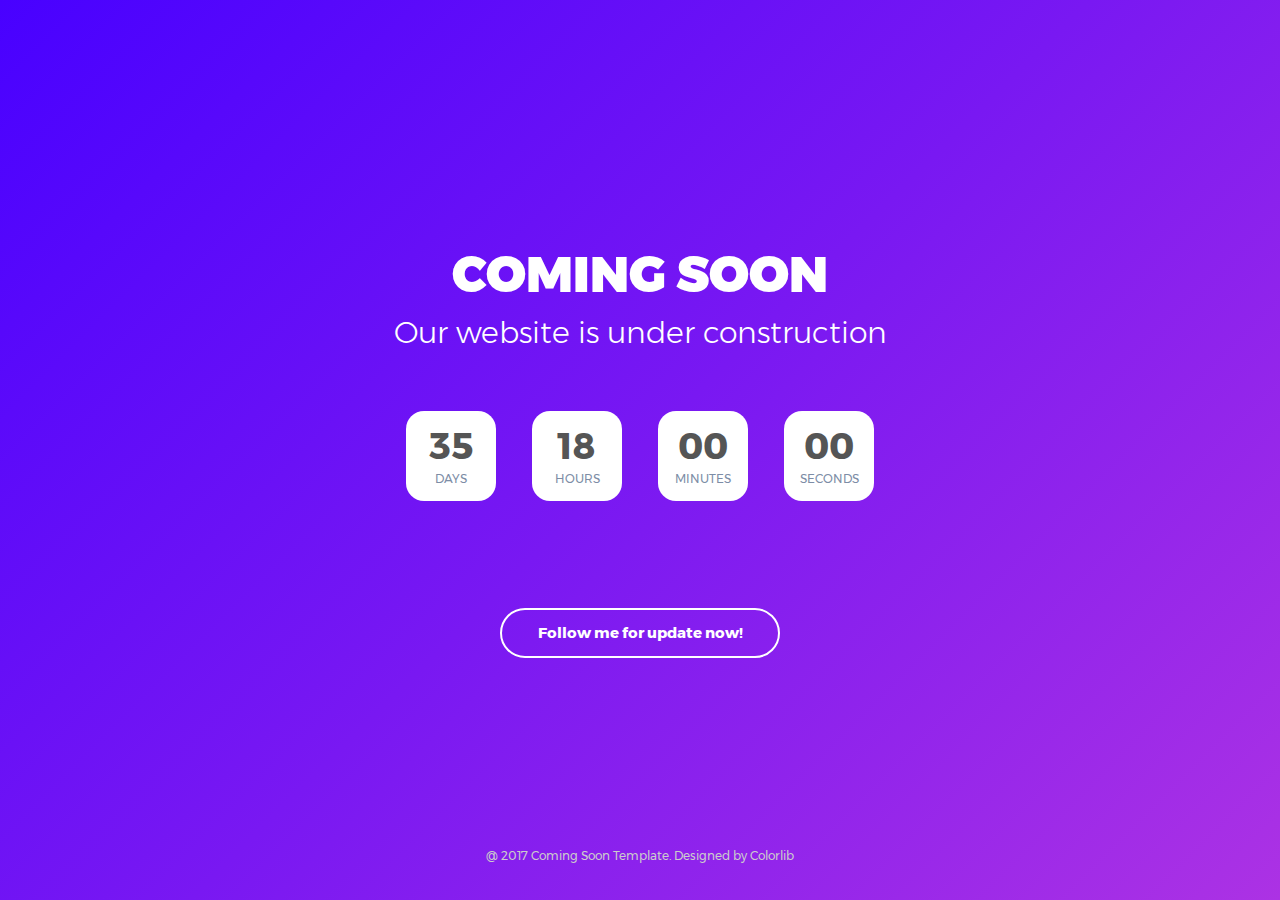
<file: under construction/index.html>
﻿<!DOCTYPE html>
<html lang="en">
<head>
	<title>Coming Soon </title>
	<meta charset="UTF-8">
	<meta name="viewport" content="width=device-width, initial-scale=1">
<!--===============================================================================================-->	
	<link rel="icon" type="image/png" href="images/icons/favicon.ico"/>
<!--===============================================================================================-->
	<link rel="stylesheet" type="text/css" href="vendor/bootstrap/css/bootstrap.min.css">
<!--===============================================================================================-->
	<link rel="stylesheet" type="text/css" href="fonts/font-awesome-4.7.0/css/font-awesome.min.css">
<!--===============================================================================================-->
	<link rel="stylesheet" type="text/css" href="fonts/iconic/css/material-design-iconic-font.min.css">
<!--===============================================================================================-->
	<link rel="stylesheet" type="text/css" href="vendor/animate/animate.css">
<!--===============================================================================================-->
	<link rel="stylesheet" type="text/css" href="vendor/select2/select2.min.css">
<!--===============================================================================================-->
	<link rel="stylesheet" type="text/css" href="css/util.css">
	<link rel="stylesheet" type="text/css" href="css/main.css">
<!--===============================================================================================-->
</head>
<body>
	
	
	<div class="bg-g1 size1 flex-w flex-col-c-sb p-l-15 p-r-15 p-t-55 p-b-35 respon1">
		<span></span>
		<div class="flex-col-c p-t-50 p-b-50">
			<h3 class="l1-txt1 txt-center p-b-10">
				Coming Soon
			</h3>

			<p class="txt-center l1-txt2 p-b-60">
				Our website is under construction
			</p>

			<div class="flex-w flex-c cd100 p-b-82">
				<div class="flex-col-c-m size2 how-countdown">
					<span class="l1-txt3 p-b-9 days">35</span>
					<span class="s1-txt1">Days</span>
				</div>

				<div class="flex-col-c-m size2 how-countdown">
					<span class="l1-txt3 p-b-9 hours">17</span>
					<span class="s1-txt1">Hours</span>
				</div>

				<div class="flex-col-c-m size2 how-countdown">
					<span class="l1-txt3 p-b-9 minutes">50</span>
					<span class="s1-txt1">Minutes</span>
				</div>

				<div class="flex-col-c-m size2 how-countdown">
					<span class="l1-txt3 p-b-9 seconds">39</span>
					<span class="s1-txt1">Seconds</span>
				</div>
			</div>

			<button class="flex-c-m s1-txt2 size3 how-btn"  data-toggle="modal" data-target="#subscribe">
				Follow me for update now!
			</button>
		</div>

		<span class="s1-txt3 txt-center">
			@ 2017 Coming Soon Template. Designed by Colorlib
		</span>
		
	</div>

	<!-- Modal Login -->
	<div class="modal fade" id="subscribe" tabindex="-1" role="dialog" aria-hidden="true">
		<div class="modal-dialog" role="document" data-dismiss="modal">
			<div class="modal-subscribe where1-parent bg0 bor2 size4 p-t-54 p-b-100 p-l-15 p-r-15">
				<button class="btn-close-modal how-btn2 fs-26 where1 trans-04">
					<i class="zmdi zmdi-close"></i>
				</button>

				<div class="wsize1 m-lr-auto">
					<h3 class="m1-txt1 txt-center p-b-36">
						<span class="bor1 p-b-6">Subscribe</span>
					</h3>

					<p class="m1-txt2 txt-center p-b-40">
						Follow us for update now!
					</p>

					<form class="contact100-form validate-form">
						<div class="wrap-input100 m-b-10 validate-input" data-validate = "Name is required">
							<input class="s1-txt4 placeholder0 input100" type="text" name="name" placeholder="Name">
							<span class="focus-input100"></span>
						</div>

						<div class="wrap-input100 m-b-20 validate-input" data-validate = "Email is required: ex@abc.xyz">
							<input class="s1-txt4 placeholder0 input100" type="text" name="email" placeholder="Email">
							<span class="focus-input100"></span>
						</div>

						<div class="w-full">
							<button class="flex-c-m s1-txt2 size5 how-btn1 trans-04">
								Get Updates
							</button>
						</div>
					</form>

					<p class="s1-txt5 txt-center wsize2 m-lr-auto p-t-20">
						And don’t worry, we hate spam too! You can unsubcribe at anytime.
					</p>
				</div>
			</div>

		</div>
	</div>

	

<!--===============================================================================================-->	
	<script src="vendor/jquery/jquery-3.2.1.min.js"></script>
<!--===============================================================================================-->
	<script src="vendor/bootstrap/js/popper.js"></script>
	<script src="vendor/bootstrap/js/bootstrap.min.js"></script>
<!--===============================================================================================-->
	<script src="vendor/select2/select2.min.js"></script>
<!--===============================================================================================-->
	<script src="vendor/countdowntime/moment.min.js"></script>
	<script src="vendor/countdowntime/moment-timezone.min.js"></script>
	<script src="vendor/countdowntime/moment-timezone-with-data.min.js"></script>
	<script src="vendor/countdowntime/countdowntime.js"></script>
	<script>
		$('.cd100').countdown100({
			// Set Endtime here
			// Endtime must be > current time
			endtimeYear: 0,
			endtimeMonth: 0,
			endtimeDate: 35,
			endtimeHours: 18,
			endtimeMinutes: 0,
			endtimeSeconds: 0,
			timeZone: "" 
			// ex:  timeZone: "America/New_York", can be empty
			// go to " http://momentjs.com/timezone/ " to get timezone
		});
	</script>
<!--===============================================================================================-->
	<script src="vendor/tilt/tilt.jquery.min.js"></script>
	<script >
		$('.js-tilt').tilt({
			scale: 1.1
		})
	</script>
<!--===============================================================================================-->
	<script src="js/main.js"></script>

</body>
</html>
</file>
<file: under construction/css/util.css>
/*//////////////////////////////////////////////////////////////////
[ REBOOT ]*/
*, *:before, *:after {
	margin: 0px; 
	padding: 0px; 
	-webkit-box-sizing: border-box;
	-moz-box-sizing: border-box;
	box-sizing: border-box;
}

body, html {
	font-family: Arial, sans-serif;
	font-size: 15px;
	color: #666666;

	height: 100%;
	background-color: #fff;
	-webkit-box-sizing: border-box;
	-moz-box-sizing: border-box;
	box-sizing: border-box;
}

/*---------------------------------------------*/
a:focus {outline: none;}
a:hover {text-decoration: none;}

/* ------------------------------------ */
h1,h2,h3,h4,h5,h6,p {margin: 0px;}

ul, li {
	margin: 0px;
	list-style-type: none;
}


/* ------------------------------------ */
input, textarea, label {
	display: block;
	outline: none;
	border: none;
}

/* ------------------------------------ */
button {
	outline: none;
	border: none;
	background: transparent;
	cursor: pointer;
}
button:focus {outline: none;}

iframe {border: none;}


/*//////////////////////////////////////////////////////////////////
[ FONT SIZE ]*/
.fs-1 {font-size: 1px;}
.fs-2 {font-size: 2px;}
.fs-3 {font-size: 3px;}
.fs-4 {font-size: 4px;}
.fs-5 {font-size: 5px;}
.fs-6 {font-size: 6px;}
.fs-7 {font-size: 7px;}
.fs-8 {font-size: 8px;}
.fs-9 {font-size: 9px;}
.fs-10 {font-size: 10px;}
.fs-11 {font-size: 11px;}
.fs-12 {font-size: 12px;}
.fs-13 {font-size: 13px;}
.fs-14 {font-size: 14px;}
.fs-15 {font-size: 15px;}
.fs-16 {font-size: 16px;}
.fs-17 {font-size: 17px;}
.fs-18 {font-size: 18px;}
.fs-19 {font-size: 19px;}
.fs-20 {font-size: 20px;}
.fs-21 {font-size: 21px;}
.fs-22 {font-size: 22px;}
.fs-23 {font-size: 23px;}
.fs-24 {font-size: 24px;}
.fs-25 {font-size: 25px;}
.fs-26 {font-size: 26px;}
.fs-27 {font-size: 27px;}
.fs-28 {font-size: 28px;}
.fs-29 {font-size: 29px;}
.fs-30 {font-size: 30px;}
.fs-31 {font-size: 31px;}
.fs-32 {font-size: 32px;}
.fs-33 {font-size: 33px;}
.fs-34 {font-size: 34px;}
.fs-35 {font-size: 35px;}
.fs-36 {font-size: 36px;}
.fs-37 {font-size: 37px;}
.fs-38 {font-size: 38px;}
.fs-39 {font-size: 39px;}
.fs-40 {font-size: 40px;}
.fs-41 {font-size: 41px;}
.fs-42 {font-size: 42px;}
.fs-43 {font-size: 43px;}
.fs-44 {font-size: 44px;}
.fs-45 {font-size: 45px;}
.fs-46 {font-size: 46px;}
.fs-47 {font-size: 47px;}
.fs-48 {font-size: 48px;}
.fs-49 {font-size: 49px;}
.fs-50 {font-size: 50px;}
.fs-51 {font-size: 51px;}
.fs-52 {font-size: 52px;}
.fs-53 {font-size: 53px;}
.fs-54 {font-size: 54px;}
.fs-55 {font-size: 55px;}
.fs-56 {font-size: 56px;}
.fs-57 {font-size: 57px;}
.fs-58 {font-size: 58px;}
.fs-59 {font-size: 59px;}
.fs-60 {font-size: 60px;}
.fs-61 {font-size: 61px;}
.fs-62 {font-size: 62px;}
.fs-63 {font-size: 63px;}
.fs-64 {font-size: 64px;}
.fs-65 {font-size: 65px;}
.fs-66 {font-size: 66px;}
.fs-67 {font-size: 67px;}
.fs-68 {font-size: 68px;}
.fs-69 {font-size: 69px;}
.fs-70 {font-size: 70px;}
.fs-71 {font-size: 71px;}
.fs-72 {font-size: 72px;}
.fs-73 {font-size: 73px;}
.fs-74 {font-size: 74px;}
.fs-75 {font-size: 75px;}
.fs-76 {font-size: 76px;}
.fs-77 {font-size: 77px;}
.fs-78 {font-size: 78px;}
.fs-79 {font-size: 79px;}
.fs-80 {font-size: 80px;}
.fs-81 {font-size: 81px;}
.fs-82 {font-size: 82px;}
.fs-83 {font-size: 83px;}
.fs-84 {font-size: 84px;}
.fs-85 {font-size: 85px;}
.fs-86 {font-size: 86px;}
.fs-87 {font-size: 87px;}
.fs-88 {font-size: 88px;}
.fs-89 {font-size: 89px;}
.fs-90 {font-size: 90px;}
.fs-91 {font-size: 91px;}
.fs-92 {font-size: 92px;}
.fs-93 {font-size: 93px;}
.fs-94 {font-size: 94px;}
.fs-95 {font-size: 95px;}
.fs-96 {font-size: 96px;}
.fs-97 {font-size: 97px;}
.fs-98 {font-size: 98px;}
.fs-99 {font-size: 99px;}
.fs-100 {font-size: 100px;}
.fs-101 {font-size: 101px;}
.fs-102 {font-size: 102px;}
.fs-103 {font-size: 103px;}
.fs-104 {font-size: 104px;}
.fs-105 {font-size: 105px;}
.fs-106 {font-size: 106px;}
.fs-107 {font-size: 107px;}
.fs-108 {font-size: 108px;}
.fs-109 {font-size: 109px;}
.fs-110 {font-size: 110px;}
.fs-111 {font-size: 111px;}
.fs-112 {font-size: 112px;}
.fs-113 {font-size: 113px;}
.fs-114 {font-size: 114px;}
.fs-115 {font-size: 115px;}
.fs-116 {font-size: 116px;}
.fs-117 {font-size: 117px;}
.fs-118 {font-size: 118px;}
.fs-119 {font-size: 119px;}
.fs-120 {font-size: 120px;}
.fs-121 {font-size: 121px;}
.fs-122 {font-size: 122px;}
.fs-123 {font-size: 123px;}
.fs-124 {font-size: 124px;}
.fs-125 {font-size: 125px;}
.fs-126 {font-size: 126px;}
.fs-127 {font-size: 127px;}
.fs-128 {font-size: 128px;}
.fs-129 {font-size: 129px;}
.fs-130 {font-size: 130px;}
.fs-131 {font-size: 131px;}
.fs-132 {font-size: 132px;}
.fs-133 {font-size: 133px;}
.fs-134 {font-size: 134px;}
.fs-135 {font-size: 135px;}
.fs-136 {font-size: 136px;}
.fs-137 {font-size: 137px;}
.fs-138 {font-size: 138px;}
.fs-139 {font-size: 139px;}
.fs-140 {font-size: 140px;}
.fs-141 {font-size: 141px;}
.fs-142 {font-size: 142px;}
.fs-143 {font-size: 143px;}
.fs-144 {font-size: 144px;}
.fs-145 {font-size: 145px;}
.fs-146 {font-size: 146px;}
.fs-147 {font-size: 147px;}
.fs-148 {font-size: 148px;}
.fs-149 {font-size: 149px;}
.fs-150 {font-size: 150px;}
.fs-151 {font-size: 151px;}
.fs-152 {font-size: 152px;}
.fs-153 {font-size: 153px;}
.fs-154 {font-size: 154px;}
.fs-155 {font-size: 155px;}
.fs-156 {font-size: 156px;}
.fs-157 {font-size: 157px;}
.fs-158 {font-size: 158px;}
.fs-159 {font-size: 159px;}
.fs-160 {font-size: 160px;}
.fs-161 {font-size: 161px;}
.fs-162 {font-size: 162px;}
.fs-163 {font-size: 163px;}
.fs-164 {font-size: 164px;}
.fs-165 {font-size: 165px;}
.fs-166 {font-size: 166px;}
.fs-167 {font-size: 167px;}
.fs-168 {font-size: 168px;}
.fs-169 {font-size: 169px;}
.fs-170 {font-size: 170px;}
.fs-171 {font-size: 171px;}
.fs-172 {font-size: 172px;}
.fs-173 {font-size: 173px;}
.fs-174 {font-size: 174px;}
.fs-175 {font-size: 175px;}
.fs-176 {font-size: 176px;}
.fs-177 {font-size: 177px;}
.fs-178 {font-size: 178px;}
.fs-179 {font-size: 179px;}
.fs-180 {font-size: 180px;}
.fs-181 {font-size: 181px;}
.fs-182 {font-size: 182px;}
.fs-183 {font-size: 183px;}
.fs-184 {font-size: 184px;}
.fs-185 {font-size: 185px;}
.fs-186 {font-size: 186px;}
.fs-187 {font-size: 187px;}
.fs-188 {font-size: 188px;}
.fs-189 {font-size: 189px;}
.fs-190 {font-size: 190px;}
.fs-191 {font-size: 191px;}
.fs-192 {font-size: 192px;}
.fs-193 {font-size: 193px;}
.fs-194 {font-size: 194px;}
.fs-195 {font-size: 195px;}
.fs-196 {font-size: 196px;}
.fs-197 {font-size: 197px;}
.fs-198 {font-size: 198px;}
.fs-199 {font-size: 199px;}
.fs-200 {font-size: 200px;}

/*//////////////////////////////////////////////////////////////////
[ PADDING ]*/
.p-t-0 {padding-top: 0px;}
.p-t-1 {padding-top: 1px;}
.p-t-2 {padding-top: 2px;}
.p-t-3 {padding-top: 3px;}
.p-t-4 {padding-top: 4px;}
.p-t-5 {padding-top: 5px;}
.p-t-6 {padding-top: 6px;}
.p-t-7 {padding-top: 7px;}
.p-t-8 {padding-top: 8px;}
.p-t-9 {padding-top: 9px;}
.p-t-10 {padding-top: 10px;}
.p-t-11 {padding-top: 11px;}
.p-t-12 {padding-top: 12px;}
.p-t-13 {padding-top: 13px;}
.p-t-14 {padding-top: 14px;}
.p-t-15 {padding-top: 15px;}
.p-t-16 {padding-top: 16px;}
.p-t-17 {padding-top: 17px;}
.p-t-18 {padding-top: 18px;}
.p-t-19 {padding-top: 19px;}
.p-t-20 {padding-top: 20px;}
.p-t-21 {padding-top: 21px;}
.p-t-22 {padding-top: 22px;}
.p-t-23 {padding-top: 23px;}
.p-t-24 {padding-top: 24px;}
.p-t-25 {padding-top: 25px;}
.p-t-26 {padding-top: 26px;}
.p-t-27 {padding-top: 27px;}
.p-t-28 {padding-top: 28px;}
.p-t-29 {padding-top: 29px;}
.p-t-30 {padding-top: 30px;}
.p-t-31 {padding-top: 31px;}
.p-t-32 {padding-top: 32px;}
.p-t-33 {padding-top: 33px;}
.p-t-34 {padding-top: 34px;}
.p-t-35 {padding-top: 35px;}
.p-t-36 {padding-top: 36px;}
.p-t-37 {padding-top: 37px;}
.p-t-38 {padding-top: 38px;}
.p-t-39 {padding-top: 39px;}
.p-t-40 {padding-top: 40px;}
.p-t-41 {padding-top: 41px;}
.p-t-42 {padding-top: 42px;}
.p-t-43 {padding-top: 43px;}
.p-t-44 {padding-top: 44px;}
.p-t-45 {padding-top: 45px;}
.p-t-46 {padding-top: 46px;}
.p-t-47 {padding-top: 47px;}
.p-t-48 {padding-top: 48px;}
.p-t-49 {padding-top: 49px;}
.p-t-50 {padding-top: 50px;}
.p-t-51 {padding-top: 51px;}
.p-t-52 {padding-top: 52px;}
.p-t-53 {padding-top: 53px;}
.p-t-54 {padding-top: 54px;}
.p-t-55 {padding-top: 55px;}
.p-t-56 {padding-top: 56px;}
.p-t-57 {padding-top: 57px;}
.p-t-58 {padding-top: 58px;}
.p-t-59 {padding-top: 59px;}
.p-t-60 {padding-top: 60px;}
.p-t-61 {padding-top: 61px;}
.p-t-62 {padding-top: 62px;}
.p-t-63 {padding-top: 63px;}
.p-t-64 {padding-top: 64px;}
.p-t-65 {padding-top: 65px;}
.p-t-66 {padding-top: 66px;}
.p-t-67 {padding-top: 67px;}
.p-t-68 {padding-top: 68px;}
.p-t-69 {padding-top: 69px;}
.p-t-70 {padding-top: 70px;}
.p-t-71 {padding-top: 71px;}
.p-t-72 {padding-top: 72px;}
.p-t-73 {padding-top: 73px;}
.p-t-74 {padding-top: 74px;}
.p-t-75 {padding-top: 75px;}
.p-t-76 {padding-top: 76px;}
.p-t-77 {padding-top: 77px;}
.p-t-78 {padding-top: 78px;}
.p-t-79 {padding-top: 79px;}
.p-t-80 {padding-top: 80px;}
.p-t-81 {padding-top: 81px;}
.p-t-82 {padding-top: 82px;}
.p-t-83 {padding-top: 83px;}
.p-t-84 {padding-top: 84px;}
.p-t-85 {padding-top: 85px;}
.p-t-86 {padding-top: 86px;}
.p-t-87 {padding-top: 87px;}
.p-t-88 {padding-top: 88px;}
.p-t-89 {padding-top: 89px;}
.p-t-90 {padding-top: 90px;}
.p-t-91 {padding-top: 91px;}
.p-t-92 {padding-top: 92px;}
.p-t-93 {padding-top: 93px;}
.p-t-94 {padding-top: 94px;}
.p-t-95 {padding-top: 95px;}
.p-t-96 {padding-top: 96px;}
.p-t-97 {padding-top: 97px;}
.p-t-98 {padding-top: 98px;}
.p-t-99 {padding-top: 99px;}
.p-t-100 {padding-top: 100px;}
.p-t-101 {padding-top: 101px;}
.p-t-102 {padding-top: 102px;}
.p-t-103 {padding-top: 103px;}
.p-t-104 {padding-top: 104px;}
.p-t-105 {padding-top: 105px;}
.p-t-106 {padding-top: 106px;}
.p-t-107 {padding-top: 107px;}
.p-t-108 {padding-top: 108px;}
.p-t-109 {padding-top: 109px;}
.p-t-110 {padding-top: 110px;}
.p-t-111 {padding-top: 111px;}
.p-t-112 {padding-top: 112px;}
.p-t-113 {padding-top: 113px;}
.p-t-114 {padding-top: 114px;}
.p-t-115 {padding-top: 115px;}
.p-t-116 {padding-top: 116px;}
.p-t-117 {padding-top: 117px;}
.p-t-118 {padding-top: 118px;}
.p-t-119 {padding-top: 119px;}
.p-t-120 {padding-top: 120px;}
.p-t-121 {padding-top: 121px;}
.p-t-122 {padding-top: 122px;}
.p-t-123 {padding-top: 123px;}
.p-t-124 {padding-top: 124px;}
.p-t-125 {padding-top: 125px;}
.p-t-126 {padding-top: 126px;}
.p-t-127 {padding-top: 127px;}
.p-t-128 {padding-top: 128px;}
.p-t-129 {padding-top: 129px;}
.p-t-130 {padding-top: 130px;}
.p-t-131 {padding-top: 131px;}
.p-t-132 {padding-top: 132px;}
.p-t-133 {padding-top: 133px;}
.p-t-134 {padding-top: 134px;}
.p-t-135 {padding-top: 135px;}
.p-t-136 {padding-top: 136px;}
.p-t-137 {padding-top: 137px;}
.p-t-138 {padding-top: 138px;}
.p-t-139 {padding-top: 139px;}
.p-t-140 {padding-top: 140px;}
.p-t-141 {padding-top: 141px;}
.p-t-142 {padding-top: 142px;}
.p-t-143 {padding-top: 143px;}
.p-t-144 {padding-top: 144px;}
.p-t-145 {padding-top: 145px;}
.p-t-146 {padding-top: 146px;}
.p-t-147 {padding-top: 147px;}
.p-t-148 {padding-top: 148px;}
.p-t-149 {padding-top: 149px;}
.p-t-150 {padding-top: 150px;}
.p-t-151 {padding-top: 151px;}
.p-t-152 {padding-top: 152px;}
.p-t-153 {padding-top: 153px;}
.p-t-154 {padding-top: 154px;}
.p-t-155 {padding-top: 155px;}
.p-t-156 {padding-top: 156px;}
.p-t-157 {padding-top: 157px;}
.p-t-158 {padding-top: 158px;}
.p-t-159 {padding-top: 159px;}
.p-t-160 {padding-top: 160px;}
.p-t-161 {padding-top: 161px;}
.p-t-162 {padding-top: 162px;}
.p-t-163 {padding-top: 163px;}
.p-t-164 {padding-top: 164px;}
.p-t-165 {padding-top: 165px;}
.p-t-166 {padding-top: 166px;}
.p-t-167 {padding-top: 167px;}
.p-t-168 {padding-top: 168px;}
.p-t-169 {padding-top: 169px;}
.p-t-170 {padding-top: 170px;}
.p-t-171 {padding-top: 171px;}
.p-t-172 {padding-top: 172px;}
.p-t-173 {padding-top: 173px;}
.p-t-174 {padding-top: 174px;}
.p-t-175 {padding-top: 175px;}
.p-t-176 {padding-top: 176px;}
.p-t-177 {padding-top: 177px;}
.p-t-178 {padding-top: 178px;}
.p-t-179 {padding-top: 179px;}
.p-t-180 {padding-top: 180px;}
.p-t-181 {padding-top: 181px;}
.p-t-182 {padding-top: 182px;}
.p-t-183 {padding-top: 183px;}
.p-t-184 {padding-top: 184px;}
.p-t-185 {padding-top: 185px;}
.p-t-186 {padding-top: 186px;}
.p-t-187 {padding-top: 187px;}
.p-t-188 {padding-top: 188px;}
.p-t-189 {padding-top: 189px;}
.p-t-190 {padding-top: 190px;}
.p-t-191 {padding-top: 191px;}
.p-t-192 {padding-top: 192px;}
.p-t-193 {padding-top: 193px;}
.p-t-194 {padding-top: 194px;}
.p-t-195 {padding-top: 195px;}
.p-t-196 {padding-top: 196px;}
.p-t-197 {padding-top: 197px;}
.p-t-198 {padding-top: 198px;}
.p-t-199 {padding-top: 199px;}
.p-t-200 {padding-top: 200px;}
.p-t-201 {padding-top: 201px;}
.p-t-202 {padding-top: 202px;}
.p-t-203 {padding-top: 203px;}
.p-t-204 {padding-top: 204px;}
.p-t-205 {padding-top: 205px;}
.p-t-206 {padding-top: 206px;}
.p-t-207 {padding-top: 207px;}
.p-t-208 {padding-top: 208px;}
.p-t-209 {padding-top: 209px;}
.p-t-210 {padding-top: 210px;}
.p-t-211 {padding-top: 211px;}
.p-t-212 {padding-top: 212px;}
.p-t-213 {padding-top: 213px;}
.p-t-214 {padding-top: 214px;}
.p-t-215 {padding-top: 215px;}
.p-t-216 {padding-top: 216px;}
.p-t-217 {padding-top: 217px;}
.p-t-218 {padding-top: 218px;}
.p-t-219 {padding-top: 219px;}
.p-t-220 {padding-top: 220px;}
.p-t-221 {padding-top: 221px;}
.p-t-222 {padding-top: 222px;}
.p-t-223 {padding-top: 223px;}
.p-t-224 {padding-top: 224px;}
.p-t-225 {padding-top: 225px;}
.p-t-226 {padding-top: 226px;}
.p-t-227 {padding-top: 227px;}
.p-t-228 {padding-top: 228px;}
.p-t-229 {padding-top: 229px;}
.p-t-230 {padding-top: 230px;}
.p-t-231 {padding-top: 231px;}
.p-t-232 {padding-top: 232px;}
.p-t-233 {padding-top: 233px;}
.p-t-234 {padding-top: 234px;}
.p-t-235 {padding-top: 235px;}
.p-t-236 {padding-top: 236px;}
.p-t-237 {padding-top: 237px;}
.p-t-238 {padding-top: 238px;}
.p-t-239 {padding-top: 239px;}
.p-t-240 {padding-top: 240px;}
.p-t-241 {padding-top: 241px;}
.p-t-242 {padding-top: 242px;}
.p-t-243 {padding-top: 243px;}
.p-t-244 {padding-top: 244px;}
.p-t-245 {padding-top: 245px;}
.p-t-246 {padding-top: 246px;}
.p-t-247 {padding-top: 247px;}
.p-t-248 {padding-top: 248px;}
.p-t-249 {padding-top: 249px;}
.p-t-250 {padding-top: 250px;}
.p-b-0 {padding-bottom: 0px;}
.p-b-1 {padding-bottom: 1px;}
.p-b-2 {padding-bottom: 2px;}
.p-b-3 {padding-bottom: 3px;}
.p-b-4 {padding-bottom: 4px;}
.p-b-5 {padding-bottom: 5px;}
.p-b-6 {padding-bottom: 6px;}
.p-b-7 {padding-bottom: 7px;}
.p-b-8 {padding-bottom: 8px;}
.p-b-9 {padding-bottom: 9px;}
.p-b-10 {padding-bottom: 10px;}
.p-b-11 {padding-bottom: 11px;}
.p-b-12 {padding-bottom: 12px;}
.p-b-13 {padding-bottom: 13px;}
.p-b-14 {padding-bottom: 14px;}
.p-b-15 {padding-bottom: 15px;}
.p-b-16 {padding-bottom: 16px;}
.p-b-17 {padding-bottom: 17px;}
.p-b-18 {padding-bottom: 18px;}
.p-b-19 {padding-bottom: 19px;}
.p-b-20 {padding-bottom: 20px;}
.p-b-21 {padding-bottom: 21px;}
.p-b-22 {padding-bottom: 22px;}
.p-b-23 {padding-bottom: 23px;}
.p-b-24 {padding-bottom: 24px;}
.p-b-25 {padding-bottom: 25px;}
.p-b-26 {padding-bottom: 26px;}
.p-b-27 {padding-bottom: 27px;}
.p-b-28 {padding-bottom: 28px;}
.p-b-29 {padding-bottom: 29px;}
.p-b-30 {padding-bottom: 30px;}
.p-b-31 {padding-bottom: 31px;}
.p-b-32 {padding-bottom: 32px;}
.p-b-33 {padding-bottom: 33px;}
.p-b-34 {padding-bottom: 34px;}
.p-b-35 {padding-bottom: 35px;}
.p-b-36 {padding-bottom: 36px;}
.p-b-37 {padding-bottom: 37px;}
.p-b-38 {padding-bottom: 38px;}
.p-b-39 {padding-bottom: 39px;}
.p-b-40 {padding-bottom: 40px;}
.p-b-41 {padding-bottom: 41px;}
.p-b-42 {padding-bottom: 42px;}
.p-b-43 {padding-bottom: 43px;}
.p-b-44 {padding-bottom: 44px;}
.p-b-45 {padding-bottom: 45px;}
.p-b-46 {padding-bottom: 46px;}
.p-b-47 {padding-bottom: 47px;}
.p-b-48 {padding-bottom: 48px;}
.p-b-49 {padding-bottom: 49px;}
.p-b-50 {padding-bottom: 50px;}
.p-b-51 {padding-bottom: 51px;}
.p-b-52 {padding-bottom: 52px;}
.p-b-53 {padding-bottom: 53px;}
.p-b-54 {padding-bottom: 54px;}
.p-b-55 {padding-bottom: 55px;}
.p-b-56 {padding-bottom: 56px;}
.p-b-57 {padding-bottom: 57px;}
.p-b-58 {padding-bottom: 58px;}
.p-b-59 {padding-bottom: 59px;}
.p-b-60 {padding-bottom: 60px;}
.p-b-61 {padding-bottom: 61px;}
.p-b-62 {padding-bottom: 62px;}
.p-b-63 {padding-bottom: 63px;}
.p-b-64 {padding-bottom: 64px;}
.p-b-65 {padding-bottom: 65px;}
.p-b-66 {padding-bottom: 66px;}
.p-b-67 {padding-bottom: 67px;}
.p-b-68 {padding-bottom: 68px;}
.p-b-69 {padding-bottom: 69px;}
.p-b-70 {padding-bottom: 70px;}
.p-b-71 {padding-bottom: 71px;}
.p-b-72 {padding-bottom: 72px;}
.p-b-73 {padding-bottom: 73px;}
.p-b-74 {padding-bottom: 74px;}
.p-b-75 {padding-bottom: 75px;}
.p-b-76 {padding-bottom: 76px;}
.p-b-77 {padding-bottom: 77px;}
.p-b-78 {padding-bottom: 78px;}
.p-b-79 {padding-bottom: 79px;}
.p-b-80 {padding-bottom: 80px;}
.p-b-81 {padding-bottom: 81px;}
.p-b-82 {padding-bottom: 82px;}
.p-b-83 {padding-bottom: 83px;}
.p-b-84 {padding-bottom: 84px;}
.p-b-85 {padding-bottom: 85px;}
.p-b-86 {padding-bottom: 86px;}
.p-b-87 {padding-bottom: 87px;}
.p-b-88 {padding-bottom: 88px;}
.p-b-89 {padding-bottom: 89px;}
.p-b-90 {padding-bottom: 90px;}
.p-b-91 {padding-bottom: 91px;}
.p-b-92 {padding-bottom: 92px;}
.p-b-93 {padding-bottom: 93px;}
.p-b-94 {padding-bottom: 94px;}
.p-b-95 {padding-bottom: 95px;}
.p-b-96 {padding-bottom: 96px;}
.p-b-97 {padding-bottom: 97px;}
.p-b-98 {padding-bottom: 98px;}
.p-b-99 {padding-bottom: 99px;}
.p-b-100 {padding-bottom: 100px;}
.p-b-101 {padding-bottom: 101px;}
.p-b-102 {padding-bottom: 102px;}
.p-b-103 {padding-bottom: 103px;}
.p-b-104 {padding-bottom: 104px;}
.p-b-105 {padding-bottom: 105px;}
.p-b-106 {padding-bottom: 106px;}
.p-b-107 {padding-bottom: 107px;}
.p-b-108 {padding-bottom: 108px;}
.p-b-109 {padding-bottom: 109px;}
.p-b-110 {padding-bottom: 110px;}
.p-b-111 {padding-bottom: 111px;}
.p-b-112 {padding-bottom: 112px;}
.p-b-113 {padding-bottom: 113px;}
.p-b-114 {padding-bottom: 114px;}
.p-b-115 {padding-bottom: 115px;}
.p-b-116 {padding-bottom: 116px;}
.p-b-117 {padding-bottom: 117px;}
.p-b-118 {padding-bottom: 118px;}
.p-b-119 {padding-bottom: 119px;}
.p-b-120 {padding-bottom: 120px;}
.p-b-121 {padding-bottom: 121px;}
.p-b-122 {padding-bottom: 122px;}
.p-b-123 {padding-bottom: 123px;}
.p-b-124 {padding-bottom: 124px;}
.p-b-125 {padding-bottom: 125px;}
.p-b-126 {padding-bottom: 126px;}
.p-b-127 {padding-bottom: 127px;}
.p-b-128 {padding-bottom: 128px;}
.p-b-129 {padding-bottom: 129px;}
.p-b-130 {padding-bottom: 130px;}
.p-b-131 {padding-bottom: 131px;}
.p-b-132 {padding-bottom: 132px;}
.p-b-133 {padding-bottom: 133px;}
.p-b-134 {padding-bottom: 134px;}
.p-b-135 {padding-bottom: 135px;}
.p-b-136 {padding-bottom: 136px;}
.p-b-137 {padding-bottom: 137px;}
.p-b-138 {padding-bottom: 138px;}
.p-b-139 {padding-bottom: 139px;}
.p-b-140 {padding-bottom: 140px;}
.p-b-141 {padding-bottom: 141px;}
.p-b-142 {padding-bottom: 142px;}
.p-b-143 {padding-bottom: 143px;}
.p-b-144 {padding-bottom: 144px;}
.p-b-145 {padding-bottom: 145px;}
.p-b-146 {padding-bottom: 146px;}
.p-b-147 {padding-bottom: 147px;}
.p-b-148 {padding-bottom: 148px;}
.p-b-149 {padding-bottom: 149px;}
.p-b-150 {padding-bottom: 150px;}
.p-b-151 {padding-bottom: 151px;}
.p-b-152 {padding-bottom: 152px;}
.p-b-153 {padding-bottom: 153px;}
.p-b-154 {padding-bottom: 154px;}
.p-b-155 {padding-bottom: 155px;}
.p-b-156 {padding-bottom: 156px;}
.p-b-157 {padding-bottom: 157px;}
.p-b-158 {padding-bottom: 158px;}
.p-b-159 {padding-bottom: 159px;}
.p-b-160 {padding-bottom: 160px;}
.p-b-161 {padding-bottom: 161px;}
.p-b-162 {padding-bottom: 162px;}
.p-b-163 {padding-bottom: 163px;}
.p-b-164 {padding-bottom: 164px;}
.p-b-165 {padding-bottom: 165px;}
.p-b-166 {padding-bottom: 166px;}
.p-b-167 {padding-bottom: 167px;}
.p-b-168 {padding-bottom: 168px;}
.p-b-169 {padding-bottom: 169px;}
.p-b-170 {padding-bottom: 170px;}
.p-b-171 {padding-bottom: 171px;}
.p-b-172 {padding-bottom: 172px;}
.p-b-173 {padding-bottom: 173px;}
.p-b-174 {padding-bottom: 174px;}
.p-b-175 {padding-bottom: 175px;}
.p-b-176 {padding-bottom: 176px;}
.p-b-177 {padding-bottom: 177px;}
.p-b-178 {padding-bottom: 178px;}
.p-b-179 {padding-bottom: 179px;}
.p-b-180 {padding-bottom: 180px;}
.p-b-181 {padding-bottom: 181px;}
.p-b-182 {padding-bottom: 182px;}
.p-b-183 {padding-bottom: 183px;}
.p-b-184 {padding-bottom: 184px;}
.p-b-185 {padding-bottom: 185px;}
.p-b-186 {padding-bottom: 186px;}
.p-b-187 {padding-bottom: 187px;}
.p-b-188 {padding-bottom: 188px;}
.p-b-189 {padding-bottom: 189px;}
.p-b-190 {padding-bottom: 190px;}
.p-b-191 {padding-bottom: 191px;}
.p-b-192 {padding-bottom: 192px;}
.p-b-193 {padding-bottom: 193px;}
.p-b-194 {padding-bottom: 194px;}
.p-b-195 {padding-bottom: 195px;}
.p-b-196 {padding-bottom: 196px;}
.p-b-197 {padding-bottom: 197px;}
.p-b-198 {padding-bottom: 198px;}
.p-b-199 {padding-bottom: 199px;}
.p-b-200 {padding-bottom: 200px;}
.p-b-201 {padding-bottom: 201px;}
.p-b-202 {padding-bottom: 202px;}
.p-b-203 {padding-bottom: 203px;}
.p-b-204 {padding-bottom: 204px;}
.p-b-205 {padding-bottom: 205px;}
.p-b-206 {padding-bottom: 206px;}
.p-b-207 {padding-bottom: 207px;}
.p-b-208 {padding-bottom: 208px;}
.p-b-209 {padding-bottom: 209px;}
.p-b-210 {padding-bottom: 210px;}
.p-b-211 {padding-bottom: 211px;}
.p-b-212 {padding-bottom: 212px;}
.p-b-213 {padding-bottom: 213px;}
.p-b-214 {padding-bottom: 214px;}
.p-b-215 {padding-bottom: 215px;}
.p-b-216 {padding-bottom: 216px;}
.p-b-217 {padding-bottom: 217px;}
.p-b-218 {padding-bottom: 218px;}
.p-b-219 {padding-bottom: 219px;}
.p-b-220 {padding-bottom: 220px;}
.p-b-221 {padding-bottom: 221px;}
.p-b-222 {padding-bottom: 222px;}
.p-b-223 {padding-bottom: 223px;}
.p-b-224 {padding-bottom: 224px;}
.p-b-225 {padding-bottom: 225px;}
.p-b-226 {padding-bottom: 226px;}
.p-b-227 {padding-bottom: 227px;}
.p-b-228 {padding-bottom: 228px;}
.p-b-229 {padding-bottom: 229px;}
.p-b-230 {padding-bottom: 230px;}
.p-b-231 {padding-bottom: 231px;}
.p-b-232 {padding-bottom: 232px;}
.p-b-233 {padding-bottom: 233px;}
.p-b-234 {padding-bottom: 234px;}
.p-b-235 {padding-bottom: 235px;}
.p-b-236 {padding-bottom: 236px;}
.p-b-237 {padding-bottom: 237px;}
.p-b-238 {padding-bottom: 238px;}
.p-b-239 {padding-bottom: 239px;}
.p-b-240 {padding-bottom: 240px;}
.p-b-241 {padding-bottom: 241px;}
.p-b-242 {padding-bottom: 242px;}
.p-b-243 {padding-bottom: 243px;}
.p-b-244 {padding-bottom: 244px;}
.p-b-245 {padding-bottom: 245px;}
.p-b-246 {padding-bottom: 246px;}
.p-b-247 {padding-bottom: 247px;}
.p-b-248 {padding-bottom: 248px;}
.p-b-249 {padding-bottom: 249px;}
.p-b-250 {padding-bottom: 250px;}
.p-l-0 {padding-left: 0px;}
.p-l-1 {padding-left: 1px;}
.p-l-2 {padding-left: 2px;}
.p-l-3 {padding-left: 3px;}
.p-l-4 {padding-left: 4px;}
.p-l-5 {padding-left: 5px;}
.p-l-6 {padding-left: 6px;}
.p-l-7 {padding-left: 7px;}
.p-l-8 {padding-left: 8px;}
.p-l-9 {padding-left: 9px;}
.p-l-10 {padding-left: 10px;}
.p-l-11 {padding-left: 11px;}
.p-l-12 {padding-left: 12px;}
.p-l-13 {padding-left: 13px;}
.p-l-14 {padding-left: 14px;}
.p-l-15 {padding-left: 15px;}
.p-l-16 {padding-left: 16px;}
.p-l-17 {padding-left: 17px;}
.p-l-18 {padding-left: 18px;}
.p-l-19 {padding-left: 19px;}
.p-l-20 {padding-left: 20px;}
.p-l-21 {padding-left: 21px;}
.p-l-22 {padding-left: 22px;}
.p-l-23 {padding-left: 23px;}
.p-l-24 {padding-left: 24px;}
.p-l-25 {padding-left: 25px;}
.p-l-26 {padding-left: 26px;}
.p-l-27 {padding-left: 27px;}
.p-l-28 {padding-left: 28px;}
.p-l-29 {padding-left: 29px;}
.p-l-30 {padding-left: 30px;}
.p-l-31 {padding-left: 31px;}
.p-l-32 {padding-left: 32px;}
.p-l-33 {padding-left: 33px;}
.p-l-34 {padding-left: 34px;}
.p-l-35 {padding-left: 35px;}
.p-l-36 {padding-left: 36px;}
.p-l-37 {padding-left: 37px;}
.p-l-38 {padding-left: 38px;}
.p-l-39 {padding-left: 39px;}
.p-l-40 {padding-left: 40px;}
.p-l-41 {padding-left: 41px;}
.p-l-42 {padding-left: 42px;}
.p-l-43 {padding-left: 43px;}
.p-l-44 {padding-left: 44px;}
.p-l-45 {padding-left: 45px;}
.p-l-46 {padding-left: 46px;}
.p-l-47 {padding-left: 47px;}
.p-l-48 {padding-left: 48px;}
.p-l-49 {padding-left: 49px;}
.p-l-50 {padding-left: 50px;}
.p-l-51 {padding-left: 51px;}
.p-l-52 {padding-left: 52px;}
.p-l-53 {padding-left: 53px;}
.p-l-54 {padding-left: 54px;}
.p-l-55 {padding-left: 55px;}
.p-l-56 {padding-left: 56px;}
.p-l-57 {padding-left: 57px;}
.p-l-58 {padding-left: 58px;}
.p-l-59 {padding-left: 59px;}
.p-l-60 {padding-left: 60px;}
.p-l-61 {padding-left: 61px;}
.p-l-62 {padding-left: 62px;}
.p-l-63 {padding-left: 63px;}
.p-l-64 {padding-left: 64px;}
.p-l-65 {padding-left: 65px;}
.p-l-66 {padding-left: 66px;}
.p-l-67 {padding-left: 67px;}
.p-l-68 {padding-left: 68px;}
.p-l-69 {padding-left: 69px;}
.p-l-70 {padding-left: 70px;}
.p-l-71 {padding-left: 71px;}
.p-l-72 {padding-left: 72px;}
.p-l-73 {padding-left: 73px;}
.p-l-74 {padding-left: 74px;}
.p-l-75 {padding-left: 75px;}
.p-l-76 {padding-left: 76px;}
.p-l-77 {padding-left: 77px;}
.p-l-78 {padding-left: 78px;}
.p-l-79 {padding-left: 79px;}
.p-l-80 {padding-left: 80px;}
.p-l-81 {padding-left: 81px;}
.p-l-82 {padding-left: 82px;}
.p-l-83 {padding-left: 83px;}
.p-l-84 {padding-left: 84px;}
.p-l-85 {padding-left: 85px;}
.p-l-86 {padding-left: 86px;}
.p-l-87 {padding-left: 87px;}
.p-l-88 {padding-left: 88px;}
.p-l-89 {padding-left: 89px;}
.p-l-90 {padding-left: 90px;}
.p-l-91 {padding-left: 91px;}
.p-l-92 {padding-left: 92px;}
.p-l-93 {padding-left: 93px;}
.p-l-94 {padding-left: 94px;}
.p-l-95 {padding-left: 95px;}
.p-l-96 {padding-left: 96px;}
.p-l-97 {padding-left: 97px;}
.p-l-98 {padding-left: 98px;}
.p-l-99 {padding-left: 99px;}
.p-l-100 {padding-left: 100px;}
.p-l-101 {padding-left: 101px;}
.p-l-102 {padding-left: 102px;}
.p-l-103 {padding-left: 103px;}
.p-l-104 {padding-left: 104px;}
.p-l-105 {padding-left: 105px;}
.p-l-106 {padding-left: 106px;}
.p-l-107 {padding-left: 107px;}
.p-l-108 {padding-left: 108px;}
.p-l-109 {padding-left: 109px;}
.p-l-110 {padding-left: 110px;}
.p-l-111 {padding-left: 111px;}
.p-l-112 {padding-left: 112px;}
.p-l-113 {padding-left: 113px;}
.p-l-114 {padding-left: 114px;}
.p-l-115 {padding-left: 115px;}
.p-l-116 {padding-left: 116px;}
.p-l-117 {padding-left: 117px;}
.p-l-118 {padding-left: 118px;}
.p-l-119 {padding-left: 119px;}
.p-l-120 {padding-left: 120px;}
.p-l-121 {padding-left: 121px;}
.p-l-122 {padding-left: 122px;}
.p-l-123 {padding-left: 123px;}
.p-l-124 {padding-left: 124px;}
.p-l-125 {padding-left: 125px;}
.p-l-126 {padding-left: 126px;}
.p-l-127 {padding-left: 127px;}
.p-l-128 {padding-left: 128px;}
.p-l-129 {padding-left: 129px;}
.p-l-130 {padding-left: 130px;}
.p-l-131 {padding-left: 131px;}
.p-l-132 {padding-left: 132px;}
.p-l-133 {padding-left: 133px;}
.p-l-134 {padding-left: 134px;}
.p-l-135 {padding-left: 135px;}
.p-l-136 {padding-left: 136px;}
.p-l-137 {padding-left: 137px;}
.p-l-138 {padding-left: 138px;}
.p-l-139 {padding-left: 139px;}
.p-l-140 {padding-left: 140px;}
.p-l-141 {padding-left: 141px;}
.p-l-142 {padding-left: 142px;}
.p-l-143 {padding-left: 143px;}
.p-l-144 {padding-left: 144px;}
.p-l-145 {padding-left: 145px;}
.p-l-146 {padding-left: 146px;}
.p-l-147 {padding-left: 147px;}
.p-l-148 {padding-left: 148px;}
.p-l-149 {padding-left: 149px;}
.p-l-150 {padding-left: 150px;}
.p-l-151 {padding-left: 151px;}
.p-l-152 {padding-left: 152px;}
.p-l-153 {padding-left: 153px;}
.p-l-154 {padding-left: 154px;}
.p-l-155 {padding-left: 155px;}
.p-l-156 {padding-left: 156px;}
.p-l-157 {padding-left: 157px;}
.p-l-158 {padding-left: 158px;}
.p-l-159 {padding-left: 159px;}
.p-l-160 {padding-left: 160px;}
.p-l-161 {padding-left: 161px;}
.p-l-162 {padding-left: 162px;}
.p-l-163 {padding-left: 163px;}
.p-l-164 {padding-left: 164px;}
.p-l-165 {padding-left: 165px;}
.p-l-166 {padding-left: 166px;}
.p-l-167 {padding-left: 167px;}
.p-l-168 {padding-left: 168px;}
.p-l-169 {padding-left: 169px;}
.p-l-170 {padding-left: 170px;}
.p-l-171 {padding-left: 171px;}
.p-l-172 {padding-left: 172px;}
.p-l-173 {padding-left: 173px;}
.p-l-174 {padding-left: 174px;}
.p-l-175 {padding-left: 175px;}
.p-l-176 {padding-left: 176px;}
.p-l-177 {padding-left: 177px;}
.p-l-178 {padding-left: 178px;}
.p-l-179 {padding-left: 179px;}
.p-l-180 {padding-left: 180px;}
.p-l-181 {padding-left: 181px;}
.p-l-182 {padding-left: 182px;}
.p-l-183 {padding-left: 183px;}
.p-l-184 {padding-left: 184px;}
.p-l-185 {padding-left: 185px;}
.p-l-186 {padding-left: 186px;}
.p-l-187 {padding-left: 187px;}
.p-l-188 {padding-left: 188px;}
.p-l-189 {padding-left: 189px;}
.p-l-190 {padding-left: 190px;}
.p-l-191 {padding-left: 191px;}
.p-l-192 {padding-left: 192px;}
.p-l-193 {padding-left: 193px;}
.p-l-194 {padding-left: 194px;}
.p-l-195 {padding-left: 195px;}
.p-l-196 {padding-left: 196px;}
.p-l-197 {padding-left: 197px;}
.p-l-198 {padding-left: 198px;}
.p-l-199 {padding-left: 199px;}
.p-l-200 {padding-left: 200px;}
.p-l-201 {padding-left: 201px;}
.p-l-202 {padding-left: 202px;}
.p-l-203 {padding-left: 203px;}
.p-l-204 {padding-left: 204px;}
.p-l-205 {padding-left: 205px;}
.p-l-206 {padding-left: 206px;}
.p-l-207 {padding-left: 207px;}
.p-l-208 {padding-left: 208px;}
.p-l-209 {padding-left: 209px;}
.p-l-210 {padding-left: 210px;}
.p-l-211 {padding-left: 211px;}
.p-l-212 {padding-left: 212px;}
.p-l-213 {padding-left: 213px;}
.p-l-214 {padding-left: 214px;}
.p-l-215 {padding-left: 215px;}
.p-l-216 {padding-left: 216px;}
.p-l-217 {padding-left: 217px;}
.p-l-218 {padding-left: 218px;}
.p-l-219 {padding-left: 219px;}
.p-l-220 {padding-left: 220px;}
.p-l-221 {padding-left: 221px;}
.p-l-222 {padding-left: 222px;}
.p-l-223 {padding-left: 223px;}
.p-l-224 {padding-left: 224px;}
.p-l-225 {padding-left: 225px;}
.p-l-226 {padding-left: 226px;}
.p-l-227 {padding-left: 227px;}
.p-l-228 {padding-left: 228px;}
.p-l-229 {padding-left: 229px;}
.p-l-230 {padding-left: 230px;}
.p-l-231 {padding-left: 231px;}
.p-l-232 {padding-left: 232px;}
.p-l-233 {padding-left: 233px;}
.p-l-234 {padding-left: 234px;}
.p-l-235 {padding-left: 235px;}
.p-l-236 {padding-left: 236px;}
.p-l-237 {padding-left: 237px;}
.p-l-238 {padding-left: 238px;}
.p-l-239 {padding-left: 239px;}
.p-l-240 {padding-left: 240px;}
.p-l-241 {padding-left: 241px;}
.p-l-242 {padding-left: 242px;}
.p-l-243 {padding-left: 243px;}
.p-l-244 {padding-left: 244px;}
.p-l-245 {padding-left: 245px;}
.p-l-246 {padding-left: 246px;}
.p-l-247 {padding-left: 247px;}
.p-l-248 {padding-left: 248px;}
.p-l-249 {padding-left: 249px;}
.p-l-250 {padding-left: 250px;}
.p-r-0 {padding-right: 0px;}
.p-r-1 {padding-right: 1px;}
.p-r-2 {padding-right: 2px;}
.p-r-3 {padding-right: 3px;}
.p-r-4 {padding-right: 4px;}
.p-r-5 {padding-right: 5px;}
.p-r-6 {padding-right: 6px;}
.p-r-7 {padding-right: 7px;}
.p-r-8 {padding-right: 8px;}
.p-r-9 {padding-right: 9px;}
.p-r-10 {padding-right: 10px;}
.p-r-11 {padding-right: 11px;}
.p-r-12 {padding-right: 12px;}
.p-r-13 {padding-right: 13px;}
.p-r-14 {padding-right: 14px;}
.p-r-15 {padding-right: 15px;}
.p-r-16 {padding-right: 16px;}
.p-r-17 {padding-right: 17px;}
.p-r-18 {padding-right: 18px;}
.p-r-19 {padding-right: 19px;}
.p-r-20 {padding-right: 20px;}
.p-r-21 {padding-right: 21px;}
.p-r-22 {padding-right: 22px;}
.p-r-23 {padding-right: 23px;}
.p-r-24 {padding-right: 24px;}
.p-r-25 {padding-right: 25px;}
.p-r-26 {padding-right: 26px;}
.p-r-27 {padding-right: 27px;}
.p-r-28 {padding-right: 28px;}
.p-r-29 {padding-right: 29px;}
.p-r-30 {padding-right: 30px;}
.p-r-31 {padding-right: 31px;}
.p-r-32 {padding-right: 32px;}
.p-r-33 {padding-right: 33px;}
.p-r-34 {padding-right: 34px;}
.p-r-35 {padding-right: 35px;}
.p-r-36 {padding-right: 36px;}
.p-r-37 {padding-right: 37px;}
.p-r-38 {padding-right: 38px;}
.p-r-39 {padding-right: 39px;}
.p-r-40 {padding-right: 40px;}
.p-r-41 {padding-right: 41px;}
.p-r-42 {padding-right: 42px;}
.p-r-43 {padding-right: 43px;}
.p-r-44 {padding-right: 44px;}
.p-r-45 {padding-right: 45px;}
.p-r-46 {padding-right: 46px;}
.p-r-47 {padding-right: 47px;}
.p-r-48 {padding-right: 48px;}
.p-r-49 {padding-right: 49px;}
.p-r-50 {padding-right: 50px;}
.p-r-51 {padding-right: 51px;}
.p-r-52 {padding-right: 52px;}
.p-r-53 {padding-right: 53px;}
.p-r-54 {padding-right: 54px;}
.p-r-55 {padding-right: 55px;}
.p-r-56 {padding-right: 56px;}
.p-r-57 {padding-right: 57px;}
.p-r-58 {padding-right: 58px;}
.p-r-59 {padding-right: 59px;}
.p-r-60 {padding-right: 60px;}
.p-r-61 {padding-right: 61px;}
.p-r-62 {padding-right: 62px;}
.p-r-63 {padding-right: 63px;}
.p-r-64 {padding-right: 64px;}
.p-r-65 {padding-right: 65px;}
.p-r-66 {padding-right: 66px;}
.p-r-67 {padding-right: 67px;}
.p-r-68 {padding-right: 68px;}
.p-r-69 {padding-right: 69px;}
.p-r-70 {padding-right: 70px;}
.p-r-71 {padding-right: 71px;}
.p-r-72 {padding-right: 72px;}
.p-r-73 {padding-right: 73px;}
.p-r-74 {padding-right: 74px;}
.p-r-75 {padding-right: 75px;}
.p-r-76 {padding-right: 76px;}
.p-r-77 {padding-right: 77px;}
.p-r-78 {padding-right: 78px;}
.p-r-79 {padding-right: 79px;}
.p-r-80 {padding-right: 80px;}
.p-r-81 {padding-right: 81px;}
.p-r-82 {padding-right: 82px;}
.p-r-83 {padding-right: 83px;}
.p-r-84 {padding-right: 84px;}
.p-r-85 {padding-right: 85px;}
.p-r-86 {padding-right: 86px;}
.p-r-87 {padding-right: 87px;}
.p-r-88 {padding-right: 88px;}
.p-r-89 {padding-right: 89px;}
.p-r-90 {padding-right: 90px;}
.p-r-91 {padding-right: 91px;}
.p-r-92 {padding-right: 92px;}
.p-r-93 {padding-right: 93px;}
.p-r-94 {padding-right: 94px;}
.p-r-95 {padding-right: 95px;}
.p-r-96 {padding-right: 96px;}
.p-r-97 {padding-right: 97px;}
.p-r-98 {padding-right: 98px;}
.p-r-99 {padding-right: 99px;}
.p-r-100 {padding-right: 100px;}
.p-r-101 {padding-right: 101px;}
.p-r-102 {padding-right: 102px;}
.p-r-103 {padding-right: 103px;}
.p-r-104 {padding-right: 104px;}
.p-r-105 {padding-right: 105px;}
.p-r-106 {padding-right: 106px;}
.p-r-107 {padding-right: 107px;}
.p-r-108 {padding-right: 108px;}
.p-r-109 {padding-right: 109px;}
.p-r-110 {padding-right: 110px;}
.p-r-111 {padding-right: 111px;}
.p-r-112 {padding-right: 112px;}
.p-r-113 {padding-right: 113px;}
.p-r-114 {padding-right: 114px;}
.p-r-115 {padding-right: 115px;}
.p-r-116 {padding-right: 116px;}
.p-r-117 {padding-right: 117px;}
.p-r-118 {padding-right: 118px;}
.p-r-119 {padding-right: 119px;}
.p-r-120 {padding-right: 120px;}
.p-r-121 {padding-right: 121px;}
.p-r-122 {padding-right: 122px;}
.p-r-123 {padding-right: 123px;}
.p-r-124 {padding-right: 124px;}
.p-r-125 {padding-right: 125px;}
.p-r-126 {padding-right: 126px;}
.p-r-127 {padding-right: 127px;}
.p-r-128 {padding-right: 128px;}
.p-r-129 {padding-right: 129px;}
.p-r-130 {padding-right: 130px;}
.p-r-131 {padding-right: 131px;}
.p-r-132 {padding-right: 132px;}
.p-r-133 {padding-right: 133px;}
.p-r-134 {padding-right: 134px;}
.p-r-135 {padding-right: 135px;}
.p-r-136 {padding-right: 136px;}
.p-r-137 {padding-right: 137px;}
.p-r-138 {padding-right: 138px;}
.p-r-139 {padding-right: 139px;}
.p-r-140 {padding-right: 140px;}
.p-r-141 {padding-right: 141px;}
.p-r-142 {padding-right: 142px;}
.p-r-143 {padding-right: 143px;}
.p-r-144 {padding-right: 144px;}
.p-r-145 {padding-right: 145px;}
.p-r-146 {padding-right: 146px;}
.p-r-147 {padding-right: 147px;}
.p-r-148 {padding-right: 148px;}
.p-r-149 {padding-right: 149px;}
.p-r-150 {padding-right: 150px;}
.p-r-151 {padding-right: 151px;}
.p-r-152 {padding-right: 152px;}
.p-r-153 {padding-right: 153px;}
.p-r-154 {padding-right: 154px;}
.p-r-155 {padding-right: 155px;}
.p-r-156 {padding-right: 156px;}
.p-r-157 {padding-right: 157px;}
.p-r-158 {padding-right: 158px;}
.p-r-159 {padding-right: 159px;}
.p-r-160 {padding-right: 160px;}
.p-r-161 {padding-right: 161px;}
.p-r-162 {padding-right: 162px;}
.p-r-163 {padding-right: 163px;}
.p-r-164 {padding-right: 164px;}
.p-r-165 {padding-right: 165px;}
.p-r-166 {padding-right: 166px;}
.p-r-167 {padding-right: 167px;}
.p-r-168 {padding-right: 168px;}
.p-r-169 {padding-right: 169px;}
.p-r-170 {padding-right: 170px;}
.p-r-171 {padding-right: 171px;}
.p-r-172 {padding-right: 172px;}
.p-r-173 {padding-right: 173px;}
.p-r-174 {padding-right: 174px;}
.p-r-175 {padding-right: 175px;}
.p-r-176 {padding-right: 176px;}
.p-r-177 {padding-right: 177px;}
.p-r-178 {padding-right: 178px;}
.p-r-179 {padding-right: 179px;}
.p-r-180 {padding-right: 180px;}
.p-r-181 {padding-right: 181px;}
.p-r-182 {padding-right: 182px;}
.p-r-183 {padding-right: 183px;}
.p-r-184 {padding-right: 184px;}
.p-r-185 {padding-right: 185px;}
.p-r-186 {padding-right: 186px;}
.p-r-187 {padding-right: 187px;}
.p-r-188 {padding-right: 188px;}
.p-r-189 {padding-right: 189px;}
.p-r-190 {padding-right: 190px;}
.p-r-191 {padding-right: 191px;}
.p-r-192 {padding-right: 192px;}
.p-r-193 {padding-right: 193px;}
.p-r-194 {padding-right: 194px;}
.p-r-195 {padding-right: 195px;}
.p-r-196 {padding-right: 196px;}
.p-r-197 {padding-right: 197px;}
.p-r-198 {padding-right: 198px;}
.p-r-199 {padding-right: 199px;}
.p-r-200 {padding-right: 200px;}
.p-r-201 {padding-right: 201px;}
.p-r-202 {padding-right: 202px;}
.p-r-203 {padding-right: 203px;}
.p-r-204 {padding-right: 204px;}
.p-r-205 {padding-right: 205px;}
.p-r-206 {padding-right: 206px;}
.p-r-207 {padding-right: 207px;}
.p-r-208 {padding-right: 208px;}
.p-r-209 {padding-right: 209px;}
.p-r-210 {padding-right: 210px;}
.p-r-211 {padding-right: 211px;}
.p-r-212 {padding-right: 212px;}
.p-r-213 {padding-right: 213px;}
.p-r-214 {padding-right: 214px;}
.p-r-215 {padding-right: 215px;}
.p-r-216 {padding-right: 216px;}
.p-r-217 {padding-right: 217px;}
.p-r-218 {padding-right: 218px;}
.p-r-219 {padding-right: 219px;}
.p-r-220 {padding-right: 220px;}
.p-r-221 {padding-right: 221px;}
.p-r-222 {padding-right: 222px;}
.p-r-223 {padding-right: 223px;}
.p-r-224 {padding-right: 224px;}
.p-r-225 {padding-right: 225px;}
.p-r-226 {padding-right: 226px;}
.p-r-227 {padding-right: 227px;}
.p-r-228 {padding-right: 228px;}
.p-r-229 {padding-right: 229px;}
.p-r-230 {padding-right: 230px;}
.p-r-231 {padding-right: 231px;}
.p-r-232 {padding-right: 232px;}
.p-r-233 {padding-right: 233px;}
.p-r-234 {padding-right: 234px;}
.p-r-235 {padding-right: 235px;}
.p-r-236 {padding-right: 236px;}
.p-r-237 {padding-right: 237px;}
.p-r-238 {padding-right: 238px;}
.p-r-239 {padding-right: 239px;}
.p-r-240 {padding-right: 240px;}
.p-r-241 {padding-right: 241px;}
.p-r-242 {padding-right: 242px;}
.p-r-243 {padding-right: 243px;}
.p-r-244 {padding-right: 244px;}
.p-r-245 {padding-right: 245px;}
.p-r-246 {padding-right: 246px;}
.p-r-247 {padding-right: 247px;}
.p-r-248 {padding-right: 248px;}
.p-r-249 {padding-right: 249px;}
.p-r-250 {padding-right: 250px;}

/*//////////////////////////////////////////////////////////////////
[ MARGIN ]*/
.m-t-0 {margin-top: 0px;}
.m-t-1 {margin-top: 1px;}
.m-t-2 {margin-top: 2px;}
.m-t-3 {margin-top: 3px;}
.m-t-4 {margin-top: 4px;}
.m-t-5 {margin-top: 5px;}
.m-t-6 {margin-top: 6px;}
.m-t-7 {margin-top: 7px;}
.m-t-8 {margin-top: 8px;}
.m-t-9 {margin-top: 9px;}
.m-t-10 {margin-top: 10px;}
.m-t-11 {margin-top: 11px;}
.m-t-12 {margin-top: 12px;}
.m-t-13 {margin-top: 13px;}
.m-t-14 {margin-top: 14px;}
.m-t-15 {margin-top: 15px;}
.m-t-16 {margin-top: 16px;}
.m-t-17 {margin-top: 17px;}
.m-t-18 {margin-top: 18px;}
.m-t-19 {margin-top: 19px;}
.m-t-20 {margin-top: 20px;}
.m-t-21 {margin-top: 21px;}
.m-t-22 {margin-top: 22px;}
.m-t-23 {margin-top: 23px;}
.m-t-24 {margin-top: 24px;}
.m-t-25 {margin-top: 25px;}
.m-t-26 {margin-top: 26px;}
.m-t-27 {margin-top: 27px;}
.m-t-28 {margin-top: 28px;}
.m-t-29 {margin-top: 29px;}
.m-t-30 {margin-top: 30px;}
.m-t-31 {margin-top: 31px;}
.m-t-32 {margin-top: 32px;}
.m-t-33 {margin-top: 33px;}
.m-t-34 {margin-top: 34px;}
.m-t-35 {margin-top: 35px;}
.m-t-36 {margin-top: 36px;}
.m-t-37 {margin-top: 37px;}
.m-t-38 {margin-top: 38px;}
.m-t-39 {margin-top: 39px;}
.m-t-40 {margin-top: 40px;}
.m-t-41 {margin-top: 41px;}
.m-t-42 {margin-top: 42px;}
.m-t-43 {margin-top: 43px;}
.m-t-44 {margin-top: 44px;}
.m-t-45 {margin-top: 45px;}
.m-t-46 {margin-top: 46px;}
.m-t-47 {margin-top: 47px;}
.m-t-48 {margin-top: 48px;}
.m-t-49 {margin-top: 49px;}
.m-t-50 {margin-top: 50px;}
.m-t-51 {margin-top: 51px;}
.m-t-52 {margin-top: 52px;}
.m-t-53 {margin-top: 53px;}
.m-t-54 {margin-top: 54px;}
.m-t-55 {margin-top: 55px;}
.m-t-56 {margin-top: 56px;}
.m-t-57 {margin-top: 57px;}
.m-t-58 {margin-top: 58px;}
.m-t-59 {margin-top: 59px;}
.m-t-60 {margin-top: 60px;}
.m-t-61 {margin-top: 61px;}
.m-t-62 {margin-top: 62px;}
.m-t-63 {margin-top: 63px;}
.m-t-64 {margin-top: 64px;}
.m-t-65 {margin-top: 65px;}
.m-t-66 {margin-top: 66px;}
.m-t-67 {margin-top: 67px;}
.m-t-68 {margin-top: 68px;}
.m-t-69 {margin-top: 69px;}
.m-t-70 {margin-top: 70px;}
.m-t-71 {margin-top: 71px;}
.m-t-72 {margin-top: 72px;}
.m-t-73 {margin-top: 73px;}
.m-t-74 {margin-top: 74px;}
.m-t-75 {margin-top: 75px;}
.m-t-76 {margin-top: 76px;}
.m-t-77 {margin-top: 77px;}
.m-t-78 {margin-top: 78px;}
.m-t-79 {margin-top: 79px;}
.m-t-80 {margin-top: 80px;}
.m-t-81 {margin-top: 81px;}
.m-t-82 {margin-top: 82px;}
.m-t-83 {margin-top: 83px;}
.m-t-84 {margin-top: 84px;}
.m-t-85 {margin-top: 85px;}
.m-t-86 {margin-top: 86px;}
.m-t-87 {margin-top: 87px;}
.m-t-88 {margin-top: 88px;}
.m-t-89 {margin-top: 89px;}
.m-t-90 {margin-top: 90px;}
.m-t-91 {margin-top: 91px;}
.m-t-92 {margin-top: 92px;}
.m-t-93 {margin-top: 93px;}
.m-t-94 {margin-top: 94px;}
.m-t-95 {margin-top: 95px;}
.m-t-96 {margin-top: 96px;}
.m-t-97 {margin-top: 97px;}
.m-t-98 {margin-top: 98px;}
.m-t-99 {margin-top: 99px;}
.m-t-100 {margin-top: 100px;}
.m-t-101 {margin-top: 101px;}
.m-t-102 {margin-top: 102px;}
.m-t-103 {margin-top: 103px;}
.m-t-104 {margin-top: 104px;}
.m-t-105 {margin-top: 105px;}
.m-t-106 {margin-top: 106px;}
.m-t-107 {margin-top: 107px;}
.m-t-108 {margin-top: 108px;}
.m-t-109 {margin-top: 109px;}
.m-t-110 {margin-top: 110px;}
.m-t-111 {margin-top: 111px;}
.m-t-112 {margin-top: 112px;}
.m-t-113 {margin-top: 113px;}
.m-t-114 {margin-top: 114px;}
.m-t-115 {margin-top: 115px;}
.m-t-116 {margin-top: 116px;}
.m-t-117 {margin-top: 117px;}
.m-t-118 {margin-top: 118px;}
.m-t-119 {margin-top: 119px;}
.m-t-120 {margin-top: 120px;}
.m-t-121 {margin-top: 121px;}
.m-t-122 {margin-top: 122px;}
.m-t-123 {margin-top: 123px;}
.m-t-124 {margin-top: 124px;}
.m-t-125 {margin-top: 125px;}
.m-t-126 {margin-top: 126px;}
.m-t-127 {margin-top: 127px;}
.m-t-128 {margin-top: 128px;}
.m-t-129 {margin-top: 129px;}
.m-t-130 {margin-top: 130px;}
.m-t-131 {margin-top: 131px;}
.m-t-132 {margin-top: 132px;}
.m-t-133 {margin-top: 133px;}
.m-t-134 {margin-top: 134px;}
.m-t-135 {margin-top: 135px;}
.m-t-136 {margin-top: 136px;}
.m-t-137 {margin-top: 137px;}
.m-t-138 {margin-top: 138px;}
.m-t-139 {margin-top: 139px;}
.m-t-140 {margin-top: 140px;}
.m-t-141 {margin-top: 141px;}
.m-t-142 {margin-top: 142px;}
.m-t-143 {margin-top: 143px;}
.m-t-144 {margin-top: 144px;}
.m-t-145 {margin-top: 145px;}
.m-t-146 {margin-top: 146px;}
.m-t-147 {margin-top: 147px;}
.m-t-148 {margin-top: 148px;}
.m-t-149 {margin-top: 149px;}
.m-t-150 {margin-top: 150px;}
.m-t-151 {margin-top: 151px;}
.m-t-152 {margin-top: 152px;}
.m-t-153 {margin-top: 153px;}
.m-t-154 {margin-top: 154px;}
.m-t-155 {margin-top: 155px;}
.m-t-156 {margin-top: 156px;}
.m-t-157 {margin-top: 157px;}
.m-t-158 {margin-top: 158px;}
.m-t-159 {margin-top: 159px;}
.m-t-160 {margin-top: 160px;}
.m-t-161 {margin-top: 161px;}
.m-t-162 {margin-top: 162px;}
.m-t-163 {margin-top: 163px;}
.m-t-164 {margin-top: 164px;}
.m-t-165 {margin-top: 165px;}
.m-t-166 {margin-top: 166px;}
.m-t-167 {margin-top: 167px;}
.m-t-168 {margin-top: 168px;}
.m-t-169 {margin-top: 169px;}
.m-t-170 {margin-top: 170px;}
.m-t-171 {margin-top: 171px;}
.m-t-172 {margin-top: 172px;}
.m-t-173 {margin-top: 173px;}
.m-t-174 {margin-top: 174px;}
.m-t-175 {margin-top: 175px;}
.m-t-176 {margin-top: 176px;}
.m-t-177 {margin-top: 177px;}
.m-t-178 {margin-top: 178px;}
.m-t-179 {margin-top: 179px;}
.m-t-180 {margin-top: 180px;}
.m-t-181 {margin-top: 181px;}
.m-t-182 {margin-top: 182px;}
.m-t-183 {margin-top: 183px;}
.m-t-184 {margin-top: 184px;}
.m-t-185 {margin-top: 185px;}
.m-t-186 {margin-top: 186px;}
.m-t-187 {margin-top: 187px;}
.m-t-188 {margin-top: 188px;}
.m-t-189 {margin-top: 189px;}
.m-t-190 {margin-top: 190px;}
.m-t-191 {margin-top: 191px;}
.m-t-192 {margin-top: 192px;}
.m-t-193 {margin-top: 193px;}
.m-t-194 {margin-top: 194px;}
.m-t-195 {margin-top: 195px;}
.m-t-196 {margin-top: 196px;}
.m-t-197 {margin-top: 197px;}
.m-t-198 {margin-top: 198px;}
.m-t-199 {margin-top: 199px;}
.m-t-200 {margin-top: 200px;}
.m-t-201 {margin-top: 201px;}
.m-t-202 {margin-top: 202px;}
.m-t-203 {margin-top: 203px;}
.m-t-204 {margin-top: 204px;}
.m-t-205 {margin-top: 205px;}
.m-t-206 {margin-top: 206px;}
.m-t-207 {margin-top: 207px;}
.m-t-208 {margin-top: 208px;}
.m-t-209 {margin-top: 209px;}
.m-t-210 {margin-top: 210px;}
.m-t-211 {margin-top: 211px;}
.m-t-212 {margin-top: 212px;}
.m-t-213 {margin-top: 213px;}
.m-t-214 {margin-top: 214px;}
.m-t-215 {margin-top: 215px;}
.m-t-216 {margin-top: 216px;}
.m-t-217 {margin-top: 217px;}
.m-t-218 {margin-top: 218px;}
.m-t-219 {margin-top: 219px;}
.m-t-220 {margin-top: 220px;}
.m-t-221 {margin-top: 221px;}
.m-t-222 {margin-top: 222px;}
.m-t-223 {margin-top: 223px;}
.m-t-224 {margin-top: 224px;}
.m-t-225 {margin-top: 225px;}
.m-t-226 {margin-top: 226px;}
.m-t-227 {margin-top: 227px;}
.m-t-228 {margin-top: 228px;}
.m-t-229 {margin-top: 229px;}
.m-t-230 {margin-top: 230px;}
.m-t-231 {margin-top: 231px;}
.m-t-232 {margin-top: 232px;}
.m-t-233 {margin-top: 233px;}
.m-t-234 {margin-top: 234px;}
.m-t-235 {margin-top: 235px;}
.m-t-236 {margin-top: 236px;}
.m-t-237 {margin-top: 237px;}
.m-t-238 {margin-top: 238px;}
.m-t-239 {margin-top: 239px;}
.m-t-240 {margin-top: 240px;}
.m-t-241 {margin-top: 241px;}
.m-t-242 {margin-top: 242px;}
.m-t-243 {margin-top: 243px;}
.m-t-244 {margin-top: 244px;}
.m-t-245 {margin-top: 245px;}
.m-t-246 {margin-top: 246px;}
.m-t-247 {margin-top: 247px;}
.m-t-248 {margin-top: 248px;}
.m-t-249 {margin-top: 249px;}
.m-t-250 {margin-top: 250px;}
.m-b-0 {margin-bottom: 0px;}
.m-b-1 {margin-bottom: 1px;}
.m-b-2 {margin-bottom: 2px;}
.m-b-3 {margin-bottom: 3px;}
.m-b-4 {margin-bottom: 4px;}
.m-b-5 {margin-bottom: 5px;}
.m-b-6 {margin-bottom: 6px;}
.m-b-7 {margin-bottom: 7px;}
.m-b-8 {margin-bottom: 8px;}
.m-b-9 {margin-bottom: 9px;}
.m-b-10 {margin-bottom: 10px;}
.m-b-11 {margin-bottom: 11px;}
.m-b-12 {margin-bottom: 12px;}
.m-b-13 {margin-bottom: 13px;}
.m-b-14 {margin-bottom: 14px;}
.m-b-15 {margin-bottom: 15px;}
.m-b-16 {margin-bottom: 16px;}
.m-b-17 {margin-bottom: 17px;}
.m-b-18 {margin-bottom: 18px;}
.m-b-19 {margin-bottom: 19px;}
.m-b-20 {margin-bottom: 20px;}
.m-b-21 {margin-bottom: 21px;}
.m-b-22 {margin-bottom: 22px;}
.m-b-23 {margin-bottom: 23px;}
.m-b-24 {margin-bottom: 24px;}
.m-b-25 {margin-bottom: 25px;}
.m-b-26 {margin-bottom: 26px;}
.m-b-27 {margin-bottom: 27px;}
.m-b-28 {margin-bottom: 28px;}
.m-b-29 {margin-bottom: 29px;}
.m-b-30 {margin-bottom: 30px;}
.m-b-31 {margin-bottom: 31px;}
.m-b-32 {margin-bottom: 32px;}
.m-b-33 {margin-bottom: 33px;}
.m-b-34 {margin-bottom: 34px;}
.m-b-35 {margin-bottom: 35px;}
.m-b-36 {margin-bottom: 36px;}
.m-b-37 {margin-bottom: 37px;}
.m-b-38 {margin-bottom: 38px;}
.m-b-39 {margin-bottom: 39px;}
.m-b-40 {margin-bottom: 40px;}
.m-b-41 {margin-bottom: 41px;}
.m-b-42 {margin-bottom: 42px;}
.m-b-43 {margin-bottom: 43px;}
.m-b-44 {margin-bottom: 44px;}
.m-b-45 {margin-bottom: 45px;}
.m-b-46 {margin-bottom: 46px;}
.m-b-47 {margin-bottom: 47px;}
.m-b-48 {margin-bottom: 48px;}
.m-b-49 {margin-bottom: 49px;}
.m-b-50 {margin-bottom: 50px;}
.m-b-51 {margin-bottom: 51px;}
.m-b-52 {margin-bottom: 52px;}
.m-b-53 {margin-bottom: 53px;}
.m-b-54 {margin-bottom: 54px;}
.m-b-55 {margin-bottom: 55px;}
.m-b-56 {margin-bottom: 56px;}
.m-b-57 {margin-bottom: 57px;}
.m-b-58 {margin-bottom: 58px;}
.m-b-59 {margin-bottom: 59px;}
.m-b-60 {margin-bottom: 60px;}
.m-b-61 {margin-bottom: 61px;}
.m-b-62 {margin-bottom: 62px;}
.m-b-63 {margin-bottom: 63px;}
.m-b-64 {margin-bottom: 64px;}
.m-b-65 {margin-bottom: 65px;}
.m-b-66 {margin-bottom: 66px;}
.m-b-67 {margin-bottom: 67px;}
.m-b-68 {margin-bottom: 68px;}
.m-b-69 {margin-bottom: 69px;}
.m-b-70 {margin-bottom: 70px;}
.m-b-71 {margin-bottom: 71px;}
.m-b-72 {margin-bottom: 72px;}
.m-b-73 {margin-bottom: 73px;}
.m-b-74 {margin-bottom: 74px;}
.m-b-75 {margin-bottom: 75px;}
.m-b-76 {margin-bottom: 76px;}
.m-b-77 {margin-bottom: 77px;}
.m-b-78 {margin-bottom: 78px;}
.m-b-79 {margin-bottom: 79px;}
.m-b-80 {margin-bottom: 80px;}
.m-b-81 {margin-bottom: 81px;}
.m-b-82 {margin-bottom: 82px;}
.m-b-83 {margin-bottom: 83px;}
.m-b-84 {margin-bottom: 84px;}
.m-b-85 {margin-bottom: 85px;}
.m-b-86 {margin-bottom: 86px;}
.m-b-87 {margin-bottom: 87px;}
.m-b-88 {margin-bottom: 88px;}
.m-b-89 {margin-bottom: 89px;}
.m-b-90 {margin-bottom: 90px;}
.m-b-91 {margin-bottom: 91px;}
.m-b-92 {margin-bottom: 92px;}
.m-b-93 {margin-bottom: 93px;}
.m-b-94 {margin-bottom: 94px;}
.m-b-95 {margin-bottom: 95px;}
.m-b-96 {margin-bottom: 96px;}
.m-b-97 {margin-bottom: 97px;}
.m-b-98 {margin-bottom: 98px;}
.m-b-99 {margin-bottom: 99px;}
.m-b-100 {margin-bottom: 100px;}
.m-b-101 {margin-bottom: 101px;}
.m-b-102 {margin-bottom: 102px;}
.m-b-103 {margin-bottom: 103px;}
.m-b-104 {margin-bottom: 104px;}
.m-b-105 {margin-bottom: 105px;}
.m-b-106 {margin-bottom: 106px;}
.m-b-107 {margin-bottom: 107px;}
.m-b-108 {margin-bottom: 108px;}
.m-b-109 {margin-bottom: 109px;}
.m-b-110 {margin-bottom: 110px;}
.m-b-111 {margin-bottom: 111px;}
.m-b-112 {margin-bottom: 112px;}
.m-b-113 {margin-bottom: 113px;}
.m-b-114 {margin-bottom: 114px;}
.m-b-115 {margin-bottom: 115px;}
.m-b-116 {margin-bottom: 116px;}
.m-b-117 {margin-bottom: 117px;}
.m-b-118 {margin-bottom: 118px;}
.m-b-119 {margin-bottom: 119px;}
.m-b-120 {margin-bottom: 120px;}
.m-b-121 {margin-bottom: 121px;}
.m-b-122 {margin-bottom: 122px;}
.m-b-123 {margin-bottom: 123px;}
.m-b-124 {margin-bottom: 124px;}
.m-b-125 {margin-bottom: 125px;}
.m-b-126 {margin-bottom: 126px;}
.m-b-127 {margin-bottom: 127px;}
.m-b-128 {margin-bottom: 128px;}
.m-b-129 {margin-bottom: 129px;}
.m-b-130 {margin-bottom: 130px;}
.m-b-131 {margin-bottom: 131px;}
.m-b-132 {margin-bottom: 132px;}
.m-b-133 {margin-bottom: 133px;}
.m-b-134 {margin-bottom: 134px;}
.m-b-135 {margin-bottom: 135px;}
.m-b-136 {margin-bottom: 136px;}
.m-b-137 {margin-bottom: 137px;}
.m-b-138 {margin-bottom: 138px;}
.m-b-139 {margin-bottom: 139px;}
.m-b-140 {margin-bottom: 140px;}
.m-b-141 {margin-bottom: 141px;}
.m-b-142 {margin-bottom: 142px;}
.m-b-143 {margin-bottom: 143px;}
.m-b-144 {margin-bottom: 144px;}
.m-b-145 {margin-bottom: 145px;}
.m-b-146 {margin-bottom: 146px;}
.m-b-147 {margin-bottom: 147px;}
.m-b-148 {margin-bottom: 148px;}
.m-b-149 {margin-bottom: 149px;}
.m-b-150 {margin-bottom: 150px;}
.m-b-151 {margin-bottom: 151px;}
.m-b-152 {margin-bottom: 152px;}
.m-b-153 {margin-bottom: 153px;}
.m-b-154 {margin-bottom: 154px;}
.m-b-155 {margin-bottom: 155px;}
.m-b-156 {margin-bottom: 156px;}
.m-b-157 {margin-bottom: 157px;}
.m-b-158 {margin-bottom: 158px;}
.m-b-159 {margin-bottom: 159px;}
.m-b-160 {margin-bottom: 160px;}
.m-b-161 {margin-bottom: 161px;}
.m-b-162 {margin-bottom: 162px;}
.m-b-163 {margin-bottom: 163px;}
.m-b-164 {margin-bottom: 164px;}
.m-b-165 {margin-bottom: 165px;}
.m-b-166 {margin-bottom: 166px;}
.m-b-167 {margin-bottom: 167px;}
.m-b-168 {margin-bottom: 168px;}
.m-b-169 {margin-bottom: 169px;}
.m-b-170 {margin-bottom: 170px;}
.m-b-171 {margin-bottom: 171px;}
.m-b-172 {margin-bottom: 172px;}
.m-b-173 {margin-bottom: 173px;}
.m-b-174 {margin-bottom: 174px;}
.m-b-175 {margin-bottom: 175px;}
.m-b-176 {margin-bottom: 176px;}
.m-b-177 {margin-bottom: 177px;}
.m-b-178 {margin-bottom: 178px;}
.m-b-179 {margin-bottom: 179px;}
.m-b-180 {margin-bottom: 180px;}
.m-b-181 {margin-bottom: 181px;}
.m-b-182 {margin-bottom: 182px;}
.m-b-183 {margin-bottom: 183px;}
.m-b-184 {margin-bottom: 184px;}
.m-b-185 {margin-bottom: 185px;}
.m-b-186 {margin-bottom: 186px;}
.m-b-187 {margin-bottom: 187px;}
.m-b-188 {margin-bottom: 188px;}
.m-b-189 {margin-bottom: 189px;}
.m-b-190 {margin-bottom: 190px;}
.m-b-191 {margin-bottom: 191px;}
.m-b-192 {margin-bottom: 192px;}
.m-b-193 {margin-bottom: 193px;}
.m-b-194 {margin-bottom: 194px;}
.m-b-195 {margin-bottom: 195px;}
.m-b-196 {margin-bottom: 196px;}
.m-b-197 {margin-bottom: 197px;}
.m-b-198 {margin-bottom: 198px;}
.m-b-199 {margin-bottom: 199px;}
.m-b-200 {margin-bottom: 200px;}
.m-b-201 {margin-bottom: 201px;}
.m-b-202 {margin-bottom: 202px;}
.m-b-203 {margin-bottom: 203px;}
.m-b-204 {margin-bottom: 204px;}
.m-b-205 {margin-bottom: 205px;}
.m-b-206 {margin-bottom: 206px;}
.m-b-207 {margin-bottom: 207px;}
.m-b-208 {margin-bottom: 208px;}
.m-b-209 {margin-bottom: 209px;}
.m-b-210 {margin-bottom: 210px;}
.m-b-211 {margin-bottom: 211px;}
.m-b-212 {margin-bottom: 212px;}
.m-b-213 {margin-bottom: 213px;}
.m-b-214 {margin-bottom: 214px;}
.m-b-215 {margin-bottom: 215px;}
.m-b-216 {margin-bottom: 216px;}
.m-b-217 {margin-bottom: 217px;}
.m-b-218 {margin-bottom: 218px;}
.m-b-219 {margin-bottom: 219px;}
.m-b-220 {margin-bottom: 220px;}
.m-b-221 {margin-bottom: 221px;}
.m-b-222 {margin-bottom: 222px;}
.m-b-223 {margin-bottom: 223px;}
.m-b-224 {margin-bottom: 224px;}
.m-b-225 {margin-bottom: 225px;}
.m-b-226 {margin-bottom: 226px;}
.m-b-227 {margin-bottom: 227px;}
.m-b-228 {margin-bottom: 228px;}
.m-b-229 {margin-bottom: 229px;}
.m-b-230 {margin-bottom: 230px;}
.m-b-231 {margin-bottom: 231px;}
.m-b-232 {margin-bottom: 232px;}
.m-b-233 {margin-bottom: 233px;}
.m-b-234 {margin-bottom: 234px;}
.m-b-235 {margin-bottom: 235px;}
.m-b-236 {margin-bottom: 236px;}
.m-b-237 {margin-bottom: 237px;}
.m-b-238 {margin-bottom: 238px;}
.m-b-239 {margin-bottom: 239px;}
.m-b-240 {margin-bottom: 240px;}
.m-b-241 {margin-bottom: 241px;}
.m-b-242 {margin-bottom: 242px;}
.m-b-243 {margin-bottom: 243px;}
.m-b-244 {margin-bottom: 244px;}
.m-b-245 {margin-bottom: 245px;}
.m-b-246 {margin-bottom: 246px;}
.m-b-247 {margin-bottom: 247px;}
.m-b-248 {margin-bottom: 248px;}
.m-b-249 {margin-bottom: 249px;}
.m-b-250 {margin-bottom: 250px;}
.m-l-0 {margin-left: 0px;}
.m-l-1 {margin-left: 1px;}
.m-l-2 {margin-left: 2px;}
.m-l-3 {margin-left: 3px;}
.m-l-4 {margin-left: 4px;}
.m-l-5 {margin-left: 5px;}
.m-l-6 {margin-left: 6px;}
.m-l-7 {margin-left: 7px;}
.m-l-8 {margin-left: 8px;}
.m-l-9 {margin-left: 9px;}
.m-l-10 {margin-left: 10px;}
.m-l-11 {margin-left: 11px;}
.m-l-12 {margin-left: 12px;}
.m-l-13 {margin-left: 13px;}
.m-l-14 {margin-left: 14px;}
.m-l-15 {margin-left: 15px;}
.m-l-16 {margin-left: 16px;}
.m-l-17 {margin-left: 17px;}
.m-l-18 {margin-left: 18px;}
.m-l-19 {margin-left: 19px;}
.m-l-20 {margin-left: 20px;}
.m-l-21 {margin-left: 21px;}
.m-l-22 {margin-left: 22px;}
.m-l-23 {margin-left: 23px;}
.m-l-24 {margin-left: 24px;}
.m-l-25 {margin-left: 25px;}
.m-l-26 {margin-left: 26px;}
.m-l-27 {margin-left: 27px;}
.m-l-28 {margin-left: 28px;}
.m-l-29 {margin-left: 29px;}
.m-l-30 {margin-left: 30px;}
.m-l-31 {margin-left: 31px;}
.m-l-32 {margin-left: 32px;}
.m-l-33 {margin-left: 33px;}
.m-l-34 {margin-left: 34px;}
.m-l-35 {margin-left: 35px;}
.m-l-36 {margin-left: 36px;}
.m-l-37 {margin-left: 37px;}
.m-l-38 {margin-left: 38px;}
.m-l-39 {margin-left: 39px;}
.m-l-40 {margin-left: 40px;}
.m-l-41 {margin-left: 41px;}
.m-l-42 {margin-left: 42px;}
.m-l-43 {margin-left: 43px;}
.m-l-44 {margin-left: 44px;}
.m-l-45 {margin-left: 45px;}
.m-l-46 {margin-left: 46px;}
.m-l-47 {margin-left: 47px;}
.m-l-48 {margin-left: 48px;}
.m-l-49 {margin-left: 49px;}
.m-l-50 {margin-left: 50px;}
.m-l-51 {margin-left: 51px;}
.m-l-52 {margin-left: 52px;}
.m-l-53 {margin-left: 53px;}
.m-l-54 {margin-left: 54px;}
.m-l-55 {margin-left: 55px;}
.m-l-56 {margin-left: 56px;}
.m-l-57 {margin-left: 57px;}
.m-l-58 {margin-left: 58px;}
.m-l-59 {margin-left: 59px;}
.m-l-60 {margin-left: 60px;}
.m-l-61 {margin-left: 61px;}
.m-l-62 {margin-left: 62px;}
.m-l-63 {margin-left: 63px;}
.m-l-64 {margin-left: 64px;}
.m-l-65 {margin-left: 65px;}
.m-l-66 {margin-left: 66px;}
.m-l-67 {margin-left: 67px;}
.m-l-68 {margin-left: 68px;}
.m-l-69 {margin-left: 69px;}
.m-l-70 {margin-left: 70px;}
.m-l-71 {margin-left: 71px;}
.m-l-72 {margin-left: 72px;}
.m-l-73 {margin-left: 73px;}
.m-l-74 {margin-left: 74px;}
.m-l-75 {margin-left: 75px;}
.m-l-76 {margin-left: 76px;}
.m-l-77 {margin-left: 77px;}
.m-l-78 {margin-left: 78px;}
.m-l-79 {margin-left: 79px;}
.m-l-80 {margin-left: 80px;}
.m-l-81 {margin-left: 81px;}
.m-l-82 {margin-left: 82px;}
.m-l-83 {margin-left: 83px;}
.m-l-84 {margin-left: 84px;}
.m-l-85 {margin-left: 85px;}
.m-l-86 {margin-left: 86px;}
.m-l-87 {margin-left: 87px;}
.m-l-88 {margin-left: 88px;}
.m-l-89 {margin-left: 89px;}
.m-l-90 {margin-left: 90px;}
.m-l-91 {margin-left: 91px;}
.m-l-92 {margin-left: 92px;}
.m-l-93 {margin-left: 93px;}
.m-l-94 {margin-left: 94px;}
.m-l-95 {margin-left: 95px;}
.m-l-96 {margin-left: 96px;}
.m-l-97 {margin-left: 97px;}
.m-l-98 {margin-left: 98px;}
.m-l-99 {margin-left: 99px;}
.m-l-100 {margin-left: 100px;}
.m-l-101 {margin-left: 101px;}
.m-l-102 {margin-left: 102px;}
.m-l-103 {margin-left: 103px;}
.m-l-104 {margin-left: 104px;}
.m-l-105 {margin-left: 105px;}
.m-l-106 {margin-left: 106px;}
.m-l-107 {margin-left: 107px;}
.m-l-108 {margin-left: 108px;}
.m-l-109 {margin-left: 109px;}
.m-l-110 {margin-left: 110px;}
.m-l-111 {margin-left: 111px;}
.m-l-112 {margin-left: 112px;}
.m-l-113 {margin-left: 113px;}
.m-l-114 {margin-left: 114px;}
.m-l-115 {margin-left: 115px;}
.m-l-116 {margin-left: 116px;}
.m-l-117 {margin-left: 117px;}
.m-l-118 {margin-left: 118px;}
.m-l-119 {margin-left: 119px;}
.m-l-120 {margin-left: 120px;}
.m-l-121 {margin-left: 121px;}
.m-l-122 {margin-left: 122px;}
.m-l-123 {margin-left: 123px;}
.m-l-124 {margin-left: 124px;}
.m-l-125 {margin-left: 125px;}
.m-l-126 {margin-left: 126px;}
.m-l-127 {margin-left: 127px;}
.m-l-128 {margin-left: 128px;}
.m-l-129 {margin-left: 129px;}
.m-l-130 {margin-left: 130px;}
.m-l-131 {margin-left: 131px;}
.m-l-132 {margin-left: 132px;}
.m-l-133 {margin-left: 133px;}
.m-l-134 {margin-left: 134px;}
.m-l-135 {margin-left: 135px;}
.m-l-136 {margin-left: 136px;}
.m-l-137 {margin-left: 137px;}
.m-l-138 {margin-left: 138px;}
.m-l-139 {margin-left: 139px;}
.m-l-140 {margin-left: 140px;}
.m-l-141 {margin-left: 141px;}
.m-l-142 {margin-left: 142px;}
.m-l-143 {margin-left: 143px;}
.m-l-144 {margin-left: 144px;}
.m-l-145 {margin-left: 145px;}
.m-l-146 {margin-left: 146px;}
.m-l-147 {margin-left: 147px;}
.m-l-148 {margin-left: 148px;}
.m-l-149 {margin-left: 149px;}
.m-l-150 {margin-left: 150px;}
.m-l-151 {margin-left: 151px;}
.m-l-152 {margin-left: 152px;}
.m-l-153 {margin-left: 153px;}
.m-l-154 {margin-left: 154px;}
.m-l-155 {margin-left: 155px;}
.m-l-156 {margin-left: 156px;}
.m-l-157 {margin-left: 157px;}
.m-l-158 {margin-left: 158px;}
.m-l-159 {margin-left: 159px;}
.m-l-160 {margin-left: 160px;}
.m-l-161 {margin-left: 161px;}
.m-l-162 {margin-left: 162px;}
.m-l-163 {margin-left: 163px;}
.m-l-164 {margin-left: 164px;}
.m-l-165 {margin-left: 165px;}
.m-l-166 {margin-left: 166px;}
.m-l-167 {margin-left: 167px;}
.m-l-168 {margin-left: 168px;}
.m-l-169 {margin-left: 169px;}
.m-l-170 {margin-left: 170px;}
.m-l-171 {margin-left: 171px;}
.m-l-172 {margin-left: 172px;}
.m-l-173 {margin-left: 173px;}
.m-l-174 {margin-left: 174px;}
.m-l-175 {margin-left: 175px;}
.m-l-176 {margin-left: 176px;}
.m-l-177 {margin-left: 177px;}
.m-l-178 {margin-left: 178px;}
.m-l-179 {margin-left: 179px;}
.m-l-180 {margin-left: 180px;}
.m-l-181 {margin-left: 181px;}
.m-l-182 {margin-left: 182px;}
.m-l-183 {margin-left: 183px;}
.m-l-184 {margin-left: 184px;}
.m-l-185 {margin-left: 185px;}
.m-l-186 {margin-left: 186px;}
.m-l-187 {margin-left: 187px;}
.m-l-188 {margin-left: 188px;}
.m-l-189 {margin-left: 189px;}
.m-l-190 {margin-left: 190px;}
.m-l-191 {margin-left: 191px;}
.m-l-192 {margin-left: 192px;}
.m-l-193 {margin-left: 193px;}
.m-l-194 {margin-left: 194px;}
.m-l-195 {margin-left: 195px;}
.m-l-196 {margin-left: 196px;}
.m-l-197 {margin-left: 197px;}
.m-l-198 {margin-left: 198px;}
.m-l-199 {margin-left: 199px;}
.m-l-200 {margin-left: 200px;}
.m-l-201 {margin-left: 201px;}
.m-l-202 {margin-left: 202px;}
.m-l-203 {margin-left: 203px;}
.m-l-204 {margin-left: 204px;}
.m-l-205 {margin-left: 205px;}
.m-l-206 {margin-left: 206px;}
.m-l-207 {margin-left: 207px;}
.m-l-208 {margin-left: 208px;}
.m-l-209 {margin-left: 209px;}
.m-l-210 {margin-left: 210px;}
.m-l-211 {margin-left: 211px;}
.m-l-212 {margin-left: 212px;}
.m-l-213 {margin-left: 213px;}
.m-l-214 {margin-left: 214px;}
.m-l-215 {margin-left: 215px;}
.m-l-216 {margin-left: 216px;}
.m-l-217 {margin-left: 217px;}
.m-l-218 {margin-left: 218px;}
.m-l-219 {margin-left: 219px;}
.m-l-220 {margin-left: 220px;}
.m-l-221 {margin-left: 221px;}
.m-l-222 {margin-left: 222px;}
.m-l-223 {margin-left: 223px;}
.m-l-224 {margin-left: 224px;}
.m-l-225 {margin-left: 225px;}
.m-l-226 {margin-left: 226px;}
.m-l-227 {margin-left: 227px;}
.m-l-228 {margin-left: 228px;}
.m-l-229 {margin-left: 229px;}
.m-l-230 {margin-left: 230px;}
.m-l-231 {margin-left: 231px;}
.m-l-232 {margin-left: 232px;}
.m-l-233 {margin-left: 233px;}
.m-l-234 {margin-left: 234px;}
.m-l-235 {margin-left: 235px;}
.m-l-236 {margin-left: 236px;}
.m-l-237 {margin-left: 237px;}
.m-l-238 {margin-left: 238px;}
.m-l-239 {margin-left: 239px;}
.m-l-240 {margin-left: 240px;}
.m-l-241 {margin-left: 241px;}
.m-l-242 {margin-left: 242px;}
.m-l-243 {margin-left: 243px;}
.m-l-244 {margin-left: 244px;}
.m-l-245 {margin-left: 245px;}
.m-l-246 {margin-left: 246px;}
.m-l-247 {margin-left: 247px;}
.m-l-248 {margin-left: 248px;}
.m-l-249 {margin-left: 249px;}
.m-l-250 {margin-left: 250px;}
.m-r-0 {margin-right: 0px;}
.m-r-1 {margin-right: 1px;}
.m-r-2 {margin-right: 2px;}
.m-r-3 {margin-right: 3px;}
.m-r-4 {margin-right: 4px;}
.m-r-5 {margin-right: 5px;}
.m-r-6 {margin-right: 6px;}
.m-r-7 {margin-right: 7px;}
.m-r-8 {margin-right: 8px;}
.m-r-9 {margin-right: 9px;}
.m-r-10 {margin-right: 10px;}
.m-r-11 {margin-right: 11px;}
.m-r-12 {margin-right: 12px;}
.m-r-13 {margin-right: 13px;}
.m-r-14 {margin-right: 14px;}
.m-r-15 {margin-right: 15px;}
.m-r-16 {margin-right: 16px;}
.m-r-17 {margin-right: 17px;}
.m-r-18 {margin-right: 18px;}
.m-r-19 {margin-right: 19px;}
.m-r-20 {margin-right: 20px;}
.m-r-21 {margin-right: 21px;}
.m-r-22 {margin-right: 22px;}
.m-r-23 {margin-right: 23px;}
.m-r-24 {margin-right: 24px;}
.m-r-25 {margin-right: 25px;}
.m-r-26 {margin-right: 26px;}
.m-r-27 {margin-right: 27px;}
.m-r-28 {margin-right: 28px;}
.m-r-29 {margin-right: 29px;}
.m-r-30 {margin-right: 30px;}
.m-r-31 {margin-right: 31px;}
.m-r-32 {margin-right: 32px;}
.m-r-33 {margin-right: 33px;}
.m-r-34 {margin-right: 34px;}
.m-r-35 {margin-right: 35px;}
.m-r-36 {margin-right: 36px;}
.m-r-37 {margin-right: 37px;}
.m-r-38 {margin-right: 38px;}
.m-r-39 {margin-right: 39px;}
.m-r-40 {margin-right: 40px;}
.m-r-41 {margin-right: 41px;}
.m-r-42 {margin-right: 42px;}
.m-r-43 {margin-right: 43px;}
.m-r-44 {margin-right: 44px;}
.m-r-45 {margin-right: 45px;}
.m-r-46 {margin-right: 46px;}
.m-r-47 {margin-right: 47px;}
.m-r-48 {margin-right: 48px;}
.m-r-49 {margin-right: 49px;}
.m-r-50 {margin-right: 50px;}
.m-r-51 {margin-right: 51px;}
.m-r-52 {margin-right: 52px;}
.m-r-53 {margin-right: 53px;}
.m-r-54 {margin-right: 54px;}
.m-r-55 {margin-right: 55px;}
.m-r-56 {margin-right: 56px;}
.m-r-57 {margin-right: 57px;}
.m-r-58 {margin-right: 58px;}
.m-r-59 {margin-right: 59px;}
.m-r-60 {margin-right: 60px;}
.m-r-61 {margin-right: 61px;}
.m-r-62 {margin-right: 62px;}
.m-r-63 {margin-right: 63px;}
.m-r-64 {margin-right: 64px;}
.m-r-65 {margin-right: 65px;}
.m-r-66 {margin-right: 66px;}
.m-r-67 {margin-right: 67px;}
.m-r-68 {margin-right: 68px;}
.m-r-69 {margin-right: 69px;}
.m-r-70 {margin-right: 70px;}
.m-r-71 {margin-right: 71px;}
.m-r-72 {margin-right: 72px;}
.m-r-73 {margin-right: 73px;}
.m-r-74 {margin-right: 74px;}
.m-r-75 {margin-right: 75px;}
.m-r-76 {margin-right: 76px;}
.m-r-77 {margin-right: 77px;}
.m-r-78 {margin-right: 78px;}
.m-r-79 {margin-right: 79px;}
.m-r-80 {margin-right: 80px;}
.m-r-81 {margin-right: 81px;}
.m-r-82 {margin-right: 82px;}
.m-r-83 {margin-right: 83px;}
.m-r-84 {margin-right: 84px;}
.m-r-85 {margin-right: 85px;}
.m-r-86 {margin-right: 86px;}
.m-r-87 {margin-right: 87px;}
.m-r-88 {margin-right: 88px;}
.m-r-89 {margin-right: 89px;}
.m-r-90 {margin-right: 90px;}
.m-r-91 {margin-right: 91px;}
.m-r-92 {margin-right: 92px;}
.m-r-93 {margin-right: 93px;}
.m-r-94 {margin-right: 94px;}
.m-r-95 {margin-right: 95px;}
.m-r-96 {margin-right: 96px;}
.m-r-97 {margin-right: 97px;}
.m-r-98 {margin-right: 98px;}
.m-r-99 {margin-right: 99px;}
.m-r-100 {margin-right: 100px;}
.m-r-101 {margin-right: 101px;}
.m-r-102 {margin-right: 102px;}
.m-r-103 {margin-right: 103px;}
.m-r-104 {margin-right: 104px;}
.m-r-105 {margin-right: 105px;}
.m-r-106 {margin-right: 106px;}
.m-r-107 {margin-right: 107px;}
.m-r-108 {margin-right: 108px;}
.m-r-109 {margin-right: 109px;}
.m-r-110 {margin-right: 110px;}
.m-r-111 {margin-right: 111px;}
.m-r-112 {margin-right: 112px;}
.m-r-113 {margin-right: 113px;}
.m-r-114 {margin-right: 114px;}
.m-r-115 {margin-right: 115px;}
.m-r-116 {margin-right: 116px;}
.m-r-117 {margin-right: 117px;}
.m-r-118 {margin-right: 118px;}
.m-r-119 {margin-right: 119px;}
.m-r-120 {margin-right: 120px;}
.m-r-121 {margin-right: 121px;}
.m-r-122 {margin-right: 122px;}
.m-r-123 {margin-right: 123px;}
.m-r-124 {margin-right: 124px;}
.m-r-125 {margin-right: 125px;}
.m-r-126 {margin-right: 126px;}
.m-r-127 {margin-right: 127px;}
.m-r-128 {margin-right: 128px;}
.m-r-129 {margin-right: 129px;}
.m-r-130 {margin-right: 130px;}
.m-r-131 {margin-right: 131px;}
.m-r-132 {margin-right: 132px;}
.m-r-133 {margin-right: 133px;}
.m-r-134 {margin-right: 134px;}
.m-r-135 {margin-right: 135px;}
.m-r-136 {margin-right: 136px;}
.m-r-137 {margin-right: 137px;}
.m-r-138 {margin-right: 138px;}
.m-r-139 {margin-right: 139px;}
.m-r-140 {margin-right: 140px;}
.m-r-141 {margin-right: 141px;}
.m-r-142 {margin-right: 142px;}
.m-r-143 {margin-right: 143px;}
.m-r-144 {margin-right: 144px;}
.m-r-145 {margin-right: 145px;}
.m-r-146 {margin-right: 146px;}
.m-r-147 {margin-right: 147px;}
.m-r-148 {margin-right: 148px;}
.m-r-149 {margin-right: 149px;}
.m-r-150 {margin-right: 150px;}
.m-r-151 {margin-right: 151px;}
.m-r-152 {margin-right: 152px;}
.m-r-153 {margin-right: 153px;}
.m-r-154 {margin-right: 154px;}
.m-r-155 {margin-right: 155px;}
.m-r-156 {margin-right: 156px;}
.m-r-157 {margin-right: 157px;}
.m-r-158 {margin-right: 158px;}
.m-r-159 {margin-right: 159px;}
.m-r-160 {margin-right: 160px;}
.m-r-161 {margin-right: 161px;}
.m-r-162 {margin-right: 162px;}
.m-r-163 {margin-right: 163px;}
.m-r-164 {margin-right: 164px;}
.m-r-165 {margin-right: 165px;}
.m-r-166 {margin-right: 166px;}
.m-r-167 {margin-right: 167px;}
.m-r-168 {margin-right: 168px;}
.m-r-169 {margin-right: 169px;}
.m-r-170 {margin-right: 170px;}
.m-r-171 {margin-right: 171px;}
.m-r-172 {margin-right: 172px;}
.m-r-173 {margin-right: 173px;}
.m-r-174 {margin-right: 174px;}
.m-r-175 {margin-right: 175px;}
.m-r-176 {margin-right: 176px;}
.m-r-177 {margin-right: 177px;}
.m-r-178 {margin-right: 178px;}
.m-r-179 {margin-right: 179px;}
.m-r-180 {margin-right: 180px;}
.m-r-181 {margin-right: 181px;}
.m-r-182 {margin-right: 182px;}
.m-r-183 {margin-right: 183px;}
.m-r-184 {margin-right: 184px;}
.m-r-185 {margin-right: 185px;}
.m-r-186 {margin-right: 186px;}
.m-r-187 {margin-right: 187px;}
.m-r-188 {margin-right: 188px;}
.m-r-189 {margin-right: 189px;}
.m-r-190 {margin-right: 190px;}
.m-r-191 {margin-right: 191px;}
.m-r-192 {margin-right: 192px;}
.m-r-193 {margin-right: 193px;}
.m-r-194 {margin-right: 194px;}
.m-r-195 {margin-right: 195px;}
.m-r-196 {margin-right: 196px;}
.m-r-197 {margin-right: 197px;}
.m-r-198 {margin-right: 198px;}
.m-r-199 {margin-right: 199px;}
.m-r-200 {margin-right: 200px;}
.m-r-201 {margin-right: 201px;}
.m-r-202 {margin-right: 202px;}
.m-r-203 {margin-right: 203px;}
.m-r-204 {margin-right: 204px;}
.m-r-205 {margin-right: 205px;}
.m-r-206 {margin-right: 206px;}
.m-r-207 {margin-right: 207px;}
.m-r-208 {margin-right: 208px;}
.m-r-209 {margin-right: 209px;}
.m-r-210 {margin-right: 210px;}
.m-r-211 {margin-right: 211px;}
.m-r-212 {margin-right: 212px;}
.m-r-213 {margin-right: 213px;}
.m-r-214 {margin-right: 214px;}
.m-r-215 {margin-right: 215px;}
.m-r-216 {margin-right: 216px;}
.m-r-217 {margin-right: 217px;}
.m-r-218 {margin-right: 218px;}
.m-r-219 {margin-right: 219px;}
.m-r-220 {margin-right: 220px;}
.m-r-221 {margin-right: 221px;}
.m-r-222 {margin-right: 222px;}
.m-r-223 {margin-right: 223px;}
.m-r-224 {margin-right: 224px;}
.m-r-225 {margin-right: 225px;}
.m-r-226 {margin-right: 226px;}
.m-r-227 {margin-right: 227px;}
.m-r-228 {margin-right: 228px;}
.m-r-229 {margin-right: 229px;}
.m-r-230 {margin-right: 230px;}
.m-r-231 {margin-right: 231px;}
.m-r-232 {margin-right: 232px;}
.m-r-233 {margin-right: 233px;}
.m-r-234 {margin-right: 234px;}
.m-r-235 {margin-right: 235px;}
.m-r-236 {margin-right: 236px;}
.m-r-237 {margin-right: 237px;}
.m-r-238 {margin-right: 238px;}
.m-r-239 {margin-right: 239px;}
.m-r-240 {margin-right: 240px;}
.m-r-241 {margin-right: 241px;}
.m-r-242 {margin-right: 242px;}
.m-r-243 {margin-right: 243px;}
.m-r-244 {margin-right: 244px;}
.m-r-245 {margin-right: 245px;}
.m-r-246 {margin-right: 246px;}
.m-r-247 {margin-right: 247px;}
.m-r-248 {margin-right: 248px;}
.m-r-249 {margin-right: 249px;}
.m-r-250 {margin-right: 250px;}
.m-l-auto {margin-left: auto;}
.m-r-auto {margin-right: auto;}
.m-lr-auto {
	margin-left: auto;	
	margin-right: auto;
}



/*//////////////////////////////////////////////////////////////////
[ TEXT ]*/
.color-white {color: white;}
.color-black {color: black;}

/*------------------------------------------------------------------
[ Line height ]*/
.lh-1-0 {line-height: 1.0;}
.lh-1-1 {line-height: 1.1;}
.lh-1-2 {line-height: 1.2;}
.lh-1-3 {line-height: 1.3;}
.lh-1-4 {line-height: 1.4;}
.lh-1-5 {line-height: 1.5;}
.lh-1-6 {line-height: 1.6;}
.lh-1-7 {line-height: 1.7;}
.lh-1-8 {line-height: 1.8;}
.lh-1-9 {line-height: 1.9;}
.lh-2-0 {line-height: 2.0;}
.lh-2-1 {line-height: 2.1;}
.lh-2-2 {line-height: 2.2;}
.lh-2-3 {line-height: 2.3;}
.lh-2-4 {line-height: 2.4;}
.lh-2-5 {line-height: 2.5;}
.lh-2-6 {line-height: 2.6;}
.lh-2-7 {line-height: 2.7;}
.lh-2-8 {line-height: 2.8;}
.lh-2-9 {line-height: 2.9;}
.lh-3-0 {line-height: 3.0;}

/* ------------------------------------ */
.txt-center {text-align: center;}
.txt-left {text-align: left;}
.txt-right {text-align: right;}
.txt-middle {vertical-align: middle;}



/*//////////////////////////////////////////////////////////////////
[ SIZE ]*/

.size-full {
	width: 100%;
	height: 100%;
}
.w-full {width: 100%;}
.h-full {height: 100%;}
.max-w-full {max-width: 100%;}
.max-h-full {max-height: 100%;}
.min-w-full {min-width: 100%;}
.min-h-full {min-height: 100%;}



/*//////////////////////////////////////////////////////////////////
[ BACKGROUND ]*/
.bgwhite {background-color: white;}
.bgblack {background-color: black;}



/*//////////////////////////////////////////////////////////////////
[ PSEUDO ]*/

/*------------------------------------------------------------------
[ Hover ]*/
.hov-img-zoom {
	display: block;
	overflow: hidden;
}
.hov-img-zoom img{
	width: 100%;
	-webkit-transition: all 0.6s;
    -o-transition: all 0.6s;
    -moz-transition: all 0.6s;
    transition: all 0.6s;
}
.hov-img-zoom:hover img {
	-webkit-transform: scale(1.1);
  	-moz-transform: scale(1.1);
  	-ms-transform: scale(1.1);
  	-o-transform: scale(1.1);
	transform: scale(1.1);
}



/*//////////////////////////////////////////////////////////////////
[ EFFECT ]*/

.pointer {cursor: pointer;}

/*------------------------------------------------------------------
[ Opacity ]*/
.op-00 {opacity: 0;}
.op-01 {opacity: 0.1;}
.op-02 {opacity: 0.2;}
.op-03 {opacity: 0.3;}
.op-04 {opacity: 0.4;}
.op-05 {opacity: 0.5;}
.op-06 {opacity: 0.6;}
.op-07 {opacity: 0.7;}
.op-08 {opacity: 0.8;}
.op-09 {opacity: 0.9;}
.op-10 {opacity: 1;}


/*------------------------------------------------------------------
[ Wrap Picture ]*/
.wrap-pic-w img {width: 100%;}
.wrap-pic-max-w img {max-width: 100%;}

/* ------------------------------------ */
.wrap-pic-h img {height: 100%;}
.wrap-pic-max-h img {max-height: 100%;}

/* ------------------------------------ */
.wrap-pic-cir {
	border-radius: 50%;
	overflow: hidden;
}
.wrap-pic-cir img {
	width: 100%;
}

/*------------------------------------------------------------------
[  ]*/
.bo-cir {border-radius: 50%;}

.of-hidden {overflow: hidden;}

.visible-false {visibility: hidden;}
.visible-true {visibility: visible;}


/*------------------------------------------------------------------
[ Transition ]*/
.trans-01 {
	-webkit-transition: all 0.1s;
    -o-transition: all 0.1s;
    -moz-transition: all 0.1s;
    transition: all 0.1s;
}
.trans-02 {
	-webkit-transition: all 0.2s;
    -o-transition: all 0.2s;
    -moz-transition: all 0.2s;
    transition: all 0.2s;
}
.trans-03 {
	-webkit-transition: all 0.3s;
    -o-transition: all 0.3s;
    -moz-transition: all 0.3s;
    transition: all 0.3s;
}
.trans-04 {
	-webkit-transition: all 0.4s;
    -o-transition: all 0.4s;
    -moz-transition: all 0.4s;
    transition: all 0.4s;
}
.trans-05 {
	-webkit-transition: all 0.5s;
    -o-transition: all 0.5s;
    -moz-transition: all 0.5s;
    transition: all 0.5s;
}
.trans-06 {
	-webkit-transition: all 0.6s;
    -o-transition: all 0.6s;
    -moz-transition: all 0.6s;
    transition: all 0.6s;
}
.trans-07 {
	-webkit-transition: all 0.7s;
    -o-transition: all 0.7s;
    -moz-transition: all 0.7s;
    transition: all 0.7s;
}
.trans-08 {
	-webkit-transition: all 0.8s;
    -o-transition: all 0.8s;
    -moz-transition: all 0.8s;
    transition: all 0.8s;
}
.trans-09 {
	-webkit-transition: all 0.9s;
    -o-transition: all 0.9s;
    -moz-transition: all 0.9s;
    transition: all 0.9s;
}
.trans-10 {
	-webkit-transition: all 1s;
    -o-transition: all 1s;
    -moz-transition: all 1s;
    transition: all 1s;
}



/*//////////////////////////////////////////////////////////////////
[ POSITION ]*/

/*------------------------------------------------------------------
[ Display ]*/
.dis-none {display: none;}
.dis-block {display: block;}
.dis-inline {display: inline;}
.dis-inline-block {display: inline-block;}

.flex-w,
.flex-l,
.flex-r,
.flex-c,
.flex-sa,
.flex-sb,
.flex-t,
.flex-b,
.flex-m,
.flex-str,
.flex-c-m,
.flex-c-t,
.flex-c-b,
.flex-c-str,
.flex-l-m,
.flex-r-m,
.flex-sa-m,
.flex-sb-m,
.flex-col-l,
.flex-col-r,
.flex-col-c,
.flex-col-str,
.flex-col-t,
.flex-col-b,
.flex-col-m,
.flex-col-sb,
.flex-col-sa,
.flex-col-c-m,
.flex-col-l-m,
.flex-col-r-m,
.flex-col-str-m,
.flex-col-c-t,
.flex-col-c-b,
.flex-col-c-sb,
.flex-col-c-sa,
.flex-row,
.flex-row-rev,
.flex-col,
.flex-col-rev,
.dis-flex {
	display: -webkit-box;
	display: -webkit-flex;
	display: -moz-box;
	display: -ms-flexbox;
	display: flex;
}

/*------------------------------------------------------------------
[ Position ]*/
.pos-relative {position: relative;}
.pos-absolute {position: absolute;}
.pos-fixed {position: fixed;}

/*------------------------------------------------------------------
[ Float ]*/
.float-l {float: left;}
.float-r {float: right;}


/*------------------------------------------------------------------
[ Top Bottom Left Right ]*/
.top-0 {top: 0;}
.bottom-0 {bottom: 0;}
.left-0 {left: 0;}
.right-0 {right: 0;}

.top-auto {top: auto;}
.bottom-auto {bottom: auto;}
.left-auto {left: auto;}
.right-auto {right: auto;}


/*------------------------------------------------------------------
[ Flex ]*/
/* ------------------------------------ */
.flex-w {
	-webkit-flex-wrap: wrap;
	-moz-flex-wrap: wrap;
	-ms-flex-wrap: wrap;
	-o-flex-wrap: wrap;
	flex-wrap: wrap;
}

/* ------------------------------------ */
.flex-l {
	justify-content: flex-start;
}

.flex-r {
	justify-content: flex-end;
}

.flex-c {
	justify-content: center;
}

.flex-sa {
	justify-content: space-around;
}

.flex-sb {
	justify-content: space-between;
}

/* ------------------------------------ */
.flex-t {
	-ms-align-items: flex-start;
	align-items: flex-start;
}

.flex-b {
	-ms-align-items: flex-end;
	align-items: flex-end;
}

.flex-m {
	-ms-align-items: center;
	align-items: center;
}

.flex-str {
	-ms-align-items: stretch;
	align-items: stretch;
}


/* ------------------------------------ */
.flex-c-m {
	justify-content: center;
	-ms-align-items: center;
	align-items: center;
}

.flex-c-t {
	justify-content: center;
	-ms-align-items: flex-start;
	align-items: flex-start;
}

.flex-c-b {
	justify-content: center;
	-ms-align-items: flex-end;
	align-items: flex-end;
}

.flex-c-str {
	justify-content: center;
	-ms-align-items: stretch;
	align-items: stretch;
}

.flex-l-m {
	justify-content: flex-start;
	-ms-align-items: center;
	align-items: center;
}

.flex-r-m {
	justify-content: flex-end;
	-ms-align-items: center;
	align-items: center;
}

.flex-sa-m {
	justify-content: space-around;
	-ms-align-items: center;
	align-items: center;
}

.flex-sb-m {
	justify-content: space-between;
	-ms-align-items: center;
	align-items: center;
}

/* ------------------------------------ */
.flex-col-l {
	-ms-align-items: flex-start;
	align-items: flex-start;
}

.flex-col-r {
	-ms-align-items: flex-end;
	align-items: flex-end;
}

.flex-col-c {
	-ms-align-items: center;
	align-items: center;
}

.flex-col-str {
	-ms-align-items: stretch;
	align-items: stretch;
}

/*---------------------------------------------*/
.flex-col-t {
	justify-content: flex-start;
}

.flex-col-b {
	justify-content: flex-end;
}

.flex-col-m {
	justify-content: center;
}

.flex-col-sb {
	justify-content: space-between;
}

.flex-col-sa {
	justify-content: space-around;
}

/*---------------------------------------------*/
.flex-col-c-m {
	-ms-align-items: center;
	align-items: center;
	justify-content: center;
}

.flex-col-l-m {
	-ms-align-items: flex-start;
	align-items: flex-start;
	justify-content: center;
}

.flex-col-r-m {
	-ms-align-items: flex-end;
	align-items: flex-end;
	justify-content: center;
}

.flex-col-str-m {
	-ms-align-items: stretch;
	align-items: stretch;
	justify-content: center;
}


.flex-col-c-t {
	justify-content: flex-start;
	-ms-align-items: center;
	align-items: center;
}

.flex-col-c-b {
	justify-content: flex-end;
	-ms-align-items: center;
	align-items: center;
}

.flex-col-c-sb {
	justify-content: space-between;
	-ms-align-items: center;
	align-items: center;
}

.flex-col-c-sa {
	justify-content: space-around;
	-ms-align-items: center;
	align-items: center;
}


/* ------------------------------------ */
.flex-row {
	-webkit-flex-direction: row;
	-moz-flex-direction: row;
	-ms-flex-direction: row;
	-o-flex-direction: row;
	flex-direction: row;
}

.flex-row-rev {
	-webkit-flex-direction: row-reverse;
	-moz-flex-direction: row-reverse;
	-ms-flex-direction: row-reverse;
	-o-flex-direction: row-reverse;
	flex-direction: row-reverse;
}

.flex-col-l,
.flex-col-r,
.flex-col-c,
.flex-col-str,
.flex-col-t,
.flex-col-b,
.flex-col-m,
.flex-col-sb,
.flex-col-sa,
.flex-col-c-m,
.flex-col-l-m,
.flex-col-r-m,
.flex-col-str-m,
.flex-col-c-t,
.flex-col-c-b,
.flex-col-c-sb,
.flex-col-c-sa,
.flex-col {
	-webkit-flex-direction: column;
	-moz-flex-direction: column;
	-ms-flex-direction: column;
	-o-flex-direction: column;
	flex-direction: column;
}

.flex-col-rev {
	-webkit-flex-direction: column-reverse;
	-moz-flex-direction: column-reverse;
	-ms-flex-direction: column-reverse;
	-o-flex-direction: column-reverse;
	flex-direction: column-reverse;
}


/*------------------------------------------------------------------
[ Absolute ]*/
.ab-c-m {
	position: absolute;
	top: 50%;
	left: 50%;
	-webkit-transform: translate(-50%, -50%);
  	-moz-transform: translate(-50%, -50%);
  	-ms-transform: translate(-50%, -50%);
  	-o-transform: translate(-50%, -50%);
	transform: translate(-50%, -50%);
}

.ab-c-t {
	position: absolute;
	top: 0px;
	left: 50%;
	-webkit-transform: translateX(-50%);
  	-moz-transform: translateX(-50%);
  	-ms-transform: translateX(-50%);
  	-o-transform: translateX(-50%);
	transform: translateX(-50%);
}

.ab-c-b {
	position: absolute;
	bottom: 0px;
	left: 50%;
	-webkit-transform: translateX(-50%);
  	-moz-transform: translateX(-50%);
  	-ms-transform: translateX(-50%);
  	-o-transform: translateX(-50%);
	transform: translateX(-50%);
}

.ab-l-m {
	position: absolute;
	left: 0px;
	top: 50%;
	-webkit-transform: translateY(-50%);
  	-moz-transform: translateY(-50%);
  	-ms-transform: translateY(-50%);
  	-o-transform: translateY(-50%);
	transform: translateY(-50%);
}

.ab-r-m {
	position: absolute;
	right: 0px;
	top: 50%;
	-webkit-transform: translateY(-50%);
  	-moz-transform: translateY(-50%);
  	-ms-transform: translateY(-50%);
  	-o-transform: translateY(-50%);
	transform: translateY(-50%);
}

.ab-t-l {
	position: absolute;
	left: 0px;
	top: 0px;
}

.ab-t-r {
	position: absolute;
	right: 0px;
	top: 0px;
}

.ab-b-l {
	position: absolute;
	left: 0px;
	bottom: 0px;
}

.ab-b-r {
	position: absolute;
	right: 0px;
	bottom: 0px;
}
</file>
<file: under construction/css/main.css>
/*------------------------------------------------------------------
Project:  ComingSoon
Version:  
Last change:  
Assigned to:  Bach Le
Primary use:  
-------------------------------------------------------------------*/



/*//////////////////////////////////////////////////////////////////
[ FONT ]*/

@font-face {
  font-family: Montserrat-Regular;
  src: url('../fonts/Montserrat/Montserrat-Regular.ttf'); 
}

@font-face {
  font-family: Montserrat-Light;
  src: url('../fonts/Montserrat/Montserrat-Light.ttf'); 
}

@font-face {
  font-family: Montserrat-Black;
  src: url('../fonts/Montserrat/Montserrat-Black.ttf'); 
}

@font-face {
  font-family: Montserrat-Bold;
  src: url('../fonts/Montserrat/Montserrat-Bold.ttf'); 
}


/*//////////////////////////////////////////////////////////////////
[ RS PLUGIN ]*/
/*---------------------------------------------*/
.container {max-width: 1200px;}


/*//////////////////////////////////////////////////////////////////
[ rs Modal ]*/

body {padding-right: 0px !important;}
.modal {
  padding: 0px !important;
  z-index: 1160;
  overflow-x: hidden;
  overflow-y: auto !important;
}
.modal-open {overflow-y: scroll;}


.modal-backdrop.show {
    opacity: 0;
}

.modal-dialog {
  display: -webkit-box;
  display: -webkit-flex;
  display: -moz-box;
  display: -ms-flexbox;
  display: flex;
  max-width: 100%;
  min-height: 100%;
  justify-content: center;
  align-items: center;
  margin: 0;
  padding: 50px 15px;
}

/*//////////////////////////////////////////////////////////////////
[ Form ]*/

.contact100-form {
  width: 100%;
}

/*------------------------------------------------------------------
[ Input ]*/

.wrap-input100 {
  width: 100%;
  position: relative;
  background-color: #fff;
  height: 50px;
  border: 2px solid #e6e6e6;
  border-radius: 25px;
}

/*---------------------------------------------*/
.input100 {
  display: block;
  width: 100%;
  background: transparent;
}

input.input100 {
  height: 100%;
  padding: 0 30px 0 30px;
}


/*------------------------------------------------------------------
[ Focus Input ]*/

.focus-input100 {
  position: absolute;
  display: block;
  width: calc(100% + 4px);
  height: calc(100% + 4px);
  top: -2px;
  left: -2px;
  pointer-events: none;
  border: 2px solid #3a5dff;
  border-radius: 25px;

  visibility: hidden;
  opacity: 0;

  -webkit-transition: all 0.4s;
  -o-transition: all 0.4s;
  -moz-transition: all 0.4s;
  transition: all 0.4s;

  -webkit-transform: scaleX(1.1) scaleY(1.2);
  -moz-transform: scaleX(1.1) scaleY(1.2);
  -ms-transform: scaleX(1.1) scaleY(1.2);
  -o-transform: scaleX(1.1) scaleY(1.2);
  transform: scaleX(1.1) scaleY(1.2);
}

.input100:focus + .focus-input100 {
  visibility: visible;
  opacity: 1;

  -webkit-transform: scale(1);
  -moz-transform: scale(1);
  -ms-transform: scale(1);
  -o-transform: scale(1);
  transform: scale(1);
}

/*------------------------------------------------------------------
[ Alert validate ]*/

.validate-input {
  position: relative;
}

.alert-validate::before {
  content: attr(data-validate);
  position: absolute;
  max-width: 70%;
  background-color: #fff;
  border: 1px solid #c80000;
  border-radius: 15px;
  padding: 4px 25px 4px 10px;
  top: 50%;
  -webkit-transform: translateY(-50%);
  -moz-transform: translateY(-50%);
  -ms-transform: translateY(-50%);
  -o-transform: translateY(-50%);
  transform: translateY(-50%);
  right: 12px;
  pointer-events: none;

  font-family: Montserrat-Bold;
  color: #c80000;
  font-size: 13px;
  line-height: 1.4;
  text-align: left;

  visibility: hidden;
  opacity: 0;

  -webkit-transition: opacity 0.4s;
  -o-transition: opacity 0.4s;
  -moz-transition: opacity 0.4s;
  transition: opacity 0.4s;
}

.alert-validate::after {
  content: "\f06a";
  font-family: FontAwesome;
  display: block;
  position: absolute;
  color: #c80000;
  font-size: 18px;
  top: 50%;
  -webkit-transform: translateY(-50%);
  -moz-transform: translateY(-50%);
  -ms-transform: translateY(-50%);
  -o-transform: translateY(-50%);
  transform: translateY(-50%);
  right: 18px;
}

.alert-validate:hover:before {
  visibility: visible;
  opacity: 1;
}

@media (max-width: 992px) {
  .alert-validate::before {
    visibility: visible;
    opacity: 1;
  }
}

/*==================================================================
    TEXT TEXT TEXT TEXT TEXT TEXT TEXT TEXT TEXT TEXT TEXT TEXT TEXT
==================================================================*/

/*==================================================================
[ Color ]*/
.cl0 {color: #fff;}




/*//////////////////////////////////////////////////////////////////
[ S-Text 0 - 15 ]*/
.s1-txt1 {
  font-family: Montserrat-Regular;
  font-size: 12px;
  color: #7d8da6;
  line-height: 1;
  text-transform: uppercase;
}

.s1-txt2 {
  font-family: Montserrat-Bold;
  font-size: 15px;
  color: #fff;
  line-height: 1.2;
}

.s1-txt3 {
  font-family: Montserrat-Regular;
  font-size: 12px;
  color: #cccccc;
  line-height: 1.4;
}

.s1-txt4 {
  font-family: Montserrat-Bold;
  font-size: 15px;
  color: #555;
  line-height: 1.2;
}

.s1-txt5 {
  font-family: Montserrat-Regular;
  font-size: 12px;
  color: #999;
  line-height: 1.6666667;
}

/*//////////////////////////////////////////////////////////////////
[ M-Text 16 - 25 ]*/
.m1-txt1 {
  font-family: Montserrat-Black;
  font-size: 24px;
  color: #333;
  line-height: 1.2;
  text-transform: uppercase;
}

.m1-txt2 {
  font-family: Montserrat-Regular;
  font-size: 18px;
  color: #555;
  line-height: 1.4;
  text-transform: uppercase;
}

/*//////////////////////////////////////////////////////////////////
[ L-Text >= 26 ]*/
.l1-txt1 {
  font-family: Montserrat-Black;
  font-size: 50px;
  color: #fff;
  line-height: 1.2;
  text-transform: uppercase;
}

.l1-txt2 {
  font-family: Montserrat-Light;
  font-size: 30px;
  color: #fff;
  line-height: 1.2;
}

.l1-txt3 {
  font-family: Montserrat-Bold;
  font-size: 36px;
  color: #555555;
  line-height: 1;
}


/*==================================================================
   SHAPE SHAPE SHAPE SHAPE SHAPE SHAPE SHAPE SHAPE SHAPE SHAPE SHAPE
==================================================================*/
/*//////////////////////////////////////////////////////////////////
[ Size ]*/
.size1 {
  width: 100%;
  min-height: 100vh;
}

.size2 {
  width: 90px;
  height: 90px;
}

.size3 {
  min-width: 280px;
  max-width: 100%;
  min-height: 50px;
}

.size4 {
  width: 686px;
  max-width: 100%;
}

.size5 {
  width: 100%;
  height: 50px;
}

/*//////////////////////////////////////////////////////////////////
[ Width ]*/
.wsize1 {
  max-width: 390px;
}

.wsize2 {
  max-width: 285px;
}


/*//////////////////////////////////////////////////////////////////
[ Height ]*/




/*//////////////////////////////////////////////////////////////////
[ Background ]*/
.bg0 {background-color: #fff;}

/*---------------------------------------------*/
.bg-g1 {
  background: #7918f2;
  background: -webkit-linear-gradient(-45deg, #ac32e4, #7918f2, #4801ff);
  background: -o-linear-gradient(-45deg, #ac32e4, #7918f2, #4801ff);
  background: -moz-linear-gradient(-45deg, #ac32e4, #7918f2, #4801ff);
  background: linear-gradient(-45deg, #ac32e4, #7918f2, #4801ff);
}





/*//////////////////////////////////////////////////////////////////
[ Border ]*/
.bor1 {
  border-bottom: 3px solid #3a5dff;
}

.bor2 {
  border-radius: 5px;
}


/*==================================================================
   WHERE WHERE WHERE WHERE WHERE WHERE WHERE WHERE WHERE WHERE WHERE  
==================================================================*/
.where1-parent {
  position: relative;
}

.where1 {
  position: absolute;
  top: -40px;
  right: 5px;
}


/*==================================================================
 HOW HOW HOW HOW HOW HOW HOW HOW HOW HOW HOW HOW HOW HOW HOW HOW HOW 
==================================================================*/
.placeholder0::-webkit-input-placeholder { color: #999999;}
.placeholder0:-moz-placeholder { color: #999999;}
.placeholder0::-moz-placeholder { color: #999999;}
.placeholder0:-ms-input-placeholder { color: #999999;}


/*---------------------------------------------*/
.how-countdown {
  background-color: #fff;
  border-radius: 18px;
  margin: 0px 18px 25px 18px;
}

/*---------------------------------------------*/
.how-btn {
  padding: 10px 20px;
  background-color: transparent;
  border-radius: 25px;
  border: 2px solid #fff;
  position: relative;
  z-index: 1;
  overflow: hidden;
}

.how-btn::before {
  content: "";
  display: block;
  position: absolute;
  z-index: -1;
  width: 100%;
  height: 100%;
  top: 0;
  left: 0;
  background: #7918f2;
  background: -webkit-linear-gradient(45deg, #ac32e4, #7918f2, #4801ff);
  background: -o-linear-gradient(45deg, #ac32e4, #7918f2, #4801ff);
  background: -moz-linear-gradient(45deg, #ac32e4, #7918f2, #4801ff);
  background: linear-gradient(45deg, #ac32e4, #7918f2, #4801ff);
  -webkit-transition: all 0.4s;
  -o-transition: all 0.4s;
  -moz-transition: all 0.4s;
  transition: all 0.4s;
  opacity: 0;
}

.how-btn:hover:before {
  opacity: 1;
}

/*---------------------------------------------*/
.how-btn1 {
  background-color: #3a5dff;
  border-radius: 25px;
  padding: 0 20px;
}

.how-btn1:hover {
  background-color: #333;
  color: #fff;
}

/*---------------------------------------------*/
.how-btn2 {
  color: rgba(255,255,255,0.5);
}

.how-btn2:hover {
  color: rgba(255,255,255,1);
}

/*//////////////////////////////////////////////////////////////////
[ Pseudo ]*/

/*------------------------------------------------------------------
[ Focus ]*/
.focus-in0:focus::-webkit-input-placeholder { color:transparent; }
.focus-in0:focus:-moz-placeholder { color:transparent; }
.focus-in0:focus::-moz-placeholder { color:transparent; }
.focus-in0:focus:-ms-input-placeholder { color:transparent; }


/*------------------------------------------------------------------
[ Hover ]*/
.hov-cl0:hover {color: #fff;}
.hov-bg0:hover {background-color: #fff;}

/*---------------------------------------------*/







/*==================================================================
  RESPONSIVE RESPONSIVE RESPONSIVE RESPONSIVE RESPONSIVE RESPONSIVE
==================================================================*/


/*//////////////////////////////////////////////////////////////////
[ XL ]*/
@media (max-width: 1200px) {
  .m-0-xl {margin: 0;}
  .m-lr-0-xl {margin-left: 0; margin-right: 0;}
  .m-lr-15-xl {margin-left: 15px; margin-right: 15px;}
  .m-l-0-xl {margin-left: 0;}
  .m-r-0-xl {margin-right: 0;}
  .m-l-15-xl {margin-left: 15px;}
  .m-r-15-xl {margin-right: 15px;}

  .p-0-xl {padding: 0;}
  .p-lr-0-xl {padding-left: 0; padding-right: 0;}
  .p-lr-15-xl {padding-left: 15px; padding-right: 15px;}
  .p-l-0-xl {padding-left: 0;}
  .p-r-0-xl {padding-right: 0;}
  .p-l-15-xl {padding-left: 15px;}
  .p-r-15-xl {padding-right: 15px;}

  .w-full-xl {width: 100%;}

  /*---------------------------------------------*/

}


/*//////////////////////////////////////////////////////////////////
[ LG ]*/
@media (max-width: 992px) {
  .m-0-lg {margin: 0;}
  .m-lr-0-lg {margin-left: 0; margin-right: 0;}
  .m-lr-15-lg {margin-left: 15px; margin-right: 15px;}
  .m-l-0-lg {margin-left: 0;}
  .m-r-0-lg {margin-right: 0;}
  .m-l-15-lg {margin-left: 15px;}
  .m-r-15-lg {margin-right: 15px;}

  .p-0-lg {padding: 0;}
  .p-lr-0-lg {padding-left: 0; padding-right: 0;}
  .p-lr-15-lg {padding-left: 15px; padding-right: 15px;}
  .p-l-0-lg {padding-left: 0;}
  .p-r-0-lg{padding-right: 0;}
  .p-l-15-lg {padding-left: 15px;}
  .p-r-15-lg {padding-right: 15px;}

  .w-full-lg {width: 100%;}

  /*---------------------------------------------*/


}


/*//////////////////////////////////////////////////////////////////
[ MD ]*/
@media (max-width: 768px) {
  .m-0-md {margin: 0;}
  .m-lr-0-md {margin-left: 0; margin-right: 0;}
  .m-lr-15-md {margin-left: 15px; margin-right: 15px;}
  .m-l-0-md {margin-left: 0;}
  .m-r-0-md {margin-right: 0;}
  .m-l-15-md {margin-left: 15px;}
  .m-r-15-md {margin-right: 15px;}

  .p-0-md {padding: 0;}
  .p-lr-0-md {padding-left: 0; padding-right: 0;}
  .p-lr-15-md {padding-left: 15px; padding-right: 15px;}
  .p-l-0-md {padding-left: 0;}
  .p-r-0-md{padding-right: 0;}
  .p-l-15-md {padding-left: 15px;}
  .p-r-15-md {padding-right: 15px;}

  .w-full-md {width: 100%;}
  /*---------------------------------------------*/

}


/*//////////////////////////////////////////////////////////////////
[ SM ]*/
@media (max-width: 576px) {
  .m-0-sm {margin: 0;}
  .m-lr-0-sm {margin-left: 0; margin-right: 0;}
  .m-lr-15-sm {margin-left: 15px; margin-right: 15px;}
  .m-l-0-sm {margin-left: 0;}
  .m-r-0-sm {margin-right: 0;}
  .m-l-15-sm {margin-left: 15px;}
  .m-r-15-sm {margin-right: 15px;}

  .p-0-sm {padding: 0;}
  .p-lr-0-sm {padding-left: 0; padding-right: 0;}
  .p-lr-15-sm {padding-left: 15px; padding-right: 15px;}
  .p-l-0-sm {padding-left: 0;}
  .p-r-0-sm{padding-right: 0;}
  .p-l-15-sm {padding-left: 15px;}
  .p-r-15-sm {padding-right: 15px;}

  .w-full-sm {width: 100%;}

  /*---------------------------------------------*/
  .respon1 {
    padding-top: 35px;
  }
  
}


/*//////////////////////////////////////////////////////////////////
[ SSM ]*/
@media (max-width: 480px) {
  .m-0-ssm {margin: 0;}
  .m-lr-0-ssm {margin-left: 0; margin-right: 0;}
  .m-lr-15-ssm {margin-left: 15px; margin-right: 15px;}
  .m-l-0-ssm {margin-left: 0;}
  .m-r-0-ssm {margin-right: 0;}
  .m-l-15-ssm {margin-left: 15px;}
  .m-r-15-ssm {margin-right: 15px;}

  .p-0-ssm {padding: 0;}
  .p-lr-0-ssm {padding-left: 0; padding-right: 0;}
  .p-lr-15-ssm {padding-left: 15px; padding-right: 15px;}
  .p-l-0-ssm {padding-left: 0;}
  .p-r-0-ssm{padding-right: 0;}
  .p-l-15-ssm {padding-left: 15px;}
  .p-r-15-ssm {padding-right: 15px;}

  .w-full-ssm {width: 100%;}
  /*---------------------------------------------*/

}
</file>
<file: under construction/fonts/iconic/css/material-design-iconic-font.min.css>
@font-face{font-family:Material-Design-Iconic-Font;src:url(../fonts/Material-Design-Iconic-Font.woff2?v=2.2.0) format('woff2'),url(../fonts/Material-Design-Iconic-Font.woff?v=2.2.0) format('woff'),url(../fonts/Material-Design-Iconic-Font.ttf?v=2.2.0) format('truetype')}.zmdi{display:inline-block;font:normal normal normal 14px/1 'Material-Design-Iconic-Font';font-size:inherit;text-rendering:auto;-webkit-font-smoothing:antialiased;-moz-osx-font-smoothing:grayscale}.zmdi-hc-lg{font-size:1.33333333em;line-height:.75em;vertical-align:-15%}.zmdi-hc-2x{font-size:2em}.zmdi-hc-3x{font-size:3em}.zmdi-hc-4x{font-size:4em}.zmdi-hc-5x{font-size:5em}.zmdi-hc-fw{width:1.28571429em;text-align:center}.zmdi-hc-ul{padding-left:0;margin-left:2.14285714em;list-style-type:none}.zmdi-hc-ul>li{position:relative}.zmdi-hc-li{position:absolute;left:-2.14285714em;width:2.14285714em;top:.14285714em;text-align:center}.zmdi-hc-li.zmdi-hc-lg{left:-1.85714286em}.zmdi-hc-border{padding:.1em .25em;border:solid .1em #9e9e9e;border-radius:2px}.zmdi-hc-border-circle{padding:.1em .25em;border:solid .1em #9e9e9e;border-radius:50%}.zmdi.pull-left{float:left;margin-right:.15em}.zmdi.pull-right{float:right;margin-left:.15em}.zmdi-hc-spin{-webkit-animation:zmdi-spin 1.5s infinite linear;animation:zmdi-spin 1.5s infinite linear}.zmdi-hc-spin-reverse{-webkit-animation:zmdi-spin-reverse 1.5s infinite linear;animation:zmdi-spin-reverse 1.5s infinite linear}@-webkit-keyframes zmdi-spin{0%{-webkit-transform:rotate(0deg);transform:rotate(0deg)}100%{-webkit-transform:rotate(359deg);transform:rotate(359deg)}}@keyframes zmdi-spin{0%{-webkit-transform:rotate(0deg);transform:rotate(0deg)}100%{-webkit-transform:rotate(359deg);transform:rotate(359deg)}}@-webkit-keyframes zmdi-spin-reverse{0%{-webkit-transform:rotate(0deg);transform:rotate(0deg)}100%{-webkit-transform:rotate(-359deg);transform:rotate(-359deg)}}@keyframes zmdi-spin-reverse{0%{-webkit-transform:rotate(0deg);transform:rotate(0deg)}100%{-webkit-transform:rotate(-359deg);transform:rotate(-359deg)}}.zmdi-hc-rotate-90{-webkit-transform:rotate(90deg);-ms-transform:rotate(90deg);transform:rotate(90deg)}.zmdi-hc-rotate-180{-webkit-transform:rotate(180deg);-ms-transform:rotate(180deg);transform:rotate(180deg)}.zmdi-hc-rotate-270{-webkit-transform:rotate(270deg);-ms-transform:rotate(270deg);transform:rotate(270deg)}.zmdi-hc-flip-horizontal{-webkit-transform:scale(-1,1);-ms-transform:scale(-1,1);transform:scale(-1,1)}.zmdi-hc-flip-vertical{-webkit-transform:scale(1,-1);-ms-transform:scale(1,-1);transform:scale(1,-1)}.zmdi-hc-stack{position:relative;display:inline-block;width:2em;height:2em;line-height:2em;vertical-align:middle}.zmdi-hc-stack-1x,.zmdi-hc-stack-2x{position:absolute;left:0;width:100%;text-align:center}.zmdi-hc-stack-1x{line-height:inherit}.zmdi-hc-stack-2x{font-size:2em}.zmdi-hc-inverse{color:#fff}.zmdi-3d-rotation:before{content:'\f101'}.zmdi-airplane-off:before{content:'\f102'}.zmdi-airplane:before{content:'\f103'}.zmdi-album:before{content:'\f104'}.zmdi-archive:before{content:'\f105'}.zmdi-assignment-account:before{content:'\f106'}.zmdi-assignment-alert:before{content:'\f107'}.zmdi-assignment-check:before{content:'\f108'}.zmdi-assignment-o:before{content:'\f109'}.zmdi-assignment-return:before{content:'\f10a'}.zmdi-assignment-returned:before{content:'\f10b'}.zmdi-assignment:before{content:'\f10c'}.zmdi-attachment-alt:before{content:'\f10d'}.zmdi-attachment:before{content:'\f10e'}.zmdi-audio:before{content:'\f10f'}.zmdi-badge-check:before{content:'\f110'}.zmdi-balance-wallet:before{content:'\f111'}.zmdi-balance:before{content:'\f112'}.zmdi-battery-alert:before{content:'\f113'}.zmdi-battery-flash:before{content:'\f114'}.zmdi-battery-unknown:before{content:'\f115'}.zmdi-battery:before{content:'\f116'}.zmdi-bike:before{content:'\f117'}.zmdi-block-alt:before{content:'\f118'}.zmdi-block:before{content:'\f119'}.zmdi-boat:before{content:'\f11a'}.zmdi-book-image:before{content:'\f11b'}.zmdi-book:before{content:'\f11c'}.zmdi-bookmark-outline:before{content:'\f11d'}.zmdi-bookmark:before{content:'\f11e'}.zmdi-brush:before{content:'\f11f'}.zmdi-bug:before{content:'\f120'}.zmdi-bus:before{content:'\f121'}.zmdi-cake:before{content:'\f122'}.zmdi-car-taxi:before{content:'\f123'}.zmdi-car-wash:before{content:'\f124'}.zmdi-car:before{content:'\f125'}.zmdi-card-giftcard:before{content:'\f126'}.zmdi-card-membership:before{content:'\f127'}.zmdi-card-travel:before{content:'\f128'}.zmdi-card:before{content:'\f129'}.zmdi-case-check:before{content:'\f12a'}.zmdi-case-download:before{content:'\f12b'}.zmdi-case-play:before{content:'\f12c'}.zmdi-case:before{content:'\f12d'}.zmdi-cast-connected:before{content:'\f12e'}.zmdi-cast:before{content:'\f12f'}.zmdi-chart-donut:before{content:'\f130'}.zmdi-chart:before{content:'\f131'}.zmdi-city-alt:before{content:'\f132'}.zmdi-city:before{content:'\f133'}.zmdi-close-circle-o:before{content:'\f134'}.zmdi-close-circle:before{content:'\f135'}.zmdi-close:before{content:'\f136'}.zmdi-cocktail:before{content:'\f137'}.zmdi-code-setting:before{content:'\f138'}.zmdi-code-smartphone:before{content:'\f139'}.zmdi-code:before{content:'\f13a'}.zmdi-coffee:before{content:'\f13b'}.zmdi-collection-bookmark:before{content:'\f13c'}.zmdi-collection-case-play:before{content:'\f13d'}.zmdi-collection-folder-image:before{content:'\f13e'}.zmdi-collection-image-o:before{content:'\f13f'}.zmdi-collection-image:before{content:'\f140'}.zmdi-collection-item-1:before{content:'\f141'}.zmdi-collection-item-2:before{content:'\f142'}.zmdi-collection-item-3:before{content:'\f143'}.zmdi-collection-item-4:before{content:'\f144'}.zmdi-collection-item-5:before{content:'\f145'}.zmdi-collection-item-6:before{content:'\f146'}.zmdi-collection-item-7:before{content:'\f147'}.zmdi-collection-item-8:before{content:'\f148'}.zmdi-collection-item-9-plus:before{content:'\f149'}.zmdi-collection-item-9:before{content:'\f14a'}.zmdi-collection-item:before{content:'\f14b'}.zmdi-collection-music:before{content:'\f14c'}.zmdi-collection-pdf:before{content:'\f14d'}.zmdi-collection-plus:before{content:'\f14e'}.zmdi-collection-speaker:before{content:'\f14f'}.zmdi-collection-text:before{content:'\f150'}.zmdi-collection-video:before{content:'\f151'}.zmdi-compass:before{content:'\f152'}.zmdi-cutlery:before{content:'\f153'}.zmdi-delete:before{content:'\f154'}.zmdi-dialpad:before{content:'\f155'}.zmdi-dns:before{content:'\f156'}.zmdi-drink:before{content:'\f157'}.zmdi-edit:before{content:'\f158'}.zmdi-email-open:before{content:'\f159'}.zmdi-email:before{content:'\f15a'}.zmdi-eye-off:before{content:'\f15b'}.zmdi-eye:before{content:'\f15c'}.zmdi-eyedropper:before{content:'\f15d'}.zmdi-favorite-outline:before{content:'\f15e'}.zmdi-favorite:before{content:'\f15f'}.zmdi-filter-list:before{content:'\f160'}.zmdi-fire:before{content:'\f161'}.zmdi-flag:before{content:'\f162'}.zmdi-flare:before{content:'\f163'}.zmdi-flash-auto:before{content:'\f164'}.zmdi-flash-off:before{content:'\f165'}.zmdi-flash:before{content:'\f166'}.zmdi-flip:before{content:'\f167'}.zmdi-flower-alt:before{content:'\f168'}.zmdi-flower:before{content:'\f169'}.zmdi-font:before{content:'\f16a'}.zmdi-fullscreen-alt:before{content:'\f16b'}.zmdi-fullscreen-exit:before{content:'\f16c'}.zmdi-fullscreen:before{content:'\f16d'}.zmdi-functions:before{content:'\f16e'}.zmdi-gas-station:before{content:'\f16f'}.zmdi-gesture:before{content:'\f170'}.zmdi-globe-alt:before{content:'\f171'}.zmdi-globe-lock:before{content:'\f172'}.zmdi-globe:before{content:'\f173'}.zmdi-graduation-cap:before{content:'\f174'}.zmdi-home:before{content:'\f175'}.zmdi-hospital-alt:before{content:'\f176'}.zmdi-hospital:before{content:'\f177'}.zmdi-hotel:before{content:'\f178'}.zmdi-hourglass-alt:before{content:'\f179'}.zmdi-hourglass-outline:before{content:'\f17a'}.zmdi-hourglass:before{content:'\f17b'}.zmdi-http:before{content:'\f17c'}.zmdi-image-alt:before{content:'\f17d'}.zmdi-image-o:before{content:'\f17e'}.zmdi-image:before{content:'\f17f'}.zmdi-inbox:before{content:'\f180'}.zmdi-invert-colors-off:before{content:'\f181'}.zmdi-invert-colors:before{content:'\f182'}.zmdi-key:before{content:'\f183'}.zmdi-label-alt-outline:before{content:'\f184'}.zmdi-label-alt:before{content:'\f185'}.zmdi-label-heart:before{content:'\f186'}.zmdi-label:before{content:'\f187'}.zmdi-labels:before{content:'\f188'}.zmdi-lamp:before{content:'\f189'}.zmdi-landscape:before{content:'\f18a'}.zmdi-layers-off:before{content:'\f18b'}.zmdi-layers:before{content:'\f18c'}.zmdi-library:before{content:'\f18d'}.zmdi-link:before{content:'\f18e'}.zmdi-lock-open:before{content:'\f18f'}.zmdi-lock-outline:before{content:'\f190'}.zmdi-lock:before{content:'\f191'}.zmdi-mail-reply-all:before{content:'\f192'}.zmdi-mail-reply:before{content:'\f193'}.zmdi-mail-send:before{content:'\f194'}.zmdi-mall:before{content:'\f195'}.zmdi-map:before{content:'\f196'}.zmdi-menu:before{content:'\f197'}.zmdi-money-box:before{content:'\f198'}.zmdi-money-off:before{content:'\f199'}.zmdi-money:before{content:'\f19a'}.zmdi-more-vert:before{content:'\f19b'}.zmdi-more:before{content:'\f19c'}.zmdi-movie-alt:before{content:'\f19d'}.zmdi-movie:before{content:'\f19e'}.zmdi-nature-people:before{content:'\f19f'}.zmdi-nature:before{content:'\f1a0'}.zmdi-navigation:before{content:'\f1a1'}.zmdi-open-in-browser:before{content:'\f1a2'}.zmdi-open-in-new:before{content:'\f1a3'}.zmdi-palette:before{content:'\f1a4'}.zmdi-parking:before{content:'\f1a5'}.zmdi-pin-account:before{content:'\f1a6'}.zmdi-pin-assistant:before{content:'\f1a7'}.zmdi-pin-drop:before{content:'\f1a8'}.zmdi-pin-help:before{content:'\f1a9'}.zmdi-pin-off:before{content:'\f1aa'}.zmdi-pin:before{content:'\f1ab'}.zmdi-pizza:before{content:'\f1ac'}.zmdi-plaster:before{content:'\f1ad'}.zmdi-power-setting:before{content:'\f1ae'}.zmdi-power:before{content:'\f1af'}.zmdi-print:before{content:'\f1b0'}.zmdi-puzzle-piece:before{content:'\f1b1'}.zmdi-quote:before{content:'\f1b2'}.zmdi-railway:before{content:'\f1b3'}.zmdi-receipt:before{content:'\f1b4'}.zmdi-refresh-alt:before{content:'\f1b5'}.zmdi-refresh-sync-alert:before{content:'\f1b6'}.zmdi-refresh-sync-off:before{content:'\f1b7'}.zmdi-refresh-sync:before{content:'\f1b8'}.zmdi-refresh:before{content:'\f1b9'}.zmdi-roller:before{content:'\f1ba'}.zmdi-ruler:before{content:'\f1bb'}.zmdi-scissors:before{content:'\f1bc'}.zmdi-screen-rotation-lock:before{content:'\f1bd'}.zmdi-screen-rotation:before{content:'\f1be'}.zmdi-search-for:before{content:'\f1bf'}.zmdi-search-in-file:before{content:'\f1c0'}.zmdi-search-in-page:before{content:'\f1c1'}.zmdi-search-replace:before{content:'\f1c2'}.zmdi-search:before{content:'\f1c3'}.zmdi-seat:before{content:'\f1c4'}.zmdi-settings-square:before{content:'\f1c5'}.zmdi-settings:before{content:'\f1c6'}.zmdi-shield-check:before{content:'\f1c7'}.zmdi-shield-security:before{content:'\f1c8'}.zmdi-shopping-basket:before{content:'\f1c9'}.zmdi-shopping-cart-plus:before{content:'\f1ca'}.zmdi-shopping-cart:before{content:'\f1cb'}.zmdi-sign-in:before{content:'\f1cc'}.zmdi-sort-amount-asc:before{content:'\f1cd'}.zmdi-sort-amount-desc:before{content:'\f1ce'}.zmdi-sort-asc:before{content:'\f1cf'}.zmdi-sort-desc:before{content:'\f1d0'}.zmdi-spellcheck:before{content:'\f1d1'}.zmdi-storage:before{content:'\f1d2'}.zmdi-store-24:before{content:'\f1d3'}.zmdi-store:before{content:'\f1d4'}.zmdi-subway:before{content:'\f1d5'}.zmdi-sun:before{content:'\f1d6'}.zmdi-tab-unselected:before{content:'\f1d7'}.zmdi-tab:before{content:'\f1d8'}.zmdi-tag-close:before{content:'\f1d9'}.zmdi-tag-more:before{content:'\f1da'}.zmdi-tag:before{content:'\f1db'}.zmdi-thumb-down:before{content:'\f1dc'}.zmdi-thumb-up-down:before{content:'\f1dd'}.zmdi-thumb-up:before{content:'\f1de'}.zmdi-ticket-star:before{content:'\f1df'}.zmdi-toll:before{content:'\f1e0'}.zmdi-toys:before{content:'\f1e1'}.zmdi-traffic:before{content:'\f1e2'}.zmdi-translate:before{content:'\f1e3'}.zmdi-triangle-down:before{content:'\f1e4'}.zmdi-triangle-up:before{content:'\f1e5'}.zmdi-truck:before{content:'\f1e6'}.zmdi-turning-sign:before{content:'\f1e7'}.zmdi-wallpaper:before{content:'\f1e8'}.zmdi-washing-machine:before{content:'\f1e9'}.zmdi-window-maximize:before{content:'\f1ea'}.zmdi-window-minimize:before{content:'\f1eb'}.zmdi-window-restore:before{content:'\f1ec'}.zmdi-wrench:before{content:'\f1ed'}.zmdi-zoom-in:before{content:'\f1ee'}.zmdi-zoom-out:before{content:'\f1ef'}.zmdi-alert-circle-o:before{content:'\f1f0'}.zmdi-alert-circle:before{content:'\f1f1'}.zmdi-alert-octagon:before{content:'\f1f2'}.zmdi-alert-polygon:before{content:'\f1f3'}.zmdi-alert-triangle:before{content:'\f1f4'}.zmdi-help-outline:before{content:'\f1f5'}.zmdi-help:before{content:'\f1f6'}.zmdi-info-outline:before{content:'\f1f7'}.zmdi-info:before{content:'\f1f8'}.zmdi-notifications-active:before{content:'\f1f9'}.zmdi-notifications-add:before{content:'\f1fa'}.zmdi-notifications-none:before{content:'\f1fb'}.zmdi-notifications-off:before{content:'\f1fc'}.zmdi-notifications-paused:before{content:'\f1fd'}.zmdi-notifications:before{content:'\f1fe'}.zmdi-account-add:before{content:'\f1ff'}.zmdi-account-box-mail:before{content:'\f200'}.zmdi-account-box-o:before{content:'\f201'}.zmdi-account-box-phone:before{content:'\f202'}.zmdi-account-box:before{content:'\f203'}.zmdi-account-calendar:before{content:'\f204'}.zmdi-account-circle:before{content:'\f205'}.zmdi-account-o:before{content:'\f206'}.zmdi-account:before{content:'\f207'}.zmdi-accounts-add:before{content:'\f208'}.zmdi-accounts-alt:before{content:'\f209'}.zmdi-accounts-list-alt:before{content:'\f20a'}.zmdi-accounts-list:before{content:'\f20b'}.zmdi-accounts-outline:before{content:'\f20c'}.zmdi-accounts:before{content:'\f20d'}.zmdi-face:before{content:'\f20e'}.zmdi-female:before{content:'\f20f'}.zmdi-male-alt:before{content:'\f210'}.zmdi-male-female:before{content:'\f211'}.zmdi-male:before{content:'\f212'}.zmdi-mood-bad:before{content:'\f213'}.zmdi-mood:before{content:'\f214'}.zmdi-run:before{content:'\f215'}.zmdi-walk:before{content:'\f216'}.zmdi-cloud-box:before{content:'\f217'}.zmdi-cloud-circle:before{content:'\f218'}.zmdi-cloud-done:before{content:'\f219'}.zmdi-cloud-download:before{content:'\f21a'}.zmdi-cloud-off:before{content:'\f21b'}.zmdi-cloud-outline-alt:before{content:'\f21c'}.zmdi-cloud-outline:before{content:'\f21d'}.zmdi-cloud-upload:before{content:'\f21e'}.zmdi-cloud:before{content:'\f21f'}.zmdi-download:before{content:'\f220'}.zmdi-file-plus:before{content:'\f221'}.zmdi-file-text:before{content:'\f222'}.zmdi-file:before{content:'\f223'}.zmdi-folder-outline:before{content:'\f224'}.zmdi-folder-person:before{content:'\f225'}.zmdi-folder-star-alt:before{content:'\f226'}.zmdi-folder-star:before{content:'\f227'}.zmdi-folder:before{content:'\f228'}.zmdi-gif:before{content:'\f229'}.zmdi-upload:before{content:'\f22a'}.zmdi-border-all:before{content:'\f22b'}.zmdi-border-bottom:before{content:'\f22c'}.zmdi-border-clear:before{content:'\f22d'}.zmdi-border-color:before{content:'\f22e'}.zmdi-border-horizontal:before{content:'\f22f'}.zmdi-border-inner:before{content:'\f230'}.zmdi-border-left:before{content:'\f231'}.zmdi-border-outer:before{content:'\f232'}.zmdi-border-right:before{content:'\f233'}.zmdi-border-style:before{content:'\f234'}.zmdi-border-top:before{content:'\f235'}.zmdi-border-vertical:before{content:'\f236'}.zmdi-copy:before{content:'\f237'}.zmdi-crop:before{content:'\f238'}.zmdi-format-align-center:before{content:'\f239'}.zmdi-format-align-justify:before{content:'\f23a'}.zmdi-format-align-left:before{content:'\f23b'}.zmdi-format-align-right:before{content:'\f23c'}.zmdi-format-bold:before{content:'\f23d'}.zmdi-format-clear-all:before{content:'\f23e'}.zmdi-format-clear:before{content:'\f23f'}.zmdi-format-color-fill:before{content:'\f240'}.zmdi-format-color-reset:before{content:'\f241'}.zmdi-format-color-text:before{content:'\f242'}.zmdi-format-indent-decrease:before{content:'\f243'}.zmdi-format-indent-increase:before{content:'\f244'}.zmdi-format-italic:before{content:'\f245'}.zmdi-format-line-spacing:before{content:'\f246'}.zmdi-format-list-bulleted:before{content:'\f247'}.zmdi-format-list-numbered:before{content:'\f248'}.zmdi-format-ltr:before{content:'\f249'}.zmdi-format-rtl:before{content:'\f24a'}.zmdi-format-size:before{content:'\f24b'}.zmdi-format-strikethrough-s:before{content:'\f24c'}.zmdi-format-strikethrough:before{content:'\f24d'}.zmdi-format-subject:before{content:'\f24e'}.zmdi-format-underlined:before{content:'\f24f'}.zmdi-format-valign-bottom:before{content:'\f250'}.zmdi-format-valign-center:before{content:'\f251'}.zmdi-format-valign-top:before{content:'\f252'}.zmdi-redo:before{content:'\f253'}.zmdi-select-all:before{content:'\f254'}.zmdi-space-bar:before{content:'\f255'}.zmdi-text-format:before{content:'\f256'}.zmdi-transform:before{content:'\f257'}.zmdi-undo:before{content:'\f258'}.zmdi-wrap-text:before{content:'\f259'}.zmdi-comment-alert:before{content:'\f25a'}.zmdi-comment-alt-text:before{content:'\f25b'}.zmdi-comment-alt:before{content:'\f25c'}.zmdi-comment-edit:before{content:'\f25d'}.zmdi-comment-image:before{content:'\f25e'}.zmdi-comment-list:before{content:'\f25f'}.zmdi-comment-more:before{content:'\f260'}.zmdi-comment-outline:before{content:'\f261'}.zmdi-comment-text-alt:before{content:'\f262'}.zmdi-comment-text:before{content:'\f263'}.zmdi-comment-video:before{content:'\f264'}.zmdi-comment:before{content:'\f265'}.zmdi-comments:before{content:'\f266'}.zmdi-check-all:before{content:'\f267'}.zmdi-check-circle-u:before{content:'\f268'}.zmdi-check-circle:before{content:'\f269'}.zmdi-check-square:before{content:'\f26a'}.zmdi-check:before{content:'\f26b'}.zmdi-circle-o:before{content:'\f26c'}.zmdi-circle:before{content:'\f26d'}.zmdi-dot-circle-alt:before{content:'\f26e'}.zmdi-dot-circle:before{content:'\f26f'}.zmdi-minus-circle-outline:before{content:'\f270'}.zmdi-minus-circle:before{content:'\f271'}.zmdi-minus-square:before{content:'\f272'}.zmdi-minus:before{content:'\f273'}.zmdi-plus-circle-o-duplicate:before{content:'\f274'}.zmdi-plus-circle-o:before{content:'\f275'}.zmdi-plus-circle:before{content:'\f276'}.zmdi-plus-square:before{content:'\f277'}.zmdi-plus:before{content:'\f278'}.zmdi-square-o:before{content:'\f279'}.zmdi-star-circle:before{content:'\f27a'}.zmdi-star-half:before{content:'\f27b'}.zmdi-star-outline:before{content:'\f27c'}.zmdi-star:before{content:'\f27d'}.zmdi-bluetooth-connected:before{content:'\f27e'}.zmdi-bluetooth-off:before{content:'\f27f'}.zmdi-bluetooth-search:before{content:'\f280'}.zmdi-bluetooth-setting:before{content:'\f281'}.zmdi-bluetooth:before{content:'\f282'}.zmdi-camera-add:before{content:'\f283'}.zmdi-camera-alt:before{content:'\f284'}.zmdi-camera-bw:before{content:'\f285'}.zmdi-camera-front:before{content:'\f286'}.zmdi-camera-mic:before{content:'\f287'}.zmdi-camera-party-mode:before{content:'\f288'}.zmdi-camera-rear:before{content:'\f289'}.zmdi-camera-roll:before{content:'\f28a'}.zmdi-camera-switch:before{content:'\f28b'}.zmdi-camera:before{content:'\f28c'}.zmdi-card-alert:before{content:'\f28d'}.zmdi-card-off:before{content:'\f28e'}.zmdi-card-sd:before{content:'\f28f'}.zmdi-card-sim:before{content:'\f290'}.zmdi-desktop-mac:before{content:'\f291'}.zmdi-desktop-windows:before{content:'\f292'}.zmdi-device-hub:before{content:'\f293'}.zmdi-devices-off:before{content:'\f294'}.zmdi-devices:before{content:'\f295'}.zmdi-dock:before{content:'\f296'}.zmdi-floppy:before{content:'\f297'}.zmdi-gamepad:before{content:'\f298'}.zmdi-gps-dot:before{content:'\f299'}.zmdi-gps-off:before{content:'\f29a'}.zmdi-gps:before{content:'\f29b'}.zmdi-headset-mic:before{content:'\f29c'}.zmdi-headset:before{content:'\f29d'}.zmdi-input-antenna:before{content:'\f29e'}.zmdi-input-composite:before{content:'\f29f'}.zmdi-input-hdmi:before{content:'\f2a0'}.zmdi-input-power:before{content:'\f2a1'}.zmdi-input-svideo:before{content:'\f2a2'}.zmdi-keyboard-hide:before{content:'\f2a3'}.zmdi-keyboard:before{content:'\f2a4'}.zmdi-laptop-chromebook:before{content:'\f2a5'}.zmdi-laptop-mac:before{content:'\f2a6'}.zmdi-laptop:before{content:'\f2a7'}.zmdi-mic-off:before{content:'\f2a8'}.zmdi-mic-outline:before{content:'\f2a9'}.zmdi-mic-setting:before{content:'\f2aa'}.zmdi-mic:before{content:'\f2ab'}.zmdi-mouse:before{content:'\f2ac'}.zmdi-network-alert:before{content:'\f2ad'}.zmdi-network-locked:before{content:'\f2ae'}.zmdi-network-off:before{content:'\f2af'}.zmdi-network-outline:before{content:'\f2b0'}.zmdi-network-setting:before{content:'\f2b1'}.zmdi-network:before{content:'\f2b2'}.zmdi-phone-bluetooth:before{content:'\f2b3'}.zmdi-phone-end:before{content:'\f2b4'}.zmdi-phone-forwarded:before{content:'\f2b5'}.zmdi-phone-in-talk:before{content:'\f2b6'}.zmdi-phone-locked:before{content:'\f2b7'}.zmdi-phone-missed:before{content:'\f2b8'}.zmdi-phone-msg:before{content:'\f2b9'}.zmdi-phone-paused:before{content:'\f2ba'}.zmdi-phone-ring:before{content:'\f2bb'}.zmdi-phone-setting:before{content:'\f2bc'}.zmdi-phone-sip:before{content:'\f2bd'}.zmdi-phone:before{content:'\f2be'}.zmdi-portable-wifi-changes:before{content:'\f2bf'}.zmdi-portable-wifi-off:before{content:'\f2c0'}.zmdi-portable-wifi:before{content:'\f2c1'}.zmdi-radio:before{content:'\f2c2'}.zmdi-reader:before{content:'\f2c3'}.zmdi-remote-control-alt:before{content:'\f2c4'}.zmdi-remote-control:before{content:'\f2c5'}.zmdi-router:before{content:'\f2c6'}.zmdi-scanner:before{content:'\f2c7'}.zmdi-smartphone-android:before{content:'\f2c8'}.zmdi-smartphone-download:before{content:'\f2c9'}.zmdi-smartphone-erase:before{content:'\f2ca'}.zmdi-smartphone-info:before{content:'\f2cb'}.zmdi-smartphone-iphone:before{content:'\f2cc'}.zmdi-smartphone-landscape-lock:before{content:'\f2cd'}.zmdi-smartphone-landscape:before{content:'\f2ce'}.zmdi-smartphone-lock:before{content:'\f2cf'}.zmdi-smartphone-portrait-lock:before{content:'\f2d0'}.zmdi-smartphone-ring:before{content:'\f2d1'}.zmdi-smartphone-setting:before{content:'\f2d2'}.zmdi-smartphone-setup:before{content:'\f2d3'}.zmdi-smartphone:before{content:'\f2d4'}.zmdi-speaker:before{content:'\f2d5'}.zmdi-tablet-android:before{content:'\f2d6'}.zmdi-tablet-mac:before{content:'\f2d7'}.zmdi-tablet:before{content:'\f2d8'}.zmdi-tv-alt-play:before{content:'\f2d9'}.zmdi-tv-list:before{content:'\f2da'}.zmdi-tv-play:before{content:'\f2db'}.zmdi-tv:before{content:'\f2dc'}.zmdi-usb:before{content:'\f2dd'}.zmdi-videocam-off:before{content:'\f2de'}.zmdi-videocam-switch:before{content:'\f2df'}.zmdi-videocam:before{content:'\f2e0'}.zmdi-watch:before{content:'\f2e1'}.zmdi-wifi-alt-2:before{content:'\f2e2'}.zmdi-wifi-alt:before{content:'\f2e3'}.zmdi-wifi-info:before{content:'\f2e4'}.zmdi-wifi-lock:before{content:'\f2e5'}.zmdi-wifi-off:before{content:'\f2e6'}.zmdi-wifi-outline:before{content:'\f2e7'}.zmdi-wifi:before{content:'\f2e8'}.zmdi-arrow-left-bottom:before{content:'\f2e9'}.zmdi-arrow-left:before{content:'\f2ea'}.zmdi-arrow-merge:before{content:'\f2eb'}.zmdi-arrow-missed:before{content:'\f2ec'}.zmdi-arrow-right-top:before{content:'\f2ed'}.zmdi-arrow-right:before{content:'\f2ee'}.zmdi-arrow-split:before{content:'\f2ef'}.zmdi-arrows:before{content:'\f2f0'}.zmdi-caret-down-circle:before{content:'\f2f1'}.zmdi-caret-down:before{content:'\f2f2'}.zmdi-caret-left-circle:before{content:'\f2f3'}.zmdi-caret-left:before{content:'\f2f4'}.zmdi-caret-right-circle:before{content:'\f2f5'}.zmdi-caret-right:before{content:'\f2f6'}.zmdi-caret-up-circle:before{content:'\f2f7'}.zmdi-caret-up:before{content:'\f2f8'}.zmdi-chevron-down:before{content:'\f2f9'}.zmdi-chevron-left:before{content:'\f2fa'}.zmdi-chevron-right:before{content:'\f2fb'}.zmdi-chevron-up:before{content:'\f2fc'}.zmdi-forward:before{content:'\f2fd'}.zmdi-long-arrow-down:before{content:'\f2fe'}.zmdi-long-arrow-left:before{content:'\f2ff'}.zmdi-long-arrow-return:before{content:'\f300'}.zmdi-long-arrow-right:before{content:'\f301'}.zmdi-long-arrow-tab:before{content:'\f302'}.zmdi-long-arrow-up:before{content:'\f303'}.zmdi-rotate-ccw:before{content:'\f304'}.zmdi-rotate-cw:before{content:'\f305'}.zmdi-rotate-left:before{content:'\f306'}.zmdi-rotate-right:before{content:'\f307'}.zmdi-square-down:before{content:'\f308'}.zmdi-square-right:before{content:'\f309'}.zmdi-swap-alt:before{content:'\f30a'}.zmdi-swap-vertical-circle:before{content:'\f30b'}.zmdi-swap-vertical:before{content:'\f30c'}.zmdi-swap:before{content:'\f30d'}.zmdi-trending-down:before{content:'\f30e'}.zmdi-trending-flat:before{content:'\f30f'}.zmdi-trending-up:before{content:'\f310'}.zmdi-unfold-less:before{content:'\f311'}.zmdi-unfold-more:before{content:'\f312'}.zmdi-apps:before{content:'\f313'}.zmdi-grid-off:before{content:'\f314'}.zmdi-grid:before{content:'\f315'}.zmdi-view-agenda:before{content:'\f316'}.zmdi-view-array:before{content:'\f317'}.zmdi-view-carousel:before{content:'\f318'}.zmdi-view-column:before{content:'\f319'}.zmdi-view-comfy:before{content:'\f31a'}.zmdi-view-compact:before{content:'\f31b'}.zmdi-view-dashboard:before{content:'\f31c'}.zmdi-view-day:before{content:'\f31d'}.zmdi-view-headline:before{content:'\f31e'}.zmdi-view-list-alt:before{content:'\f31f'}.zmdi-view-list:before{content:'\f320'}.zmdi-view-module:before{content:'\f321'}.zmdi-view-quilt:before{content:'\f322'}.zmdi-view-stream:before{content:'\f323'}.zmdi-view-subtitles:before{content:'\f324'}.zmdi-view-toc:before{content:'\f325'}.zmdi-view-web:before{content:'\f326'}.zmdi-view-week:before{content:'\f327'}.zmdi-widgets:before{content:'\f328'}.zmdi-alarm-check:before{content:'\f329'}.zmdi-alarm-off:before{content:'\f32a'}.zmdi-alarm-plus:before{content:'\f32b'}.zmdi-alarm-snooze:before{content:'\f32c'}.zmdi-alarm:before{content:'\f32d'}.zmdi-calendar-alt:before{content:'\f32e'}.zmdi-calendar-check:before{content:'\f32f'}.zmdi-calendar-close:before{content:'\f330'}.zmdi-calendar-note:before{content:'\f331'}.zmdi-calendar:before{content:'\f332'}.zmdi-time-countdown:before{content:'\f333'}.zmdi-time-interval:before{content:'\f334'}.zmdi-time-restore-setting:before{content:'\f335'}.zmdi-time-restore:before{content:'\f336'}.zmdi-time:before{content:'\f337'}.zmdi-timer-off:before{content:'\f338'}.zmdi-timer:before{content:'\f339'}.zmdi-android-alt:before{content:'\f33a'}.zmdi-android:before{content:'\f33b'}.zmdi-apple:before{content:'\f33c'}.zmdi-behance:before{content:'\f33d'}.zmdi-codepen:before{content:'\f33e'}.zmdi-dribbble:before{content:'\f33f'}.zmdi-dropbox:before{content:'\f340'}.zmdi-evernote:before{content:'\f341'}.zmdi-facebook-box:before{content:'\f342'}.zmdi-facebook:before{content:'\f343'}.zmdi-github-box:before{content:'\f344'}.zmdi-github:before{content:'\f345'}.zmdi-google-drive:before{content:'\f346'}.zmdi-google-earth:before{content:'\f347'}.zmdi-google-glass:before{content:'\f348'}.zmdi-google-maps:before{content:'\f349'}.zmdi-google-pages:before{content:'\f34a'}.zmdi-google-play:before{content:'\f34b'}.zmdi-google-plus-box:before{content:'\f34c'}.zmdi-google-plus:before{content:'\f34d'}.zmdi-google:before{content:'\f34e'}.zmdi-instagram:before{content:'\f34f'}.zmdi-language-css3:before{content:'\f350'}.zmdi-language-html5:before{content:'\f351'}.zmdi-language-javascript:before{content:'\f352'}.zmdi-language-python-alt:before{content:'\f353'}.zmdi-language-python:before{content:'\f354'}.zmdi-lastfm:before{content:'\f355'}.zmdi-linkedin-box:before{content:'\f356'}.zmdi-paypal:before{content:'\f357'}.zmdi-pinterest-box:before{content:'\f358'}.zmdi-pocket:before{content:'\f359'}.zmdi-polymer:before{content:'\f35a'}.zmdi-share:before{content:'\f35b'}.zmdi-stackoverflow:before{content:'\f35c'}.zmdi-steam-square:before{content:'\f35d'}.zmdi-steam:before{content:'\f35e'}.zmdi-twitter-box:before{content:'\f35f'}.zmdi-twitter:before{content:'\f360'}.zmdi-vk:before{content:'\f361'}.zmdi-wikipedia:before{content:'\f362'}.zmdi-windows:before{content:'\f363'}.zmdi-aspect-ratio-alt:before{content:'\f364'}.zmdi-aspect-ratio:before{content:'\f365'}.zmdi-blur-circular:before{content:'\f366'}.zmdi-blur-linear:before{content:'\f367'}.zmdi-blur-off:before{content:'\f368'}.zmdi-blur:before{content:'\f369'}.zmdi-brightness-2:before{content:'\f36a'}.zmdi-brightness-3:before{content:'\f36b'}.zmdi-brightness-4:before{content:'\f36c'}.zmdi-brightness-5:before{content:'\f36d'}.zmdi-brightness-6:before{content:'\f36e'}.zmdi-brightness-7:before{content:'\f36f'}.zmdi-brightness-auto:before{content:'\f370'}.zmdi-brightness-setting:before{content:'\f371'}.zmdi-broken-image:before{content:'\f372'}.zmdi-center-focus-strong:before{content:'\f373'}.zmdi-center-focus-weak:before{content:'\f374'}.zmdi-compare:before{content:'\f375'}.zmdi-crop-16-9:before{content:'\f376'}.zmdi-crop-3-2:before{content:'\f377'}.zmdi-crop-5-4:before{content:'\f378'}.zmdi-crop-7-5:before{content:'\f379'}.zmdi-crop-din:before{content:'\f37a'}.zmdi-crop-free:before{content:'\f37b'}.zmdi-crop-landscape:before{content:'\f37c'}.zmdi-crop-portrait:before{content:'\f37d'}.zmdi-crop-square:before{content:'\f37e'}.zmdi-exposure-alt:before{content:'\f37f'}.zmdi-exposure:before{content:'\f380'}.zmdi-filter-b-and-w:before{content:'\f381'}.zmdi-filter-center-focus:before{content:'\f382'}.zmdi-filter-frames:before{content:'\f383'}.zmdi-filter-tilt-shift:before{content:'\f384'}.zmdi-gradient:before{content:'\f385'}.zmdi-grain:before{content:'\f386'}.zmdi-graphic-eq:before{content:'\f387'}.zmdi-hdr-off:before{content:'\f388'}.zmdi-hdr-strong:before{content:'\f389'}.zmdi-hdr-weak:before{content:'\f38a'}.zmdi-hdr:before{content:'\f38b'}.zmdi-iridescent:before{content:'\f38c'}.zmdi-leak-off:before{content:'\f38d'}.zmdi-leak:before{content:'\f38e'}.zmdi-looks:before{content:'\f38f'}.zmdi-loupe:before{content:'\f390'}.zmdi-panorama-horizontal:before{content:'\f391'}.zmdi-panorama-vertical:before{content:'\f392'}.zmdi-panorama-wide-angle:before{content:'\f393'}.zmdi-photo-size-select-large:before{content:'\f394'}.zmdi-photo-size-select-small:before{content:'\f395'}.zmdi-picture-in-picture:before{content:'\f396'}.zmdi-slideshow:before{content:'\f397'}.zmdi-texture:before{content:'\f398'}.zmdi-tonality:before{content:'\f399'}.zmdi-vignette:before{content:'\f39a'}.zmdi-wb-auto:before{content:'\f39b'}.zmdi-eject-alt:before{content:'\f39c'}.zmdi-eject:before{content:'\f39d'}.zmdi-equalizer:before{content:'\f39e'}.zmdi-fast-forward:before{content:'\f39f'}.zmdi-fast-rewind:before{content:'\f3a0'}.zmdi-forward-10:before{content:'\f3a1'}.zmdi-forward-30:before{content:'\f3a2'}.zmdi-forward-5:before{content:'\f3a3'}.zmdi-hearing:before{content:'\f3a4'}.zmdi-pause-circle-outline:before{content:'\f3a5'}.zmdi-pause-circle:before{content:'\f3a6'}.zmdi-pause:before{content:'\f3a7'}.zmdi-play-circle-outline:before{content:'\f3a8'}.zmdi-play-circle:before{content:'\f3a9'}.zmdi-play:before{content:'\f3aa'}.zmdi-playlist-audio:before{content:'\f3ab'}.zmdi-playlist-plus:before{content:'\f3ac'}.zmdi-repeat-one:before{content:'\f3ad'}.zmdi-repeat:before{content:'\f3ae'}.zmdi-replay-10:before{content:'\f3af'}.zmdi-replay-30:before{content:'\f3b0'}.zmdi-replay-5:before{content:'\f3b1'}.zmdi-replay:before{content:'\f3b2'}.zmdi-shuffle:before{content:'\f3b3'}.zmdi-skip-next:before{content:'\f3b4'}.zmdi-skip-previous:before{content:'\f3b5'}.zmdi-stop:before{content:'\f3b6'}.zmdi-surround-sound:before{content:'\f3b7'}.zmdi-tune:before{content:'\f3b8'}.zmdi-volume-down:before{content:'\f3b9'}.zmdi-volume-mute:before{content:'\f3ba'}.zmdi-volume-off:before{content:'\f3bb'}.zmdi-volume-up:before{content:'\f3bc'}.zmdi-n-1-square:before{content:'\f3bd'}.zmdi-n-2-square:before{content:'\f3be'}.zmdi-n-3-square:before{content:'\f3bf'}.zmdi-n-4-square:before{content:'\f3c0'}.zmdi-n-5-square:before{content:'\f3c1'}.zmdi-n-6-square:before{content:'\f3c2'}.zmdi-neg-1:before{content:'\f3c3'}.zmdi-neg-2:before{content:'\f3c4'}.zmdi-plus-1:before{content:'\f3c5'}.zmdi-plus-2:before{content:'\f3c6'}.zmdi-sec-10:before{content:'\f3c7'}.zmdi-sec-3:before{content:'\f3c8'}.zmdi-zero:before{content:'\f3c9'}.zmdi-airline-seat-flat-angled:before{content:'\f3ca'}.zmdi-airline-seat-flat:before{content:'\f3cb'}.zmdi-airline-seat-individual-suite:before{content:'\f3cc'}.zmdi-airline-seat-legroom-extra:before{content:'\f3cd'}.zmdi-airline-seat-legroom-normal:before{content:'\f3ce'}.zmdi-airline-seat-legroom-reduced:before{content:'\f3cf'}.zmdi-airline-seat-recline-extra:before{content:'\f3d0'}.zmdi-airline-seat-recline-normal:before{content:'\f3d1'}.zmdi-airplay:before{content:'\f3d2'}.zmdi-closed-caption:before{content:'\f3d3'}.zmdi-confirmation-number:before{content:'\f3d4'}.zmdi-developer-board:before{content:'\f3d5'}.zmdi-disc-full:before{content:'\f3d6'}.zmdi-explicit:before{content:'\f3d7'}.zmdi-flight-land:before{content:'\f3d8'}.zmdi-flight-takeoff:before{content:'\f3d9'}.zmdi-flip-to-back:before{content:'\f3da'}.zmdi-flip-to-front:before{content:'\f3db'}.zmdi-group-work:before{content:'\f3dc'}.zmdi-hd:before{content:'\f3dd'}.zmdi-hq:before{content:'\f3de'}.zmdi-markunread-mailbox:before{content:'\f3df'}.zmdi-memory:before{content:'\f3e0'}.zmdi-nfc:before{content:'\f3e1'}.zmdi-play-for-work:before{content:'\f3e2'}.zmdi-power-input:before{content:'\f3e3'}.zmdi-present-to-all:before{content:'\f3e4'}.zmdi-satellite:before{content:'\f3e5'}.zmdi-tap-and-play:before{content:'\f3e6'}.zmdi-vibration:before{content:'\f3e7'}.zmdi-voicemail:before{content:'\f3e8'}.zmdi-group:before{content:'\f3e9'}.zmdi-rss:before{content:'\f3ea'}.zmdi-shape:before{content:'\f3eb'}.zmdi-spinner:before{content:'\f3ec'}.zmdi-ungroup:before{content:'\f3ed'}.zmdi-500px:before{content:'\f3ee'}.zmdi-8tracks:before{content:'\f3ef'}.zmdi-amazon:before{content:'\f3f0'}.zmdi-blogger:before{content:'\f3f1'}.zmdi-delicious:before{content:'\f3f2'}.zmdi-disqus:before{content:'\f3f3'}.zmdi-flattr:before{content:'\f3f4'}.zmdi-flickr:before{content:'\f3f5'}.zmdi-github-alt:before{content:'\f3f6'}.zmdi-google-old:before{content:'\f3f7'}.zmdi-linkedin:before{content:'\f3f8'}.zmdi-odnoklassniki:before{content:'\f3f9'}.zmdi-outlook:before{content:'\f3fa'}.zmdi-paypal-alt:before{content:'\f3fb'}.zmdi-pinterest:before{content:'\f3fc'}.zmdi-playstation:before{content:'\f3fd'}.zmdi-reddit:before{content:'\f3fe'}.zmdi-skype:before{content:'\f3ff'}.zmdi-slideshare:before{content:'\f400'}.zmdi-soundcloud:before{content:'\f401'}.zmdi-tumblr:before{content:'\f402'}.zmdi-twitch:before{content:'\f403'}.zmdi-vimeo:before{content:'\f404'}.zmdi-whatsapp:before{content:'\f405'}.zmdi-xbox:before{content:'\f406'}.zmdi-yahoo:before{content:'\f407'}.zmdi-youtube-play:before{content:'\f408'}.zmdi-youtube:before{content:'\f409'}.zmdi-3d-rotation:before{content:'\f101'}.zmdi-airplane-off:before{content:'\f102'}.zmdi-airplane:before{content:'\f103'}.zmdi-album:before{content:'\f104'}.zmdi-archive:before{content:'\f105'}.zmdi-assignment-account:before{content:'\f106'}.zmdi-assignment-alert:before{content:'\f107'}.zmdi-assignment-check:before{content:'\f108'}.zmdi-assignment-o:before{content:'\f109'}.zmdi-assignment-return:before{content:'\f10a'}.zmdi-assignment-returned:before{content:'\f10b'}.zmdi-assignment:before{content:'\f10c'}.zmdi-attachment-alt:before{content:'\f10d'}.zmdi-attachment:before{content:'\f10e'}.zmdi-audio:before{content:'\f10f'}.zmdi-badge-check:before{content:'\f110'}.zmdi-balance-wallet:before{content:'\f111'}.zmdi-balance:before{content:'\f112'}.zmdi-battery-alert:before{content:'\f113'}.zmdi-battery-flash:before{content:'\f114'}.zmdi-battery-unknown:before{content:'\f115'}.zmdi-battery:before{content:'\f116'}.zmdi-bike:before{content:'\f117'}.zmdi-block-alt:before{content:'\f118'}.zmdi-block:before{content:'\f119'}.zmdi-boat:before{content:'\f11a'}.zmdi-book-image:before{content:'\f11b'}.zmdi-book:before{content:'\f11c'}.zmdi-bookmark-outline:before{content:'\f11d'}.zmdi-bookmark:before{content:'\f11e'}.zmdi-brush:before{content:'\f11f'}.zmdi-bug:before{content:'\f120'}.zmdi-bus:before{content:'\f121'}.zmdi-cake:before{content:'\f122'}.zmdi-car-taxi:before{content:'\f123'}.zmdi-car-wash:before{content:'\f124'}.zmdi-car:before{content:'\f125'}.zmdi-card-giftcard:before{content:'\f126'}.zmdi-card-membership:before{content:'\f127'}.zmdi-card-travel:before{content:'\f128'}.zmdi-card:before{content:'\f129'}.zmdi-case-check:before{content:'\f12a'}.zmdi-case-download:before{content:'\f12b'}.zmdi-case-play:before{content:'\f12c'}.zmdi-case:before{content:'\f12d'}.zmdi-cast-connected:before{content:'\f12e'}.zmdi-cast:before{content:'\f12f'}.zmdi-chart-donut:before{content:'\f130'}.zmdi-chart:before{content:'\f131'}.zmdi-city-alt:before{content:'\f132'}.zmdi-city:before{content:'\f133'}.zmdi-close-circle-o:before{content:'\f134'}.zmdi-close-circle:before{content:'\f135'}.zmdi-close:before{content:'\f136'}.zmdi-cocktail:before{content:'\f137'}.zmdi-code-setting:before{content:'\f138'}.zmdi-code-smartphone:before{content:'\f139'}.zmdi-code:before{content:'\f13a'}.zmdi-coffee:before{content:'\f13b'}.zmdi-collection-bookmark:before{content:'\f13c'}.zmdi-collection-case-play:before{content:'\f13d'}.zmdi-collection-folder-image:before{content:'\f13e'}.zmdi-collection-image-o:before{content:'\f13f'}.zmdi-collection-image:before{content:'\f140'}.zmdi-collection-item-1:before{content:'\f141'}.zmdi-collection-item-2:before{content:'\f142'}.zmdi-collection-item-3:before{content:'\f143'}.zmdi-collection-item-4:before{content:'\f144'}.zmdi-collection-item-5:before{content:'\f145'}.zmdi-collection-item-6:before{content:'\f146'}.zmdi-collection-item-7:before{content:'\f147'}.zmdi-collection-item-8:before{content:'\f148'}.zmdi-collection-item-9-plus:before{content:'\f149'}.zmdi-collection-item-9:before{content:'\f14a'}.zmdi-collection-item:before{content:'\f14b'}.zmdi-collection-music:before{content:'\f14c'}.zmdi-collection-pdf:before{content:'\f14d'}.zmdi-collection-plus:before{content:'\f14e'}.zmdi-collection-speaker:before{content:'\f14f'}.zmdi-collection-text:before{content:'\f150'}.zmdi-collection-video:before{content:'\f151'}.zmdi-compass:before{content:'\f152'}.zmdi-cutlery:before{content:'\f153'}.zmdi-delete:before{content:'\f154'}.zmdi-dialpad:before{content:'\f155'}.zmdi-dns:before{content:'\f156'}.zmdi-drink:before{content:'\f157'}.zmdi-edit:before{content:'\f158'}.zmdi-email-open:before{content:'\f159'}.zmdi-email:before{content:'\f15a'}.zmdi-eye-off:before{content:'\f15b'}.zmdi-eye:before{content:'\f15c'}.zmdi-eyedropper:before{content:'\f15d'}.zmdi-favorite-outline:before{content:'\f15e'}.zmdi-favorite:before{content:'\f15f'}.zmdi-filter-list:before{content:'\f160'}.zmdi-fire:before{content:'\f161'}.zmdi-flag:before{content:'\f162'}.zmdi-flare:before{content:'\f163'}.zmdi-flash-auto:before{content:'\f164'}.zmdi-flash-off:before{content:'\f165'}.zmdi-flash:before{content:'\f166'}.zmdi-flip:before{content:'\f167'}.zmdi-flower-alt:before{content:'\f168'}.zmdi-flower:before{content:'\f169'}.zmdi-font:before{content:'\f16a'}.zmdi-fullscreen-alt:before{content:'\f16b'}.zmdi-fullscreen-exit:before{content:'\f16c'}.zmdi-fullscreen:before{content:'\f16d'}.zmdi-functions:before{content:'\f16e'}.zmdi-gas-station:before{content:'\f16f'}.zmdi-gesture:before{content:'\f170'}.zmdi-globe-alt:before{content:'\f171'}.zmdi-globe-lock:before{content:'\f172'}.zmdi-globe:before{content:'\f173'}.zmdi-graduation-cap:before{content:'\f174'}.zmdi-home:before{content:'\f175'}.zmdi-hospital-alt:before{content:'\f176'}.zmdi-hospital:before{content:'\f177'}.zmdi-hotel:before{content:'\f178'}.zmdi-hourglass-alt:before{content:'\f179'}.zmdi-hourglass-outline:before{content:'\f17a'}.zmdi-hourglass:before{content:'\f17b'}.zmdi-http:before{content:'\f17c'}.zmdi-image-alt:before{content:'\f17d'}.zmdi-image-o:before{content:'\f17e'}.zmdi-image:before{content:'\f17f'}.zmdi-inbox:before{content:'\f180'}.zmdi-invert-colors-off:before{content:'\f181'}.zmdi-invert-colors:before{content:'\f182'}.zmdi-key:before{content:'\f183'}.zmdi-label-alt-outline:before{content:'\f184'}.zmdi-label-alt:before{content:'\f185'}.zmdi-label-heart:before{content:'\f186'}.zmdi-label:before{content:'\f187'}.zmdi-labels:before{content:'\f188'}.zmdi-lamp:before{content:'\f189'}.zmdi-landscape:before{content:'\f18a'}.zmdi-layers-off:before{content:'\f18b'}.zmdi-layers:before{content:'\f18c'}.zmdi-library:before{content:'\f18d'}.zmdi-link:before{content:'\f18e'}.zmdi-lock-open:before{content:'\f18f'}.zmdi-lock-outline:before{content:'\f190'}.zmdi-lock:before{content:'\f191'}.zmdi-mail-reply-all:before{content:'\f192'}.zmdi-mail-reply:before{content:'\f193'}.zmdi-mail-send:before{content:'\f194'}.zmdi-mall:before{content:'\f195'}.zmdi-map:before{content:'\f196'}.zmdi-menu:before{content:'\f197'}.zmdi-money-box:before{content:'\f198'}.zmdi-money-off:before{content:'\f199'}.zmdi-money:before{content:'\f19a'}.zmdi-more-vert:before{content:'\f19b'}.zmdi-more:before{content:'\f19c'}.zmdi-movie-alt:before{content:'\f19d'}.zmdi-movie:before{content:'\f19e'}.zmdi-nature-people:before{content:'\f19f'}.zmdi-nature:before{content:'\f1a0'}.zmdi-navigation:before{content:'\f1a1'}.zmdi-open-in-browser:before{content:'\f1a2'}.zmdi-open-in-new:before{content:'\f1a3'}.zmdi-palette:before{content:'\f1a4'}.zmdi-parking:before{content:'\f1a5'}.zmdi-pin-account:before{content:'\f1a6'}.zmdi-pin-assistant:before{content:'\f1a7'}.zmdi-pin-drop:before{content:'\f1a8'}.zmdi-pin-help:before{content:'\f1a9'}.zmdi-pin-off:before{content:'\f1aa'}.zmdi-pin:before{content:'\f1ab'}.zmdi-pizza:before{content:'\f1ac'}.zmdi-plaster:before{content:'\f1ad'}.zmdi-power-setting:before{content:'\f1ae'}.zmdi-power:before{content:'\f1af'}.zmdi-print:before{content:'\f1b0'}.zmdi-puzzle-piece:before{content:'\f1b1'}.zmdi-quote:before{content:'\f1b2'}.zmdi-railway:before{content:'\f1b3'}.zmdi-receipt:before{content:'\f1b4'}.zmdi-refresh-alt:before{content:'\f1b5'}.zmdi-refresh-sync-alert:before{content:'\f1b6'}.zmdi-refresh-sync-off:before{content:'\f1b7'}.zmdi-refresh-sync:before{content:'\f1b8'}.zmdi-refresh:before{content:'\f1b9'}.zmdi-roller:before{content:'\f1ba'}.zmdi-ruler:before{content:'\f1bb'}.zmdi-scissors:before{content:'\f1bc'}.zmdi-screen-rotation-lock:before{content:'\f1bd'}.zmdi-screen-rotation:before{content:'\f1be'}.zmdi-search-for:before{content:'\f1bf'}.zmdi-search-in-file:before{content:'\f1c0'}.zmdi-search-in-page:before{content:'\f1c1'}.zmdi-search-replace:before{content:'\f1c2'}.zmdi-search:before{content:'\f1c3'}.zmdi-seat:before{content:'\f1c4'}.zmdi-settings-square:before{content:'\f1c5'}.zmdi-settings:before{content:'\f1c6'}.zmdi-shield-check:before{content:'\f1c7'}.zmdi-shield-security:before{content:'\f1c8'}.zmdi-shopping-basket:before{content:'\f1c9'}.zmdi-shopping-cart-plus:before{content:'\f1ca'}.zmdi-shopping-cart:before{content:'\f1cb'}.zmdi-sign-in:before{content:'\f1cc'}.zmdi-sort-amount-asc:before{content:'\f1cd'}.zmdi-sort-amount-desc:before{content:'\f1ce'}.zmdi-sort-asc:before{content:'\f1cf'}.zmdi-sort-desc:before{content:'\f1d0'}.zmdi-spellcheck:before{content:'\f1d1'}.zmdi-storage:before{content:'\f1d2'}.zmdi-store-24:before{content:'\f1d3'}.zmdi-store:before{content:'\f1d4'}.zmdi-subway:before{content:'\f1d5'}.zmdi-sun:before{content:'\f1d6'}.zmdi-tab-unselected:before{content:'\f1d7'}.zmdi-tab:before{content:'\f1d8'}.zmdi-tag-close:before{content:'\f1d9'}.zmdi-tag-more:before{content:'\f1da'}.zmdi-tag:before{content:'\f1db'}.zmdi-thumb-down:before{content:'\f1dc'}.zmdi-thumb-up-down:before{content:'\f1dd'}.zmdi-thumb-up:before{content:'\f1de'}.zmdi-ticket-star:before{content:'\f1df'}.zmdi-toll:before{content:'\f1e0'}.zmdi-toys:before{content:'\f1e1'}.zmdi-traffic:before{content:'\f1e2'}.zmdi-translate:before{content:'\f1e3'}.zmdi-triangle-down:before{content:'\f1e4'}.zmdi-triangle-up:before{content:'\f1e5'}.zmdi-truck:before{content:'\f1e6'}.zmdi-turning-sign:before{content:'\f1e7'}.zmdi-wallpaper:before{content:'\f1e8'}.zmdi-washing-machine:before{content:'\f1e9'}.zmdi-window-maximize:before{content:'\f1ea'}.zmdi-window-minimize:before{content:'\f1eb'}.zmdi-window-restore:before{content:'\f1ec'}.zmdi-wrench:before{content:'\f1ed'}.zmdi-zoom-in:before{content:'\f1ee'}.zmdi-zoom-out:before{content:'\f1ef'}.zmdi-alert-circle-o:before{content:'\f1f0'}.zmdi-alert-circle:before{content:'\f1f1'}.zmdi-alert-octagon:before{content:'\f1f2'}.zmdi-alert-polygon:before{content:'\f1f3'}.zmdi-alert-triangle:before{content:'\f1f4'}.zmdi-help-outline:before{content:'\f1f5'}.zmdi-help:before{content:'\f1f6'}.zmdi-info-outline:before{content:'\f1f7'}.zmdi-info:before{content:'\f1f8'}.zmdi-notifications-active:before{content:'\f1f9'}.zmdi-notifications-add:before{content:'\f1fa'}.zmdi-notifications-none:before{content:'\f1fb'}.zmdi-notifications-off:before{content:'\f1fc'}.zmdi-notifications-paused:before{content:'\f1fd'}.zmdi-notifications:before{content:'\f1fe'}.zmdi-account-add:before{content:'\f1ff'}.zmdi-account-box-mail:before{content:'\f200'}.zmdi-account-box-o:before{content:'\f201'}.zmdi-account-box-phone:before{content:'\f202'}.zmdi-account-box:before{content:'\f203'}.zmdi-account-calendar:before{content:'\f204'}.zmdi-account-circle:before{content:'\f205'}.zmdi-account-o:before{content:'\f206'}.zmdi-account:before{content:'\f207'}.zmdi-accounts-add:before{content:'\f208'}.zmdi-accounts-alt:before{content:'\f209'}.zmdi-accounts-list-alt:before{content:'\f20a'}.zmdi-accounts-list:before{content:'\f20b'}.zmdi-accounts-outline:before{content:'\f20c'}.zmdi-accounts:before{content:'\f20d'}.zmdi-face:before{content:'\f20e'}.zmdi-female:before{content:'\f20f'}.zmdi-male-alt:before{content:'\f210'}.zmdi-male-female:before{content:'\f211'}.zmdi-male:before{content:'\f212'}.zmdi-mood-bad:before{content:'\f213'}.zmdi-mood:before{content:'\f214'}.zmdi-run:before{content:'\f215'}.zmdi-walk:before{content:'\f216'}.zmdi-cloud-box:before{content:'\f217'}.zmdi-cloud-circle:before{content:'\f218'}.zmdi-cloud-done:before{content:'\f219'}.zmdi-cloud-download:before{content:'\f21a'}.zmdi-cloud-off:before{content:'\f21b'}.zmdi-cloud-outline-alt:before{content:'\f21c'}.zmdi-cloud-outline:before{content:'\f21d'}.zmdi-cloud-upload:before{content:'\f21e'}.zmdi-cloud:before{content:'\f21f'}.zmdi-download:before{content:'\f220'}.zmdi-file-plus:before{content:'\f221'}.zmdi-file-text:before{content:'\f222'}.zmdi-file:before{content:'\f223'}.zmdi-folder-outline:before{content:'\f224'}.zmdi-folder-person:before{content:'\f225'}.zmdi-folder-star-alt:before{content:'\f226'}.zmdi-folder-star:before{content:'\f227'}.zmdi-folder:before{content:'\f228'}.zmdi-gif:before{content:'\f229'}.zmdi-upload:before{content:'\f22a'}.zmdi-border-all:before{content:'\f22b'}.zmdi-border-bottom:before{content:'\f22c'}.zmdi-border-clear:before{content:'\f22d'}.zmdi-border-color:before{content:'\f22e'}.zmdi-border-horizontal:before{content:'\f22f'}.zmdi-border-inner:before{content:'\f230'}.zmdi-border-left:before{content:'\f231'}.zmdi-border-outer:before{content:'\f232'}.zmdi-border-right:before{content:'\f233'}.zmdi-border-style:before{content:'\f234'}.zmdi-border-top:before{content:'\f235'}.zmdi-border-vertical:before{content:'\f236'}.zmdi-copy:before{content:'\f237'}.zmdi-crop:before{content:'\f238'}.zmdi-format-align-center:before{content:'\f239'}.zmdi-format-align-justify:before{content:'\f23a'}.zmdi-format-align-left:before{content:'\f23b'}.zmdi-format-align-right:before{content:'\f23c'}.zmdi-format-bold:before{content:'\f23d'}.zmdi-format-clear-all:before{content:'\f23e'}.zmdi-format-clear:before{content:'\f23f'}.zmdi-format-color-fill:before{content:'\f240'}.zmdi-format-color-reset:before{content:'\f241'}.zmdi-format-color-text:before{content:'\f242'}.zmdi-format-indent-decrease:before{content:'\f243'}.zmdi-format-indent-increase:before{content:'\f244'}.zmdi-format-italic:before{content:'\f245'}.zmdi-format-line-spacing:before{content:'\f246'}.zmdi-format-list-bulleted:before{content:'\f247'}.zmdi-format-list-numbered:before{content:'\f248'}.zmdi-format-ltr:before{content:'\f249'}.zmdi-format-rtl:before{content:'\f24a'}.zmdi-format-size:before{content:'\f24b'}.zmdi-format-strikethrough-s:before{content:'\f24c'}.zmdi-format-strikethrough:before{content:'\f24d'}.zmdi-format-subject:before{content:'\f24e'}.zmdi-format-underlined:before{content:'\f24f'}.zmdi-format-valign-bottom:before{content:'\f250'}.zmdi-format-valign-center:before{content:'\f251'}.zmdi-format-valign-top:before{content:'\f252'}.zmdi-redo:before{content:'\f253'}.zmdi-select-all:before{content:'\f254'}.zmdi-space-bar:before{content:'\f255'}.zmdi-text-format:before{content:'\f256'}.zmdi-transform:before{content:'\f257'}.zmdi-undo:before{content:'\f258'}.zmdi-wrap-text:before{content:'\f259'}.zmdi-comment-alert:before{content:'\f25a'}.zmdi-comment-alt-text:before{content:'\f25b'}.zmdi-comment-alt:before{content:'\f25c'}.zmdi-comment-edit:before{content:'\f25d'}.zmdi-comment-image:before{content:'\f25e'}.zmdi-comment-list:before{content:'\f25f'}.zmdi-comment-more:before{content:'\f260'}.zmdi-comment-outline:before{content:'\f261'}.zmdi-comment-text-alt:before{content:'\f262'}.zmdi-comment-text:before{content:'\f263'}.zmdi-comment-video:before{content:'\f264'}.zmdi-comment:before{content:'\f265'}.zmdi-comments:before{content:'\f266'}.zmdi-check-all:before{content:'\f267'}.zmdi-check-circle-u:before{content:'\f268'}.zmdi-check-circle:before{content:'\f269'}.zmdi-check-square:before{content:'\f26a'}.zmdi-check:before{content:'\f26b'}.zmdi-circle-o:before{content:'\f26c'}.zmdi-circle:before{content:'\f26d'}.zmdi-dot-circle-alt:before{content:'\f26e'}.zmdi-dot-circle:before{content:'\f26f'}.zmdi-minus-circle-outline:before{content:'\f270'}.zmdi-minus-circle:before{content:'\f271'}.zmdi-minus-square:before{content:'\f272'}.zmdi-minus:before{content:'\f273'}.zmdi-plus-circle-o-duplicate:before{content:'\f274'}.zmdi-plus-circle-o:before{content:'\f275'}.zmdi-plus-circle:before{content:'\f276'}.zmdi-plus-square:before{content:'\f277'}.zmdi-plus:before{content:'\f278'}.zmdi-square-o:before{content:'\f279'}.zmdi-star-circle:before{content:'\f27a'}.zmdi-star-half:before{content:'\f27b'}.zmdi-star-outline:before{content:'\f27c'}.zmdi-star:before{content:'\f27d'}.zmdi-bluetooth-connected:before{content:'\f27e'}.zmdi-bluetooth-off:before{content:'\f27f'}.zmdi-bluetooth-search:before{content:'\f280'}.zmdi-bluetooth-setting:before{content:'\f281'}.zmdi-bluetooth:before{content:'\f282'}.zmdi-camera-add:before{content:'\f283'}.zmdi-camera-alt:before{content:'\f284'}.zmdi-camera-bw:before{content:'\f285'}.zmdi-camera-front:before{content:'\f286'}.zmdi-camera-mic:before{content:'\f287'}.zmdi-camera-party-mode:before{content:'\f288'}.zmdi-camera-rear:before{content:'\f289'}.zmdi-camera-roll:before{content:'\f28a'}.zmdi-camera-switch:before{content:'\f28b'}.zmdi-camera:before{content:'\f28c'}.zmdi-card-alert:before{content:'\f28d'}.zmdi-card-off:before{content:'\f28e'}.zmdi-card-sd:before{content:'\f28f'}.zmdi-card-sim:before{content:'\f290'}.zmdi-desktop-mac:before{content:'\f291'}.zmdi-desktop-windows:before{content:'\f292'}.zmdi-device-hub:before{content:'\f293'}.zmdi-devices-off:before{content:'\f294'}.zmdi-devices:before{content:'\f295'}.zmdi-dock:before{content:'\f296'}.zmdi-floppy:before{content:'\f297'}.zmdi-gamepad:before{content:'\f298'}.zmdi-gps-dot:before{content:'\f299'}.zmdi-gps-off:before{content:'\f29a'}.zmdi-gps:before{content:'\f29b'}.zmdi-headset-mic:before{content:'\f29c'}.zmdi-headset:before{content:'\f29d'}.zmdi-input-antenna:before{content:'\f29e'}.zmdi-input-composite:before{content:'\f29f'}.zmdi-input-hdmi:before{content:'\f2a0'}.zmdi-input-power:before{content:'\f2a1'}.zmdi-input-svideo:before{content:'\f2a2'}.zmdi-keyboard-hide:before{content:'\f2a3'}.zmdi-keyboard:before{content:'\f2a4'}.zmdi-laptop-chromebook:before{content:'\f2a5'}.zmdi-laptop-mac:before{content:'\f2a6'}.zmdi-laptop:before{content:'\f2a7'}.zmdi-mic-off:before{content:'\f2a8'}.zmdi-mic-outline:before{content:'\f2a9'}.zmdi-mic-setting:before{content:'\f2aa'}.zmdi-mic:before{content:'\f2ab'}.zmdi-mouse:before{content:'\f2ac'}.zmdi-network-alert:before{content:'\f2ad'}.zmdi-network-locked:before{content:'\f2ae'}.zmdi-network-off:before{content:'\f2af'}.zmdi-network-outline:before{content:'\f2b0'}.zmdi-network-setting:before{content:'\f2b1'}.zmdi-network:before{content:'\f2b2'}.zmdi-phone-bluetooth:before{content:'\f2b3'}.zmdi-phone-end:before{content:'\f2b4'}.zmdi-phone-forwarded:before{content:'\f2b5'}.zmdi-phone-in-talk:before{content:'\f2b6'}.zmdi-phone-locked:before{content:'\f2b7'}.zmdi-phone-missed:before{content:'\f2b8'}.zmdi-phone-msg:before{content:'\f2b9'}.zmdi-phone-paused:before{content:'\f2ba'}.zmdi-phone-ring:before{content:'\f2bb'}.zmdi-phone-setting:before{content:'\f2bc'}.zmdi-phone-sip:before{content:'\f2bd'}.zmdi-phone:before{content:'\f2be'}.zmdi-portable-wifi-changes:before{content:'\f2bf'}.zmdi-portable-wifi-off:before{content:'\f2c0'}.zmdi-portable-wifi:before{content:'\f2c1'}.zmdi-radio:before{content:'\f2c2'}.zmdi-reader:before{content:'\f2c3'}.zmdi-remote-control-alt:before{content:'\f2c4'}.zmdi-remote-control:before{content:'\f2c5'}.zmdi-router:before{content:'\f2c6'}.zmdi-scanner:before{content:'\f2c7'}.zmdi-smartphone-android:before{content:'\f2c8'}.zmdi-smartphone-download:before{content:'\f2c9'}.zmdi-smartphone-erase:before{content:'\f2ca'}.zmdi-smartphone-info:before{content:'\f2cb'}.zmdi-smartphone-iphone:before{content:'\f2cc'}.zmdi-smartphone-landscape-lock:before{content:'\f2cd'}.zmdi-smartphone-landscape:before{content:'\f2ce'}.zmdi-smartphone-lock:before{content:'\f2cf'}.zmdi-smartphone-portrait-lock:before{content:'\f2d0'}.zmdi-smartphone-ring:before{content:'\f2d1'}.zmdi-smartphone-setting:before{content:'\f2d2'}.zmdi-smartphone-setup:before{content:'\f2d3'}.zmdi-smartphone:before{content:'\f2d4'}.zmdi-speaker:before{content:'\f2d5'}.zmdi-tablet-android:before{content:'\f2d6'}.zmdi-tablet-mac:before{content:'\f2d7'}.zmdi-tablet:before{content:'\f2d8'}.zmdi-tv-alt-play:before{content:'\f2d9'}.zmdi-tv-list:before{content:'\f2da'}.zmdi-tv-play:before{content:'\f2db'}.zmdi-tv:before{content:'\f2dc'}.zmdi-usb:before{content:'\f2dd'}.zmdi-videocam-off:before{content:'\f2de'}.zmdi-videocam-switch:before{content:'\f2df'}.zmdi-videocam:before{content:'\f2e0'}.zmdi-watch:before{content:'\f2e1'}.zmdi-wifi-alt-2:before{content:'\f2e2'}.zmdi-wifi-alt:before{content:'\f2e3'}.zmdi-wifi-info:before{content:'\f2e4'}.zmdi-wifi-lock:before{content:'\f2e5'}.zmdi-wifi-off:before{content:'\f2e6'}.zmdi-wifi-outline:before{content:'\f2e7'}.zmdi-wifi:before{content:'\f2e8'}.zmdi-arrow-left-bottom:before{content:'\f2e9'}.zmdi-arrow-left:before{content:'\f2ea'}.zmdi-arrow-merge:before{content:'\f2eb'}.zmdi-arrow-missed:before{content:'\f2ec'}.zmdi-arrow-right-top:before{content:'\f2ed'}.zmdi-arrow-right:before{content:'\f2ee'}.zmdi-arrow-split:before{content:'\f2ef'}.zmdi-arrows:before{content:'\f2f0'}.zmdi-caret-down-circle:before{content:'\f2f1'}.zmdi-caret-down:before{content:'\f2f2'}.zmdi-caret-left-circle:before{content:'\f2f3'}.zmdi-caret-left:before{content:'\f2f4'}.zmdi-caret-right-circle:before{content:'\f2f5'}.zmdi-caret-right:before{content:'\f2f6'}.zmdi-caret-up-circle:before{content:'\f2f7'}.zmdi-caret-up:before{content:'\f2f8'}.zmdi-chevron-down:before{content:'\f2f9'}.zmdi-chevron-left:before{content:'\f2fa'}.zmdi-chevron-right:before{content:'\f2fb'}.zmdi-chevron-up:before{content:'\f2fc'}.zmdi-forward:before{content:'\f2fd'}.zmdi-long-arrow-down:before{content:'\f2fe'}.zmdi-long-arrow-left:before{content:'\f2ff'}.zmdi-long-arrow-return:before{content:'\f300'}.zmdi-long-arrow-right:before{content:'\f301'}.zmdi-long-arrow-tab:before{content:'\f302'}.zmdi-long-arrow-up:before{content:'\f303'}.zmdi-rotate-ccw:before{content:'\f304'}.zmdi-rotate-cw:before{content:'\f305'}.zmdi-rotate-left:before{content:'\f306'}.zmdi-rotate-right:before{content:'\f307'}.zmdi-square-down:before{content:'\f308'}.zmdi-square-right:before{content:'\f309'}.zmdi-swap-alt:before{content:'\f30a'}.zmdi-swap-vertical-circle:before{content:'\f30b'}.zmdi-swap-vertical:before{content:'\f30c'}.zmdi-swap:before{content:'\f30d'}.zmdi-trending-down:before{content:'\f30e'}.zmdi-trending-flat:before{content:'\f30f'}.zmdi-trending-up:before{content:'\f310'}.zmdi-unfold-less:before{content:'\f311'}.zmdi-unfold-more:before{content:'\f312'}.zmdi-apps:before{content:'\f313'}.zmdi-grid-off:before{content:'\f314'}.zmdi-grid:before{content:'\f315'}.zmdi-view-agenda:before{content:'\f316'}.zmdi-view-array:before{content:'\f317'}.zmdi-view-carousel:before{content:'\f318'}.zmdi-view-column:before{content:'\f319'}.zmdi-view-comfy:before{content:'\f31a'}.zmdi-view-compact:before{content:'\f31b'}.zmdi-view-dashboard:before{content:'\f31c'}.zmdi-view-day:before{content:'\f31d'}.zmdi-view-headline:before{content:'\f31e'}.zmdi-view-list-alt:before{content:'\f31f'}.zmdi-view-list:before{content:'\f320'}.zmdi-view-module:before{content:'\f321'}.zmdi-view-quilt:before{content:'\f322'}.zmdi-view-stream:before{content:'\f323'}.zmdi-view-subtitles:before{content:'\f324'}.zmdi-view-toc:before{content:'\f325'}.zmdi-view-web:before{content:'\f326'}.zmdi-view-week:before{content:'\f327'}.zmdi-widgets:before{content:'\f328'}.zmdi-alarm-check:before{content:'\f329'}.zmdi-alarm-off:before{content:'\f32a'}.zmdi-alarm-plus:before{content:'\f32b'}.zmdi-alarm-snooze:before{content:'\f32c'}.zmdi-alarm:before{content:'\f32d'}.zmdi-calendar-alt:before{content:'\f32e'}.zmdi-calendar-check:before{content:'\f32f'}.zmdi-calendar-close:before{content:'\f330'}.zmdi-calendar-note:before{content:'\f331'}.zmdi-calendar:before{content:'\f332'}.zmdi-time-countdown:before{content:'\f333'}.zmdi-time-interval:before{content:'\f334'}.zmdi-time-restore-setting:before{content:'\f335'}.zmdi-time-restore:before{content:'\f336'}.zmdi-time:before{content:'\f337'}.zmdi-timer-off:before{content:'\f338'}.zmdi-timer:before{content:'\f339'}.zmdi-android-alt:before{content:'\f33a'}.zmdi-android:before{content:'\f33b'}.zmdi-apple:before{content:'\f33c'}.zmdi-behance:before{content:'\f33d'}.zmdi-codepen:before{content:'\f33e'}.zmdi-dribbble:before{content:'\f33f'}.zmdi-dropbox:before{content:'\f340'}.zmdi-evernote:before{content:'\f341'}.zmdi-facebook-box:before{content:'\f342'}.zmdi-facebook:before{content:'\f343'}.zmdi-github-box:before{content:'\f344'}.zmdi-github:before{content:'\f345'}.zmdi-google-drive:before{content:'\f346'}.zmdi-google-earth:before{content:'\f347'}.zmdi-google-glass:before{content:'\f348'}.zmdi-google-maps:before{content:'\f349'}.zmdi-google-pages:before{content:'\f34a'}.zmdi-google-play:before{content:'\f34b'}.zmdi-google-plus-box:before{content:'\f34c'}.zmdi-google-plus:before{content:'\f34d'}.zmdi-google:before{content:'\f34e'}.zmdi-instagram:before{content:'\f34f'}.zmdi-language-css3:before{content:'\f350'}.zmdi-language-html5:before{content:'\f351'}.zmdi-language-javascript:before{content:'\f352'}.zmdi-language-python-alt:before{content:'\f353'}.zmdi-language-python:before{content:'\f354'}.zmdi-lastfm:before{content:'\f355'}.zmdi-linkedin-box:before{content:'\f356'}.zmdi-paypal:before{content:'\f357'}.zmdi-pinterest-box:before{content:'\f358'}.zmdi-pocket:before{content:'\f359'}.zmdi-polymer:before{content:'\f35a'}.zmdi-share:before{content:'\f35b'}.zmdi-stackoverflow:before{content:'\f35c'}.zmdi-steam-square:before{content:'\f35d'}.zmdi-steam:before{content:'\f35e'}.zmdi-twitter-box:before{content:'\f35f'}.zmdi-twitter:before{content:'\f360'}.zmdi-vk:before{content:'\f361'}.zmdi-wikipedia:before{content:'\f362'}.zmdi-windows:before{content:'\f363'}.zmdi-aspect-ratio-alt:before{content:'\f364'}.zmdi-aspect-ratio:before{content:'\f365'}.zmdi-blur-circular:before{content:'\f366'}.zmdi-blur-linear:before{content:'\f367'}.zmdi-blur-off:before{content:'\f368'}.zmdi-blur:before{content:'\f369'}.zmdi-brightness-2:before{content:'\f36a'}.zmdi-brightness-3:before{content:'\f36b'}.zmdi-brightness-4:before{content:'\f36c'}.zmdi-brightness-5:before{content:'\f36d'}.zmdi-brightness-6:before{content:'\f36e'}.zmdi-brightness-7:before{content:'\f36f'}.zmdi-brightness-auto:before{content:'\f370'}.zmdi-brightness-setting:before{content:'\f371'}.zmdi-broken-image:before{content:'\f372'}.zmdi-center-focus-strong:before{content:'\f373'}.zmdi-center-focus-weak:before{content:'\f374'}.zmdi-compare:before{content:'\f375'}.zmdi-crop-16-9:before{content:'\f376'}.zmdi-crop-3-2:before{content:'\f377'}.zmdi-crop-5-4:before{content:'\f378'}.zmdi-crop-7-5:before{content:'\f379'}.zmdi-crop-din:before{content:'\f37a'}.zmdi-crop-free:before{content:'\f37b'}.zmdi-crop-landscape:before{content:'\f37c'}.zmdi-crop-portrait:before{content:'\f37d'}.zmdi-crop-square:before{content:'\f37e'}.zmdi-exposure-alt:before{content:'\f37f'}.zmdi-exposure:before{content:'\f380'}.zmdi-filter-b-and-w:before{content:'\f381'}.zmdi-filter-center-focus:before{content:'\f382'}.zmdi-filter-frames:before{content:'\f383'}.zmdi-filter-tilt-shift:before{content:'\f384'}.zmdi-gradient:before{content:'\f385'}.zmdi-grain:before{content:'\f386'}.zmdi-graphic-eq:before{content:'\f387'}.zmdi-hdr-off:before{content:'\f388'}.zmdi-hdr-strong:before{content:'\f389'}.zmdi-hdr-weak:before{content:'\f38a'}.zmdi-hdr:before{content:'\f38b'}.zmdi-iridescent:before{content:'\f38c'}.zmdi-leak-off:before{content:'\f38d'}.zmdi-leak:before{content:'\f38e'}.zmdi-looks:before{content:'\f38f'}.zmdi-loupe:before{content:'\f390'}.zmdi-panorama-horizontal:before{content:'\f391'}.zmdi-panorama-vertical:before{content:'\f392'}.zmdi-panorama-wide-angle:before{content:'\f393'}.zmdi-photo-size-select-large:before{content:'\f394'}.zmdi-photo-size-select-small:before{content:'\f395'}.zmdi-picture-in-picture:before{content:'\f396'}.zmdi-slideshow:before{content:'\f397'}.zmdi-texture:before{content:'\f398'}.zmdi-tonality:before{content:'\f399'}.zmdi-vignette:before{content:'\f39a'}.zmdi-wb-auto:before{content:'\f39b'}.zmdi-eject-alt:before{content:'\f39c'}.zmdi-eject:before{content:'\f39d'}.zmdi-equalizer:before{content:'\f39e'}.zmdi-fast-forward:before{content:'\f39f'}.zmdi-fast-rewind:before{content:'\f3a0'}.zmdi-forward-10:before{content:'\f3a1'}.zmdi-forward-30:before{content:'\f3a2'}.zmdi-forward-5:before{content:'\f3a3'}.zmdi-hearing:before{content:'\f3a4'}.zmdi-pause-circle-outline:before{content:'\f3a5'}.zmdi-pause-circle:before{content:'\f3a6'}.zmdi-pause:before{content:'\f3a7'}.zmdi-play-circle-outline:before{content:'\f3a8'}.zmdi-play-circle:before{content:'\f3a9'}.zmdi-play:before{content:'\f3aa'}.zmdi-playlist-audio:before{content:'\f3ab'}.zmdi-playlist-plus:before{content:'\f3ac'}.zmdi-repeat-one:before{content:'\f3ad'}.zmdi-repeat:before{content:'\f3ae'}.zmdi-replay-10:before{content:'\f3af'}.zmdi-replay-30:before{content:'\f3b0'}.zmdi-replay-5:before{content:'\f3b1'}.zmdi-replay:before{content:'\f3b2'}.zmdi-shuffle:before{content:'\f3b3'}.zmdi-skip-next:before{content:'\f3b4'}.zmdi-skip-previous:before{content:'\f3b5'}.zmdi-stop:before{content:'\f3b6'}.zmdi-surround-sound:before{content:'\f3b7'}.zmdi-tune:before{content:'\f3b8'}.zmdi-volume-down:before{content:'\f3b9'}.zmdi-volume-mute:before{content:'\f3ba'}.zmdi-volume-off:before{content:'\f3bb'}.zmdi-volume-up:before{content:'\f3bc'}.zmdi-n-1-square:before{content:'\f3bd'}.zmdi-n-2-square:before{content:'\f3be'}.zmdi-n-3-square:before{content:'\f3bf'}.zmdi-n-4-square:before{content:'\f3c0'}.zmdi-n-5-square:before{content:'\f3c1'}.zmdi-n-6-square:before{content:'\f3c2'}.zmdi-neg-1:before{content:'\f3c3'}.zmdi-neg-2:before{content:'\f3c4'}.zmdi-plus-1:before{content:'\f3c5'}.zmdi-plus-2:before{content:'\f3c6'}.zmdi-sec-10:before{content:'\f3c7'}.zmdi-sec-3:before{content:'\f3c8'}.zmdi-zero:before{content:'\f3c9'}.zmdi-airline-seat-flat-angled:before{content:'\f3ca'}.zmdi-airline-seat-flat:before{content:'\f3cb'}.zmdi-airline-seat-individual-suite:before{content:'\f3cc'}.zmdi-airline-seat-legroom-extra:before{content:'\f3cd'}.zmdi-airline-seat-legroom-normal:before{content:'\f3ce'}.zmdi-airline-seat-legroom-reduced:before{content:'\f3cf'}.zmdi-airline-seat-recline-extra:before{content:'\f3d0'}.zmdi-airline-seat-recline-normal:before{content:'\f3d1'}.zmdi-airplay:before{content:'\f3d2'}.zmdi-closed-caption:before{content:'\f3d3'}.zmdi-confirmation-number:before{content:'\f3d4'}.zmdi-developer-board:before{content:'\f3d5'}.zmdi-disc-full:before{content:'\f3d6'}.zmdi-explicit:before{content:'\f3d7'}.zmdi-flight-land:before{content:'\f3d8'}.zmdi-flight-takeoff:before{content:'\f3d9'}.zmdi-flip-to-back:before{content:'\f3da'}.zmdi-flip-to-front:before{content:'\f3db'}.zmdi-group-work:before{content:'\f3dc'}.zmdi-hd:before{content:'\f3dd'}.zmdi-hq:before{content:'\f3de'}.zmdi-markunread-mailbox:before{content:'\f3df'}.zmdi-memory:before{content:'\f3e0'}.zmdi-nfc:before{content:'\f3e1'}.zmdi-play-for-work:before{content:'\f3e2'}.zmdi-power-input:before{content:'\f3e3'}.zmdi-present-to-all:before{content:'\f3e4'}.zmdi-satellite:before{content:'\f3e5'}.zmdi-tap-and-play:before{content:'\f3e6'}.zmdi-vibration:before{content:'\f3e7'}.zmdi-voicemail:before{content:'\f3e8'}.zmdi-group:before{content:'\f3e9'}.zmdi-rss:before{content:'\f3ea'}.zmdi-shape:before{content:'\f3eb'}.zmdi-spinner:before{content:'\f3ec'}.zmdi-ungroup:before{content:'\f3ed'}.zmdi-500px:before{content:'\f3ee'}.zmdi-8tracks:before{content:'\f3ef'}.zmdi-amazon:before{content:'\f3f0'}.zmdi-blogger:before{content:'\f3f1'}.zmdi-delicious:before{content:'\f3f2'}.zmdi-disqus:before{content:'\f3f3'}.zmdi-flattr:before{content:'\f3f4'}.zmdi-flickr:before{content:'\f3f5'}.zmdi-github-alt:before{content:'\f3f6'}.zmdi-google-old:before{content:'\f3f7'}.zmdi-linkedin:before{content:'\f3f8'}.zmdi-odnoklassniki:before{content:'\f3f9'}.zmdi-outlook:before{content:'\f3fa'}.zmdi-paypal-alt:before{content:'\f3fb'}.zmdi-pinterest:before{content:'\f3fc'}.zmdi-playstation:before{content:'\f3fd'}.zmdi-reddit:before{content:'\f3fe'}.zmdi-skype:before{content:'\f3ff'}.zmdi-slideshare:before{content:'\f400'}.zmdi-soundcloud:before{content:'\f401'}.zmdi-tumblr:before{content:'\f402'}.zmdi-twitch:before{content:'\f403'}.zmdi-vimeo:before{content:'\f404'}.zmdi-whatsapp:before{content:'\f405'}.zmdi-xbox:before{content:'\f406'}.zmdi-yahoo:before{content:'\f407'}.zmdi-youtube-play:before{content:'\f408'}.zmdi-youtube:before{content:'\f409'}.zmdi-import-export:before{content:'\f30c'}.zmdi-swap-vertical-:before{content:'\f30c'}.zmdi-airplanemode-inactive:before{content:'\f102'}.zmdi-airplanemode-active:before{content:'\f103'}.zmdi-rate-review:before{content:'\f103'}.zmdi-comment-sign:before{content:'\f25a'}.zmdi-network-warning:before{content:'\f2ad'}.zmdi-shopping-cart-add:before{content:'\f1ca'}.zmdi-file-add:before{content:'\f221'}.zmdi-network-wifi-scan:before{content:'\f2e4'}.zmdi-collection-add:before{content:'\f14e'}.zmdi-format-playlist-add:before{content:'\f3ac'}.zmdi-format-queue-music:before{content:'\f3ab'}.zmdi-plus-box:before{content:'\f277'}.zmdi-tag-backspace:before{content:'\f1d9'}.zmdi-alarm-add:before{content:'\f32b'}.zmdi-battery-charging:before{content:'\f114'}.zmdi-daydream-setting:before{content:'\f217'}.zmdi-more-horiz:before{content:'\f19c'}.zmdi-book-photo:before{content:'\f11b'}.zmdi-incandescent:before{content:'\f189'}.zmdi-wb-iridescent:before{content:'\f38c'}.zmdi-calendar-remove:before{content:'\f330'}.zmdi-refresh-sync-disabled:before{content:'\f1b7'}.zmdi-refresh-sync-problem:before{content:'\f1b6'}.zmdi-crop-original:before{content:'\f17e'}.zmdi-power-off:before{content:'\f1af'}.zmdi-power-off-setting:before{content:'\f1ae'}.zmdi-leak-remove:before{content:'\f38d'}.zmdi-star-border:before{content:'\f27c'}.zmdi-brightness-low:before{content:'\f36d'}.zmdi-brightness-medium:before{content:'\f36e'}.zmdi-brightness-high:before{content:'\f36f'}.zmdi-smartphone-portrait:before{content:'\f2d4'}.zmdi-live-tv:before{content:'\f2d9'}.zmdi-format-textdirection-l-to-r:before{content:'\f249'}.zmdi-format-textdirection-r-to-l:before{content:'\f24a'}.zmdi-arrow-back:before{content:'\f2ea'}.zmdi-arrow-forward:before{content:'\f2ee'}.zmdi-arrow-in:before{content:'\f2e9'}.zmdi-arrow-out:before{content:'\f2ed'}.zmdi-rotate-90-degrees-ccw:before{content:'\f304'}.zmdi-adb:before{content:'\f33a'}.zmdi-network-wifi:before{content:'\f2e8'}.zmdi-network-wifi-alt:before{content:'\f2e3'}.zmdi-network-wifi-lock:before{content:'\f2e5'}.zmdi-network-wifi-off:before{content:'\f2e6'}.zmdi-network-wifi-outline:before{content:'\f2e7'}.zmdi-network-wifi-info:before{content:'\f2e4'}.zmdi-layers-clear:before{content:'\f18b'}.zmdi-colorize:before{content:'\f15d'}.zmdi-format-paint:before{content:'\f1ba'}.zmdi-format-quote:before{content:'\f1b2'}.zmdi-camera-monochrome-photos:before{content:'\f285'}.zmdi-sort-by-alpha:before{content:'\f1cf'}.zmdi-folder-shared:before{content:'\f225'}.zmdi-folder-special:before{content:'\f226'}.zmdi-comment-dots:before{content:'\f260'}.zmdi-reorder:before{content:'\f31e'}.zmdi-dehaze:before{content:'\f197'}.zmdi-sort:before{content:'\f1ce'}.zmdi-pages:before{content:'\f34a'}.zmdi-stack-overflow:before{content:'\f35c'}.zmdi-calendar-account:before{content:'\f204'}.zmdi-paste:before{content:'\f109'}.zmdi-cut:before{content:'\f1bc'}.zmdi-save:before{content:'\f297'}.zmdi-smartphone-code:before{content:'\f139'}.zmdi-directions-bike:before{content:'\f117'}.zmdi-directions-boat:before{content:'\f11a'}.zmdi-directions-bus:before{content:'\f121'}.zmdi-directions-car:before{content:'\f125'}.zmdi-directions-railway:before{content:'\f1b3'}.zmdi-directions-run:before{content:'\f215'}.zmdi-directions-subway:before{content:'\f1d5'}.zmdi-directions-walk:before{content:'\f216'}.zmdi-local-hotel:before{content:'\f178'}.zmdi-local-activity:before{content:'\f1df'}.zmdi-local-play:before{content:'\f1df'}.zmdi-local-airport:before{content:'\f103'}.zmdi-local-atm:before{content:'\f198'}.zmdi-local-bar:before{content:'\f137'}.zmdi-local-cafe:before{content:'\f13b'}.zmdi-local-car-wash:before{content:'\f124'}.zmdi-local-convenience-store:before{content:'\f1d3'}.zmdi-local-dining:before{content:'\f153'}.zmdi-local-drink:before{content:'\f157'}.zmdi-local-florist:before{content:'\f168'}.zmdi-local-gas-station:before{content:'\f16f'}.zmdi-local-grocery-store:before{content:'\f1cb'}.zmdi-local-hospital:before{content:'\f177'}.zmdi-local-laundry-service:before{content:'\f1e9'}.zmdi-local-library:before{content:'\f18d'}.zmdi-local-mall:before{content:'\f195'}.zmdi-local-movies:before{content:'\f19d'}.zmdi-local-offer:before{content:'\f187'}.zmdi-local-parking:before{content:'\f1a5'}.zmdi-local-parking:before{content:'\f1a5'}.zmdi-local-pharmacy:before{content:'\f176'}.zmdi-local-phone:before{content:'\f2be'}.zmdi-local-pizza:before{content:'\f1ac'}.zmdi-local-post-office:before{content:'\f15a'}.zmdi-local-printshop:before{content:'\f1b0'}.zmdi-local-see:before{content:'\f28c'}.zmdi-local-shipping:before{content:'\f1e6'}.zmdi-local-store:before{content:'\f1d4'}.zmdi-local-taxi:before{content:'\f123'}.zmdi-local-wc:before{content:'\f211'}.zmdi-my-location:before{content:'\f299'}.zmdi-directions:before{content:'\f1e7'}
</file>
